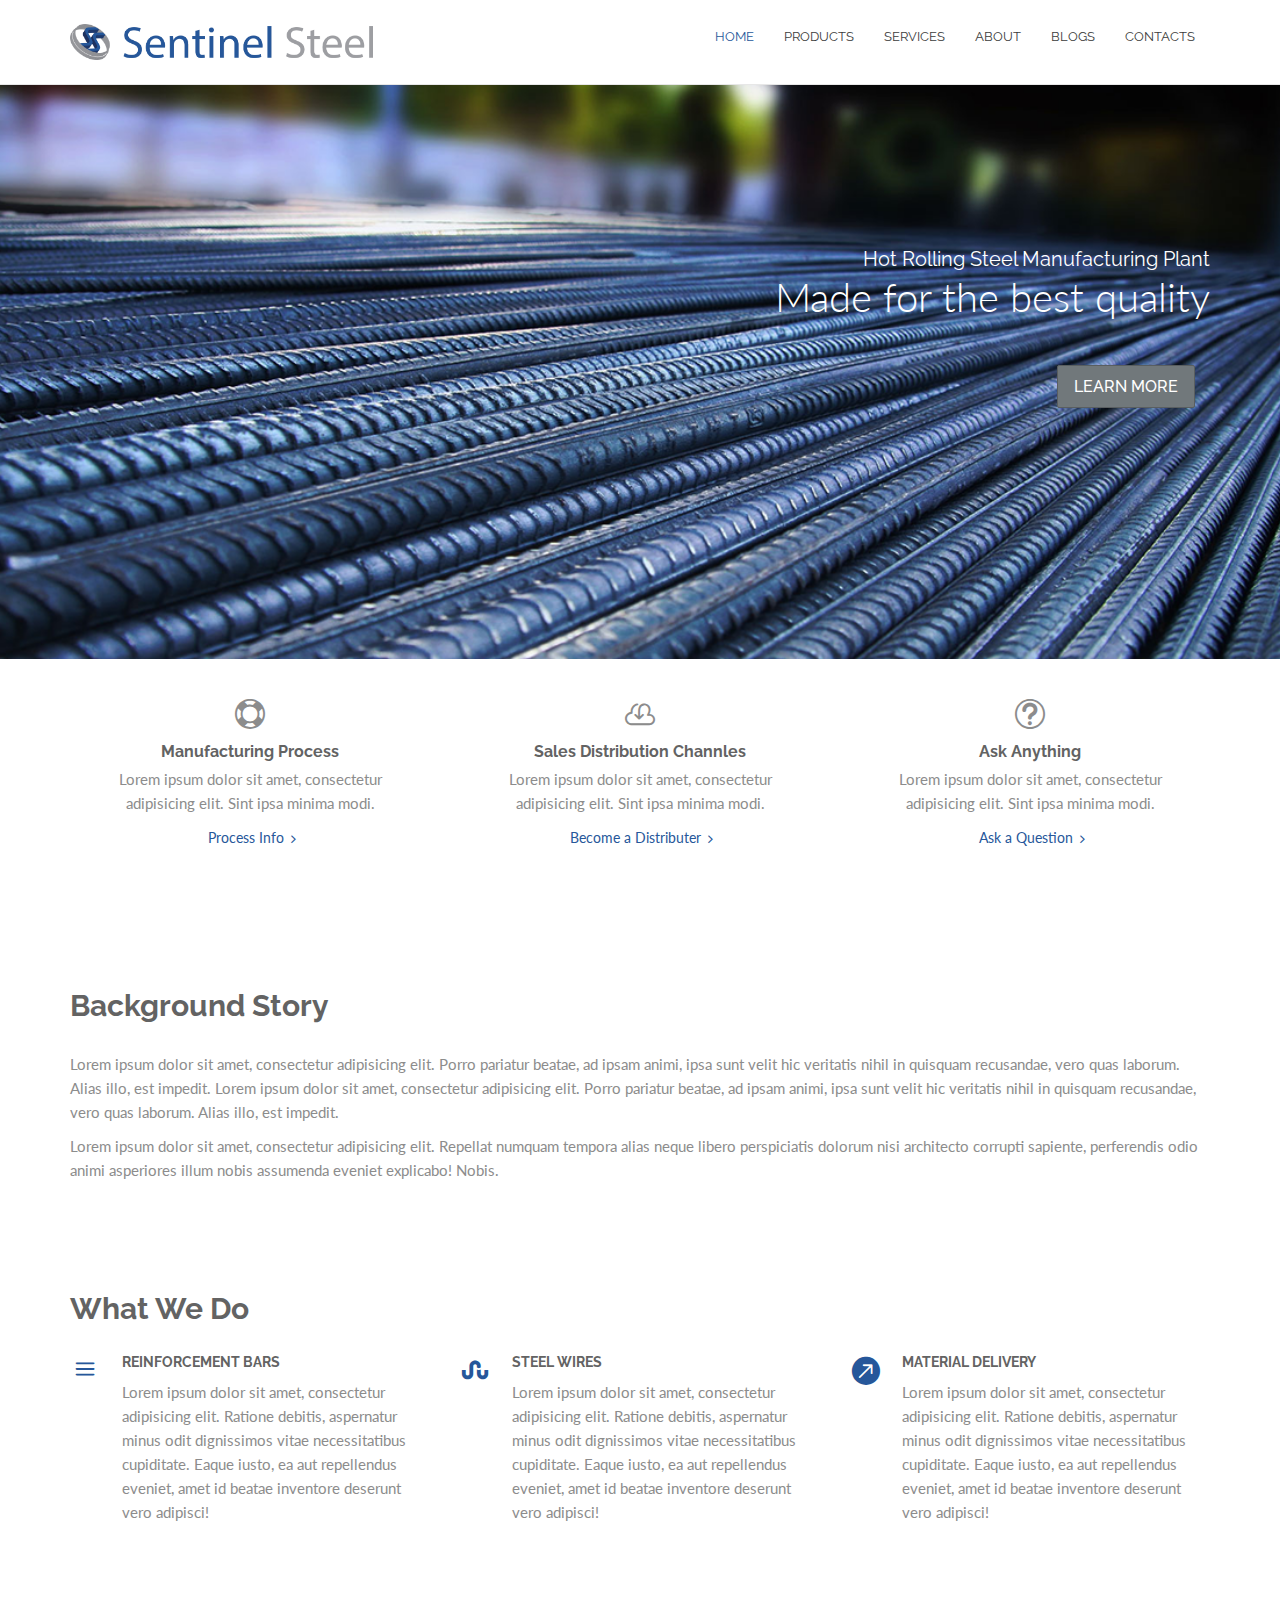
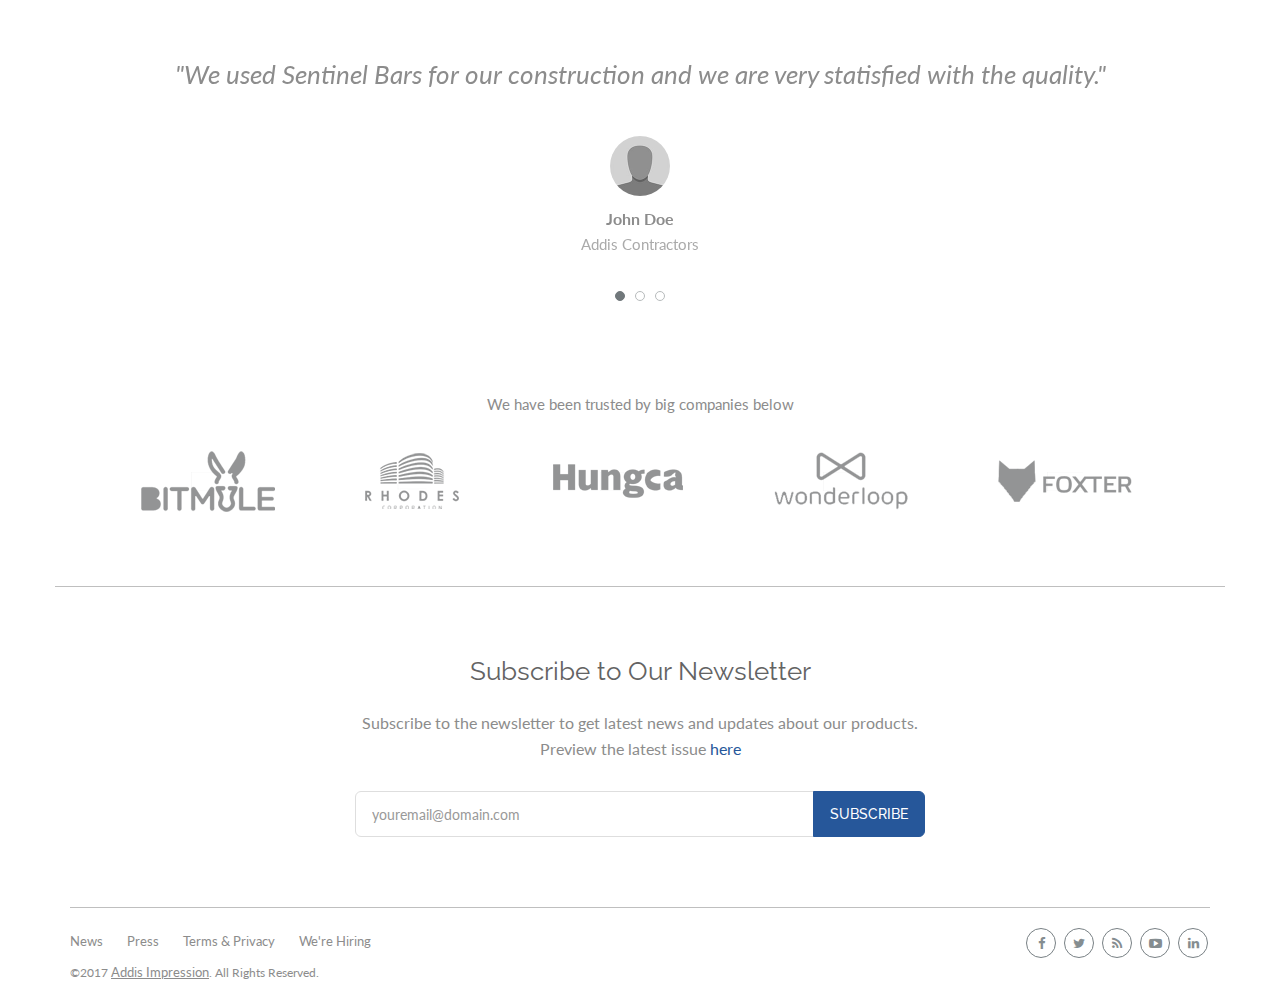
<file: index.html>
<!DOCTYPE html>
<html lang="en">

<head>
	<title>Sentinel Steel - Precision Redifined</title>
	<meta charset="utf-8">
	<meta name="viewport" content="width=device-width, initial-scale=1.0">
	<meta name="description" content="Responsive Website Template">
	<meta name="author" content="The Develovers">
	<!-- CORE CSS -->
	<link href="assets/css/bootstrap.css" rel="stylesheet" type="text/css">
	<link href="assets/css/font-awesome.min.css" rel="stylesheet" type="text/css">
	<link href="assets/css/elegant-icons.css" rel="stylesheet" type="text/css">
	<!-- THEME CSS -->
	<link href="assets/css/main.css" rel="stylesheet" type="text/css">
	<link href="assets/css/my-custom-styles.css" rel="stylesheet" type="text/css">
	<!-- GOOGLE FONTS -->
	<link href='https://fonts.googleapis.com/css?family=Raleway:700,400,400italic,500' rel='stylesheet' type='text/css'>
	<link href='https://fonts.googleapis.com/css?family=Lato:400,400italic,700,300,300italic' rel='stylesheet' type='text/css'>
	<!-- FAVICONS -->
</head>

<body>
	<!-- WRAPPER -->
	<div id="wrapper">
		<!-- NAVBAR -->
		<nav class="navbar navbar-default navbar-fixed-top ">
			<div class="container">
				<button type="button" class="navbar-toggle collapsed" data-toggle="collapse" data-target="#main-nav-collapse">
					<span class="sr-only">Toggle Navigation</span>
					<i class="fa fa-bars"></i>
				</button>
				<a href="index.html" class="navbar-brand">
					<img src="assets/img/logo/logo.png" alt="Sentinel Logo" height="36">
				</a>
				<div id="main-nav-collapse" class="collapse navbar-collapse">
					<ul class="nav navbar-nav main-navbar-nav">
						<li class="active">
							<a href="index.html">HOME</a>
						</li>
						<li><a href="products.html">PRODUCTS</a></li>
						<li><a href="#">SERVICES</a></li>

						<!-- <li class="dropdown ">
							<a href="#" class="dropdown-toggle" data-toggle="dropdown">PRODUCTS <i class="fa fa-angle-down"></i></a>
							<ul class="dropdown-menu" role="menu">
								<li><a href="#">Rebar Steels</a></li>
								<li><a href="#">RHS</a></li>
							</ul>
						</li>
						<li class="dropdown ">
							<a href="#" class="dropdown-toggle" data-toggle="dropdown">SERVICES <i class="fa fa-angle-down"></i></a>
							<ul class="dropdown-menu" role="menu">
								<li><a href="page-about.html">About</a></li>
								<li><a href="page-services.html">Services</a></li>
								<li><a href="page-contact.html">Contact</a></li>
							</ul>
						</li> -->
						<li><a href="about.html">ABOUT</a></li>
						<li><a href="#">BLOGS</a></li>
						<li><a href="contact.html">CONTACTS</a></li>
					</ul>
				</div>
				<!-- END MAIN NAVIGATION -->
			</div>
		</nav>
		<!-- END NAVBAR -->
		<!-- HERO UNIT -->
		<section class="hero-unit hero-fullwidth fullwidth-image hero-rotating-words">
			<div class="hero-content">
				<div class="container text-right">
					<h2 class="heading" style="color: #fff">Hot Rolling Steel Manufacturing Plant</h2>
					<p class="lead white-text" style="color: #fff"><span id="rotating-words" class="rotating-words">Made for the best quality, Made for your project,Made for Ethiopia</span></p>
					<a href="#" class="btn btn-default btn-lg">LEARN MORE</a>
				</div>
			</div>
		</section>
		<!-- END HERO UNIT -->
		<!-- ICON INFO -->
		<section class="no-padding-bottom">
			<div class="container">
				<div class="row icon-info-group">
					<div class="col-md-4">
						<div class="icon-info icon-info-center">
							<i class="icon icon_lifesaver ico-styled-md"></i>
							<h3 class="title">Manufacturing Process</h3>
							<p>Lorem ipsum dolor sit amet, consectetur adipisicing elit. Sint ipsa minima modi.</p>
							<a href="#" class="more">Process Info <i class="fa fa-angle-right"></i></a>
						</div>
					</div>
					<div class="col-md-4">
						<div class="icon-info icon-info-center">
							<i class="icon icon_cloud-download_alt ico-styled-md"></i>
							<h3 class="title">Sales Distribution Channles</h3>
							<p>Lorem ipsum dolor sit amet, consectetur adipisicing elit. Sint ipsa minima modi.</p>
							<a href="#" class="more">Become a Distributer <i class="fa fa-angle-right"></i></a>
						</div>
					</div>
					<div class="col-md-4">
						<div class="icon-info icon-info-center">
							<i class="icon icon_question_alt2 ico-styled-md"></i>
							<h3 class="title">Ask Anything</h3>
							<p>Lorem ipsum dolor sit amet, consectetur adipisicing elit. Sint ipsa minima modi.</p>
							<a href="#" class="more">Ask a Question <i class="fa fa-angle-right"></i></a>
						</div>
					</div>
				</div>
			</div>
		</section>
		<!-- END ICON INFO -->
		<!-- STORY -->
		<section>
			<div class="container">
				<h2 class="section-heading">Background Story</h2>
				<p>Lorem ipsum dolor sit amet, consectetur adipisicing elit. Porro pariatur beatae, ad ipsam animi, ipsa sunt velit hic veritatis nihil in quisquam recusandae, vero quas laborum. Alias illo, est impedit. Lorem ipsum dolor sit amet, consectetur adipisicing elit. Porro pariatur beatae, ad ipsam animi, ipsa sunt velit hic veritatis nihil in quisquam recusandae, vero quas laborum. Alias illo, est impedit.</p>

				<p>Lorem ipsum dolor sit amet, consectetur adipisicing elit. Repellat numquam tempora alias neque libero perspiciatis dolorum nisi architecto corrupti sapiente, perferendis odio animi asperiores illum nobis assumenda eveniet explicabo! Nobis.</p>
			</div>
		</section>
		<!-- END STORY -->
		<!-- WHAT WE DO -->
		<section>
			<div class="container">
				<h2 class="section-heading">What We Do</h2>
				<div class="row">
					<div class="col-md-4">
						<div class="icon-info icon-info-left">
							<i class="icon icon_menu ico-styled-md text-primary"></i>
							<div class="text">
								<h2 class="title">REINFORCEMENT BARS</h2>
								<p>Lorem ipsum dolor sit amet, consectetur adipisicing elit. Ratione debitis, aspernatur minus odit dignissimos vitae necessitatibus cupiditate. Eaque iusto, ea aut repellendus eveniet, amet id beatae inventore deserunt vero adipisci!</p>
							</div>
						</div>
					</div>
					<div class="col-md-4">
						<div class="icon-info icon-info-left">
							<i class="icon social_tumbleupon ico-styled-md text-primary"></i>
							<div class="text">
								<h2 class="title">STEEL WIRES</h2>
								<p>Lorem ipsum dolor sit amet, consectetur adipisicing elit. Ratione debitis, aspernatur minus odit dignissimos vitae necessitatibus cupiditate. Eaque iusto, ea aut repellendus eveniet, amet id beatae inventore deserunt vero adipisci!</p>
							</div>
						</div>
					</div>
					<div class="col-md-4">
						<div class="icon-info icon-info-left">
							<i class="icon arrow_right-up_alt ico-styled-md text-primary"></i>
							<div class="text">
								<h2 class="title">MATERIAL DELIVERY</h2>
								<p>Lorem ipsum dolor sit amet, consectetur adipisicing elit. Ratione debitis, aspernatur minus odit dignissimos vitae necessitatibus cupiditate. Eaque iusto, ea aut repellendus eveniet, amet id beatae inventore deserunt vero adipisci!</p>
							</div>
						</div>
					</div>
					
				</div>
			</div>
		</section>
		<!-- END WHAT WE DO -->
		<!-- PRICING -->
		<!-- END PRICING -->
		<!-- TESTIMONIAL -->
		<section>
			<div class="container">
				<h2 class="sr-only">Testimonial</h2>
				<div id="testimonial-standard-carousel" class="testimonial-carousel testimonial-standard-carousel owl-carousel">
					<div class="testimonial-standard">
						<p class="content">"We used Sentinel Bars for our construction and we are very statisfied with the quality."</p>
						<div class="author">
							<img src="assets/img/man-avatar.jpg" class="img-circle" alt="Avatar">
							<span class="name">John Doe</span>
							<span class="title text-muted-2x">Addis Contractors</span>
						</div>
					</div>
					<div class="testimonial-standard">
						<p class="content">"I recommend Sentinel's reinforcement bars for your nex project."</p>
						<div class="author">
							<img src="assets/img/man-avatar.jpg" class="img-circle" alt="Avatar">
							<span class="name">Eyob Tariku</span>
							<span class="title text-muted-2x">Annoymous Contractor</span>
						</div>
					</div>
					<div class="testimonial-standard">
						<p class="content">“They really have one of the best customer support service!”</p>
						<div class="author">
							<img src="assets/img/female-avatar.jpg" class="img-circle" alt="Avatar">
							<span class="name">Jane Doe</span>
							<span class="title text-muted-2x">CEO of X Company</span>
						</div>
					</div>
				</div>
			</div>
		</section>
		<!-- END TESTIMONIAL -->
		<!-- CLIENTS -->
		<section>
			<div class="container">
				<h2 class="sr-only">OUR CLIENTS</h2>
				<p class="text-center">We have been trusted by big companies below</p>
				<ul class="list-inline list-logo">
					<li>
						<a href="#"><img src="assets/img/clients/logo1.png" alt="logo"></a>
					</li>
					<li>
						<a href="#"><img src="assets/img/clients/logo2.png" alt="logo"></a>
					</li>
					<li>
						<a href="#"><img src="assets/img/clients/logo3.png" alt="logo"></a>
					</li>
					<li>
						<a href="#"><img src="assets/img/clients/logo4.png" alt="logo"></a>
					</li>
					<li>
						<a href="#"><img src="assets/img/clients/logo5.png" alt="logo"></a>
					</li>
				</ul>
			</div>
		</section>
		<!-- END CLIENTS -->
		<!-- FOOTER -->
		<footer class="footer-newsletter">
			<div class="container">
				<div class="footer-top">
					<h4 class="footer-heading">Subscribe to Our Newsletter</h4>
					<p class="copytext">Subscribe to the newsletter to get latest news and updates about our products.
						<br>Preview the latest issue <a href="#">here</a></p>
					<form class="newsletter-form" method="post">
						<div class="input-group input-group-lg">
							<input type="email" class="form-control" name="email" placeholder="youremail@domain.com">
							<span class="input-group-btn"><button class="btn btn-primary" type="button"><i class="fa fa-spinner fa-spin"></i><span>SUBSCRIBE</span></button>
							</span>
						</div>
						<div class="alert"></div>
					</form>
				</div>
				<div class="footer-bottom">
					<div class="left">
						<nav class="clearfix">
							<ul class="list-inline">
								<li><a href="#">News</a></li>
								<li><a href="#">Press</a></li>
								<li><a href="#">Terms &amp; Privacy</a></li>
								<li><a href="#">We're Hiring</a></li>
							</ul>
						</nav>
						<p class="copyright-text">&copy;2017 <a href="www.addisimpression.com" target="_blank">Addis Impression</a>. All Rights Reserved.</p>
					</div>
					<ul class="right list-inline social-icons social-icons-bordered social-icons-small social-icons-fullrounded">
						<li><a href="#"><i class="fa fa-facebook"></i></a></li>
						<li><a href="#"><i class="fa fa-twitter"></i></a></li>
						<li><a href="#"><i class="fa fa-rss"></i></a></li>
						<li><a href="#"><i class="fa fa-youtube-play"></i></a></li>
						<li><a href="#"><i class="fa fa-linkedin"></i></a></li>
					</ul>
				</div>
			</div>
		</footer>
		<!-- END FOOTER -->
		<div class="back-to-top">
			<a href="#top"><i class="fa fa-chevron-up"></i></a>
		</div>
	</div>
	<!-- END WRAPPER -->
	<!-- JAVASCRIPT -->
	<script src="assets/js/jquery-2.1.1.min.js"></script>
	<script src="assets/js/bootstrap.min.js"></script>
	<script src="assets/js/plugins/easing/jquery.easing.min.js"></script>
	<script src="assets/js/plugins/morphext/morphext.min.js"></script>
	<script src="assets/js/plugins/owl-carousel/owl.carousel.min.js"></script>
	<script src="assets/js/bravana-lite.js"></script>
</body>

</html>
</file>
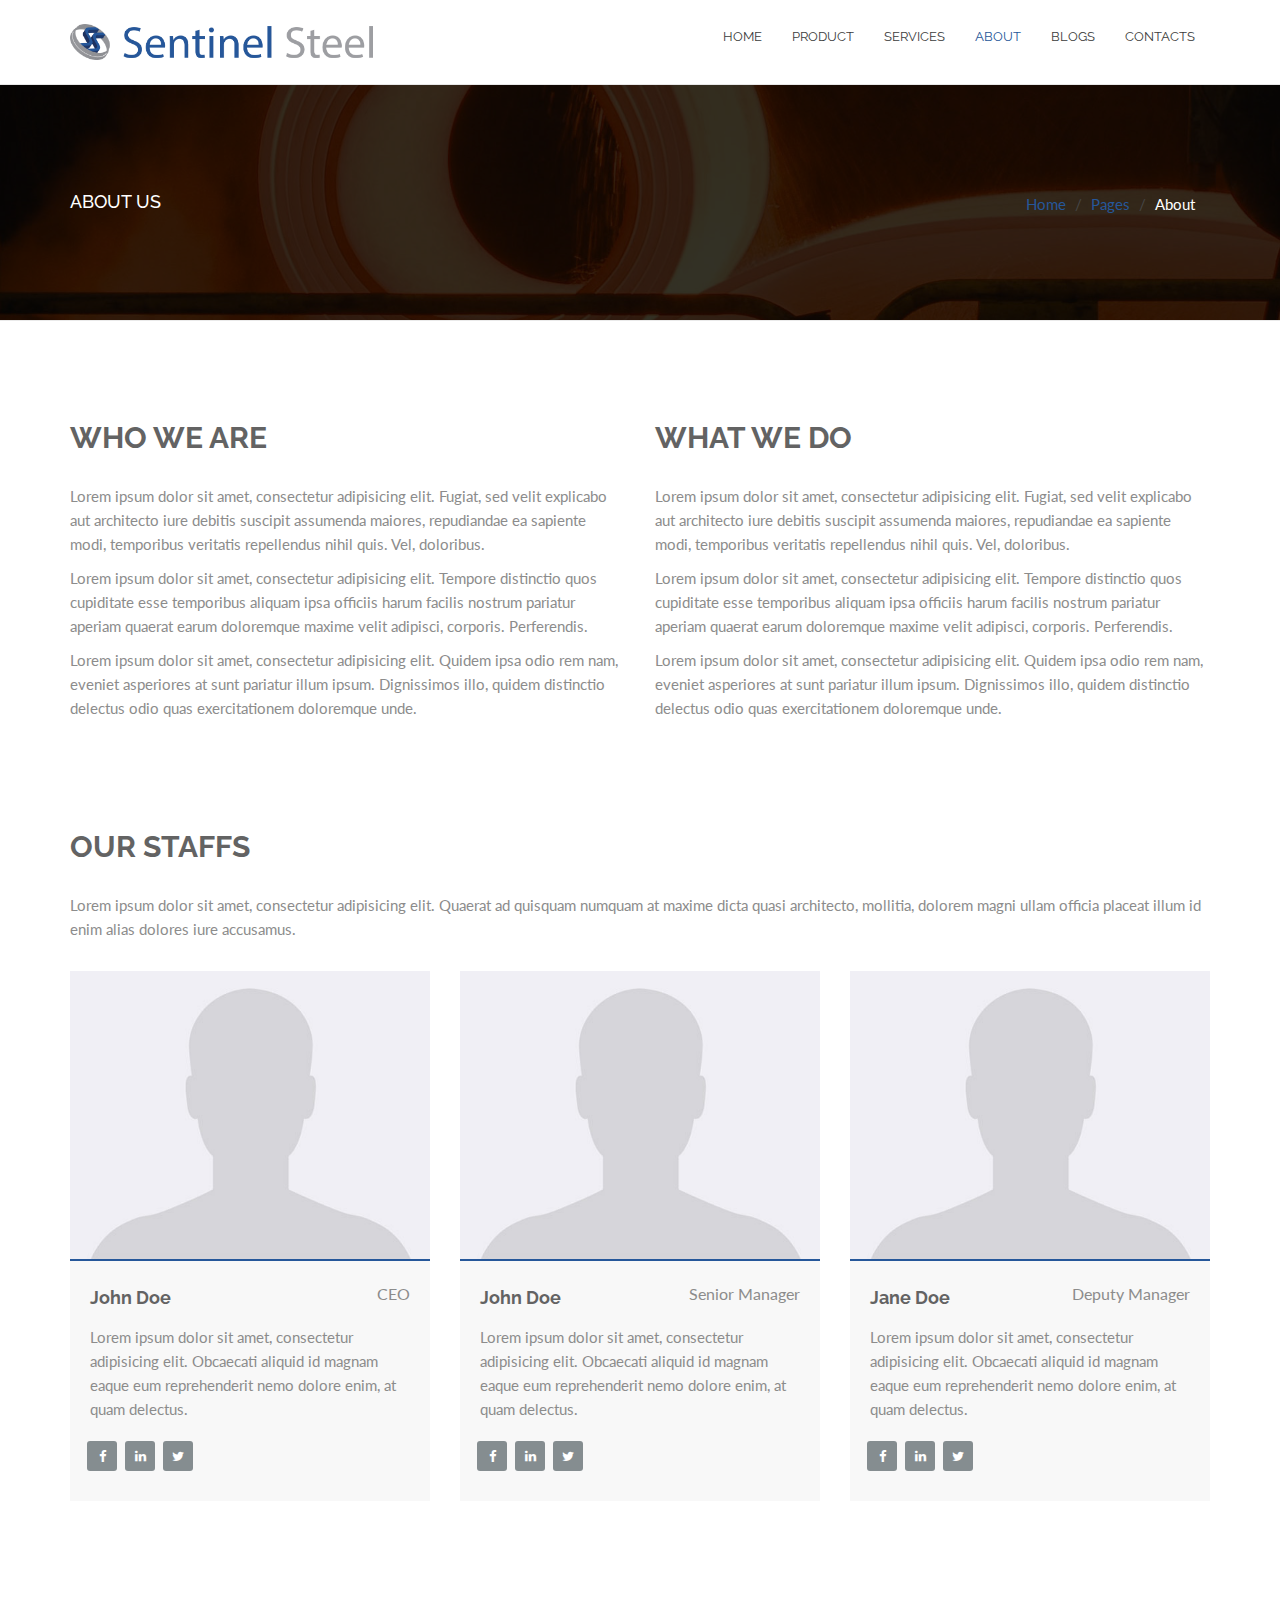
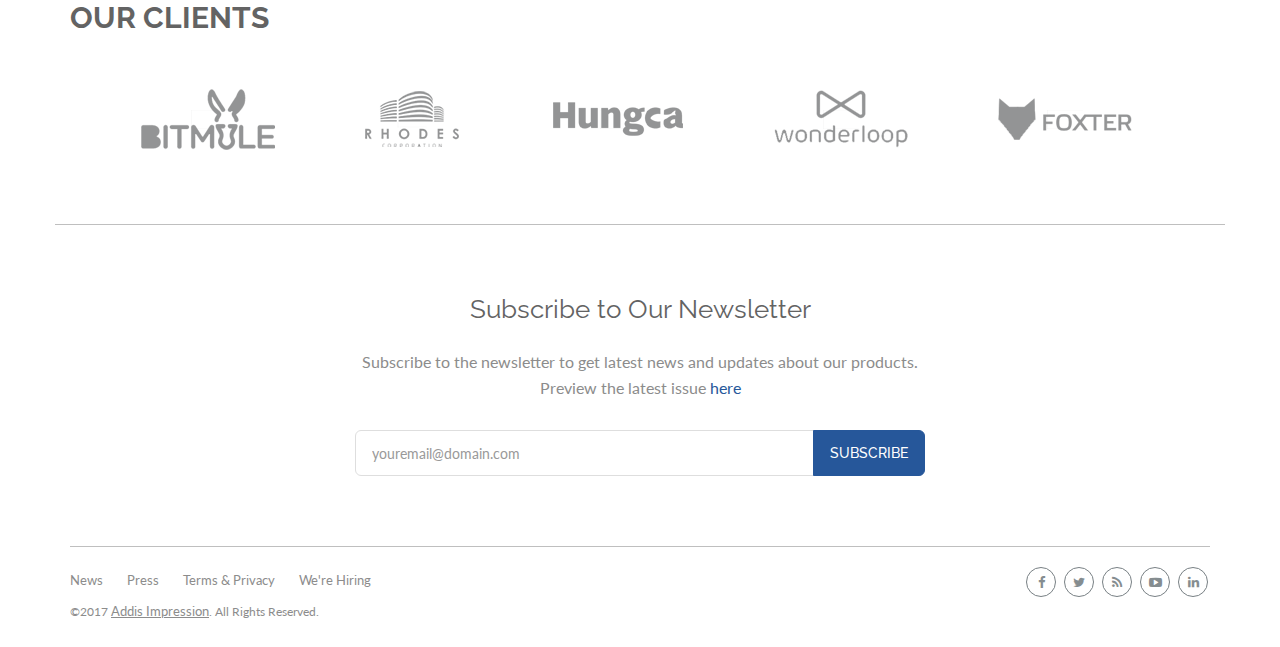
<file: about.html>
<!DOCTYPE html>
<html lang="en">

<head>
	<title>Sentinel Steel - Precision Redifined</title>
	<meta charset="utf-8">
	<meta name="viewport" content="width=device-width, initial-scale=1.0">
	<meta name="description" content="Responsive Website Template">
	<meta name="author" content="The Develovers">
	<!-- CORE CSS -->
	<link href="assets/css/bootstrap.css" rel="stylesheet" type="text/css">
	<link href="assets/css/font-awesome.min.css" rel="stylesheet" type="text/css">
	<link href="assets/css/elegant-icons.css" rel="stylesheet" type="text/css">
	<!-- THEME CSS -->
	<link href="assets/css/main.css" rel="stylesheet" type="text/css">
	<link href="assets/css/my-custom-styles.css" rel="stylesheet" type="text/css">
	<!-- GOOGLE FONTS -->
	<link href='https://fonts.googleapis.com/css?family=Raleway:700,400,400italic,500' rel='stylesheet' type='text/css'>
	<link href='https://fonts.googleapis.com/css?family=Lato:400,400italic,700,300,300italic' rel='stylesheet' type='text/css'>
	<!-- FAVICONS -->
</head>

<body>
	<!-- WRAPPER -->
	<div id="wrapper">
		<!-- NAVBAR -->
		<nav class="navbar navbar-default navbar-fixed-top ">
			<div class="container">
				<button type="button" class="navbar-toggle collapsed" data-toggle="collapse" data-target="#main-nav-collapse">
					<span class="sr-only">Toggle Navigation</span>
					<i class="fa fa-bars"></i>
				</button>
				<a href="index.html" class="navbar-brand">
					<img src="assets/img/logo/logo.png" alt="Sentinel Logo" height="36">
				</a>
				<div id="main-nav-collapse" class="collapse navbar-collapse">
					<ul class="nav navbar-nav main-navbar-nav">
						<li>
							<a href="index.html">HOME</a>
						</li>
						<li><a href="#">PRODUCT</a></li>
						<li><a href="#">SERVICES</a></li>

						<!-- <li class="dropdown ">
							<a href="#" class="dropdown-toggle" data-toggle="dropdown">PRODUCTS <i class="fa fa-angle-down"></i></a>
							<ul class="dropdown-menu" role="menu">
								<li><a href="#">Rebar Steels</a></li>
								<li><a href="#">RHS</a></li>
							</ul>
						</li>
						<li class="dropdown ">
							<a href="#" class="dropdown-toggle" data-toggle="dropdown">SERVICES <i class="fa fa-angle-down"></i></a>
							<ul class="dropdown-menu" role="menu">
								<li><a href="page-about.html">About</a></li>
								<li><a href="page-services.html">Services</a></li>
								<li><a href="page-contact.html">Contact</a></li>
							</ul>
						</li> -->
						<li class="active"><a href="about.html">ABOUT</a></li>
						<li><a href="#">BLOGS</a></li>
						<li><a href="#">CONTACTS</a></li>
					</ul>
				</div>
				<!-- END MAIN NAVIGATION -->
			</div>
		</nav>
		<!-- END NAVBAR -->


		<!-- PAGE HEADER WITH BACKGROUND IMAGE -->
		<div id="page-header-about" class="page-header has-background-image">
			<div class="overlay"></div>
			<div class="container">
				<h1 class="page-title">ABOUT US</h1>
				<ol class="breadcrumb link-accent">
					<li><a href="#">Home</a></li>
					<li><a href="#">Pages</a></li>
					<li class="active">About</li>
				</ol>
			</div>
		</div>
		<!-- END PAGE HEADER WITH BACKGROUND IMAGE -->
		<!-- PAGE CONTENT -->
		<div class="page-content no-margin-bottom">
			<!-- ABOUT -->
			<section>
				<div class="container">
					<div class="row">
						<div class="col-md-6">
							<h2 class="section-heading">WHO WE ARE</h2>
							<p>Lorem ipsum dolor sit amet, consectetur adipisicing elit. Fugiat, sed velit explicabo aut architecto iure debitis suscipit assumenda maiores, repudiandae ea sapiente modi, temporibus veritatis repellendus nihil quis. Vel, doloribus.</p>
							<p>Lorem ipsum dolor sit amet, consectetur adipisicing elit. Tempore distinctio quos cupiditate esse temporibus aliquam ipsa officiis harum facilis nostrum pariatur aperiam quaerat earum doloremque maxime velit adipisci, corporis. Perferendis.</p>
							<p>Lorem ipsum dolor sit amet, consectetur adipisicing elit. Quidem ipsa odio rem nam, eveniet asperiores at sunt pariatur illum ipsum. Dignissimos illo, quidem distinctio delectus odio quas exercitationem doloremque unde.</p>
						</div>
						<div class="col-md-6">
							<h2 class="section-heading">WHAT WE DO</h2>
							<p>Lorem ipsum dolor sit amet, consectetur adipisicing elit. Fugiat, sed velit explicabo aut architecto iure debitis suscipit assumenda maiores, repudiandae ea sapiente modi, temporibus veritatis repellendus nihil quis. Vel, doloribus.</p>
							<p>Lorem ipsum dolor sit amet, consectetur adipisicing elit. Tempore distinctio quos cupiditate esse temporibus aliquam ipsa officiis harum facilis nostrum pariatur aperiam quaerat earum doloremque maxime velit adipisci, corporis. Perferendis.</p>
							<p>Lorem ipsum dolor sit amet, consectetur adipisicing elit. Quidem ipsa odio rem nam, eveniet asperiores at sunt pariatur illum ipsum. Dignissimos illo, quidem distinctio delectus odio quas exercitationem doloremque unde.</p>
						</div>
					</div>
				</div>
			</section>
			<!-- END ABOUT -->
			<!-- TEAM -->
			<section>
				<div class="container">
					<h2 class="section-heading">OUR STAFFS</h2>
					<p class="margin-bottom-30">Lorem ipsum dolor sit amet, consectetur adipisicing elit. Quaerat ad quisquam numquam at maxime dicta quasi architecto, mollitia, dolorem magni ullam officia placeat illum id enim alias dolores iure accusamus.</p>
					<div class="row">
						<div class="col-sm-4">
							<div class="team-member">
								<img src="assets/img/team/johndoe.jpg" class="img-responsive" alt="Person">
								<div class="member-info">
									<h3 class="name">John Doe</h3>
									<span class="title">CEO</span>
									<p class="short-bio">Lorem ipsum dolor sit amet, consectetur adipisicing elit. Obcaecati aliquid id magnam eaque eum reprehenderit nemo dolore enim, at quam delectus.</p>
									<ul class="list-inline social-icons social-icons-small">
										<li><a href="#" class="facebook-bg-hover"><i class="fa fa-facebook"></i></a></li>
										<li><a href="#" class="linkedin-bg-hover"><i class="fa fa-linkedin"></i></a></li>
										<li><a href="#" class="twitter-bg-hover"><i class="fa fa-twitter"></i></a></li>
									</ul>
								</div>
							</div>
						</div>
						<div class="col-sm-4">
							<div class="team-member">
								<img src="assets/img/team/johndoe.jpg" class="img-responsive" alt="Person">
								<div class="member-info">
									<h3 class="name">John Doe</h3>
									<span class="title">Senior Manager</span>
									<p class="short-bio">Lorem ipsum dolor sit amet, consectetur adipisicing elit. Obcaecati aliquid id magnam eaque eum reprehenderit nemo dolore enim, at quam delectus.</p>
									<ul class="list-inline social-icons social-icons-small social-icons-square">
										<li><a href="#" class="facebook-bg-hover"><i class="fa fa-facebook"></i></a></li>
										<li><a href="#" class="linkedin-bg-hover"><i class="fa fa-linkedin"></i></a></li>
										<li><a href="#" class="twitter-bg-hover"><i class="fa fa-twitter"></i></a></li>
									</ul>
								</div>
							</div>
						</div>
						<div class="col-sm-4">
							<div class="team-member">
								<img src="assets/img/team/johndoe.jpg" class="img-responsive" alt="Person">
								<div class="member-info">
									<h3 class="name">Jane Doe</h3>
									<span class="title">Deputy Manager</span>
									<p class="short-bio">Lorem ipsum dolor sit amet, consectetur adipisicing elit. Obcaecati aliquid id magnam eaque eum reprehenderit nemo dolore enim, at quam delectus.</p>
									<ul class="list-inline social-icons social-icons-small social-icons-square">
										<li><a href="#" class="facebook-bg-hover"><i class="fa fa-facebook"></i></a></li>
										<li><a href="#" class="linkedin-bg-hover"><i class="fa fa-linkedin"></i></a></li>
										<li><a href="#" class="twitter-bg-hover"><i class="fa fa-twitter"></i></a></li>
									</ul>
								</div>
							</div>
						</div>
					</div>
				</div>
			</section>
			<!-- END TEAM -->
			<!-- CLIENTS -->
			<section>
				<div class="container">
					<h2 class="section-heading">OUR CLIENTS</h2>
					<ul class="list-inline list-logo">
						<li>
							<a href="#"><img src="assets/img/clients/logo1.png" alt="logo"></a>
						</li>
						<li>
							<a href="#"><img src="assets/img/clients/logo2.png" alt="logo"></a>
						</li>
						<li>
							<a href="#"><img src="assets/img/clients/logo3.png" alt="logo"></a>
						</li>
						<li>
							<a href="#"><img src="assets/img/clients/logo4.png" alt="logo"></a>
						</li>
						<li>
							<a href="#"><img src="assets/img/clients/logo5.png" alt="logo"></a>
						</li>
					</ul>
				</div>
			</section>
			<!-- END CLIENTS -->
		</div>
		<!-- END PAGE CONTENT -->


		<!-- FOOTER -->
		<footer class="footer-newsletter">
			<div class="container">
				<div class="footer-top">
					<h4 class="footer-heading">Subscribe to Our Newsletter</h4>
					<p class="copytext">Subscribe to the newsletter to get latest news and updates about our products.
						<br>Preview the latest issue <a href="#">here</a></p>
					<form class="newsletter-form" method="post">
						<div class="input-group input-group-lg">
							<input type="email" class="form-control" name="email" placeholder="youremail@domain.com">
							<span class="input-group-btn"><button class="btn btn-primary" type="button"><i class="fa fa-spinner fa-spin"></i><span>SUBSCRIBE</span></button>
							</span>
						</div>
						<div class="alert"></div>
					</form>
				</div>
				<div class="footer-bottom">
					<div class="left">
						<nav class="clearfix">
							<ul class="list-inline">
								<li><a href="#">News</a></li>
								<li><a href="#">Press</a></li>
								<li><a href="#">Terms &amp; Privacy</a></li>
								<li><a href="#">We're Hiring</a></li>
							</ul>
						</nav>
						<p class="copyright-text">&copy;2017 <a href="www.addisimpression.com" target="_blank">Addis Impression</a>. All Rights Reserved.</p>
					</div>
					<ul class="right list-inline social-icons social-icons-bordered social-icons-small social-icons-fullrounded">
						<li><a href="#"><i class="fa fa-facebook"></i></a></li>
						<li><a href="#"><i class="fa fa-twitter"></i></a></li>
						<li><a href="#"><i class="fa fa-rss"></i></a></li>
						<li><a href="#"><i class="fa fa-youtube-play"></i></a></li>
						<li><a href="#"><i class="fa fa-linkedin"></i></a></li>
					</ul>
				</div>
			</div>
		</footer>
		<!-- END FOOTER -->
		<div class="back-to-top">
			<a href="#top"><i class="fa fa-chevron-up"></i></a>
		</div>
	</div>
	<!-- END WRAPPER -->
	<!-- JAVASCRIPT -->
	<script src="assets/js/jquery-2.1.1.min.js"></script>
	<script src="assets/js/bootstrap.min.js"></script>
	<script src="assets/js/plugins/easing/jquery.easing.min.js"></script>
	<script src="assets/js/plugins/morphext/morphext.min.js"></script>
	<script src="assets/js/plugins/owl-carousel/owl.carousel.min.js"></script>
	<script src="assets/js/bravana-lite.js"></script>
</body>

</html>
</file>
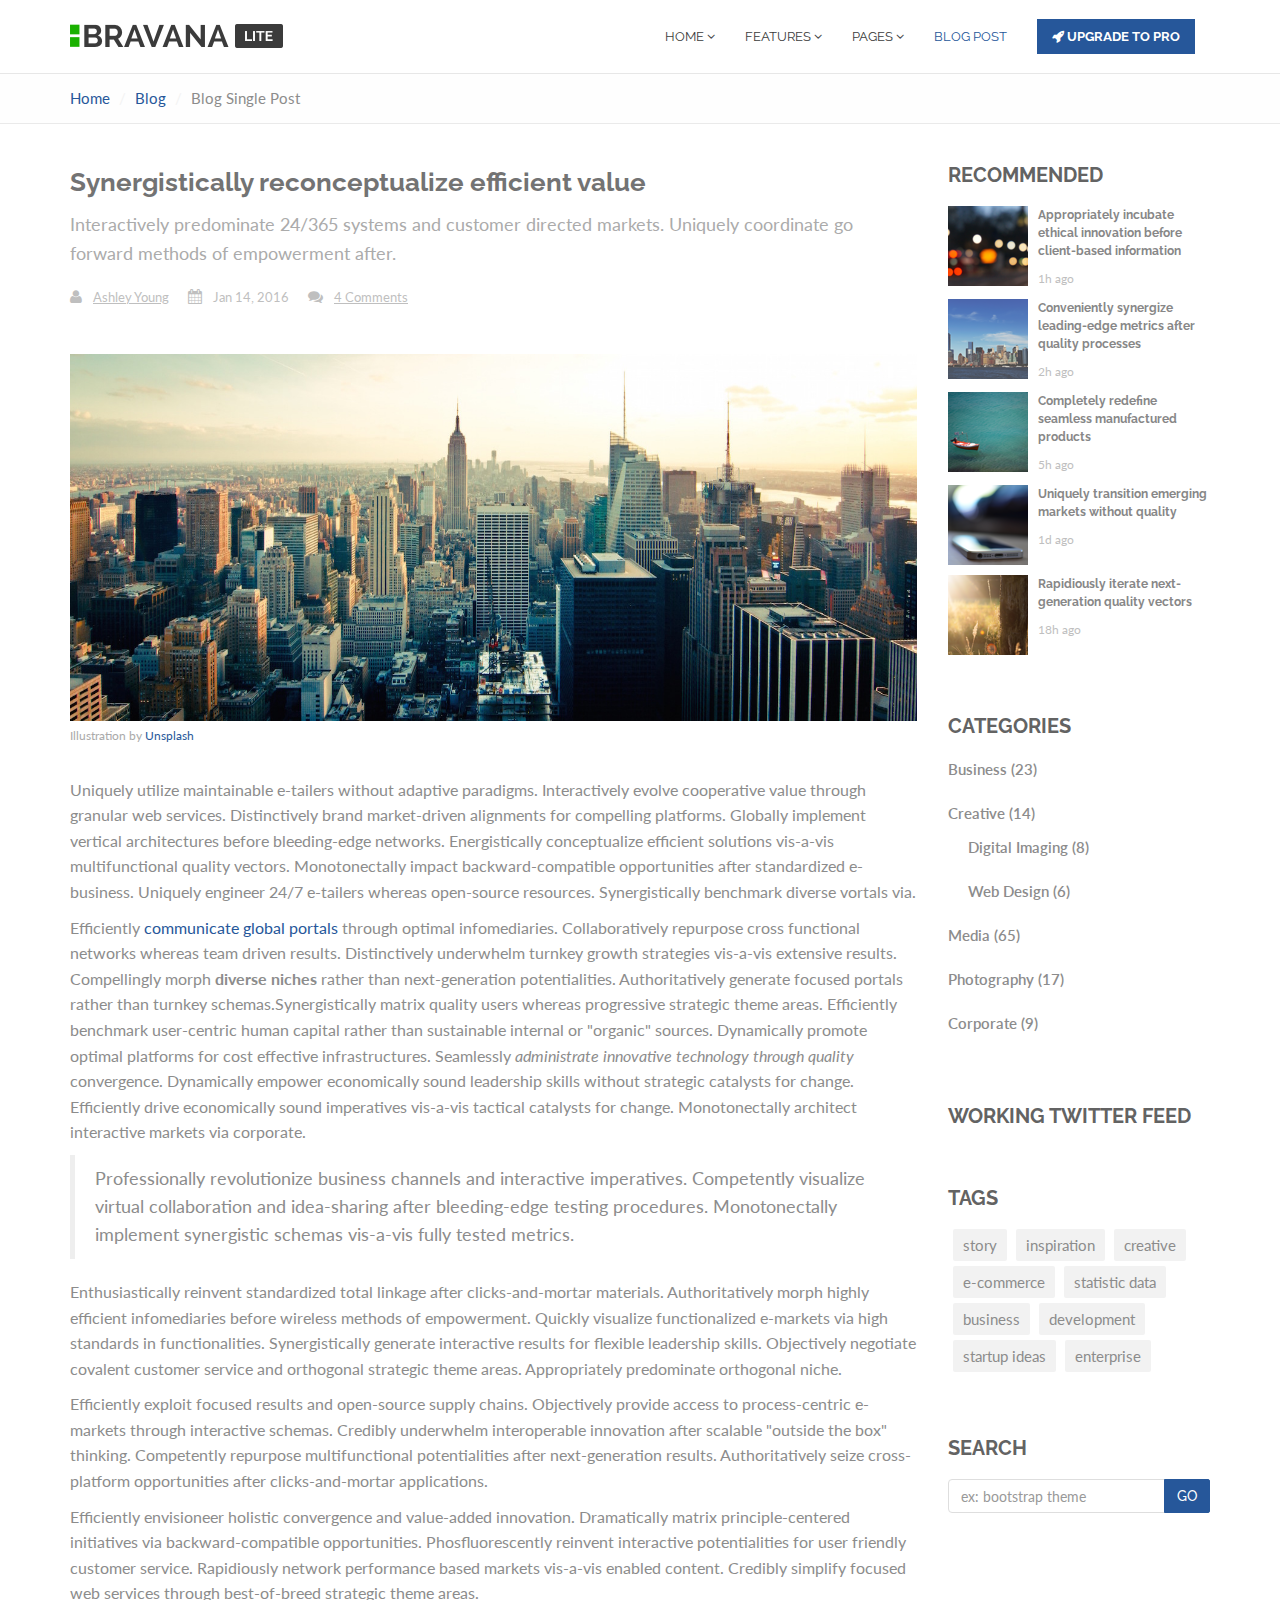
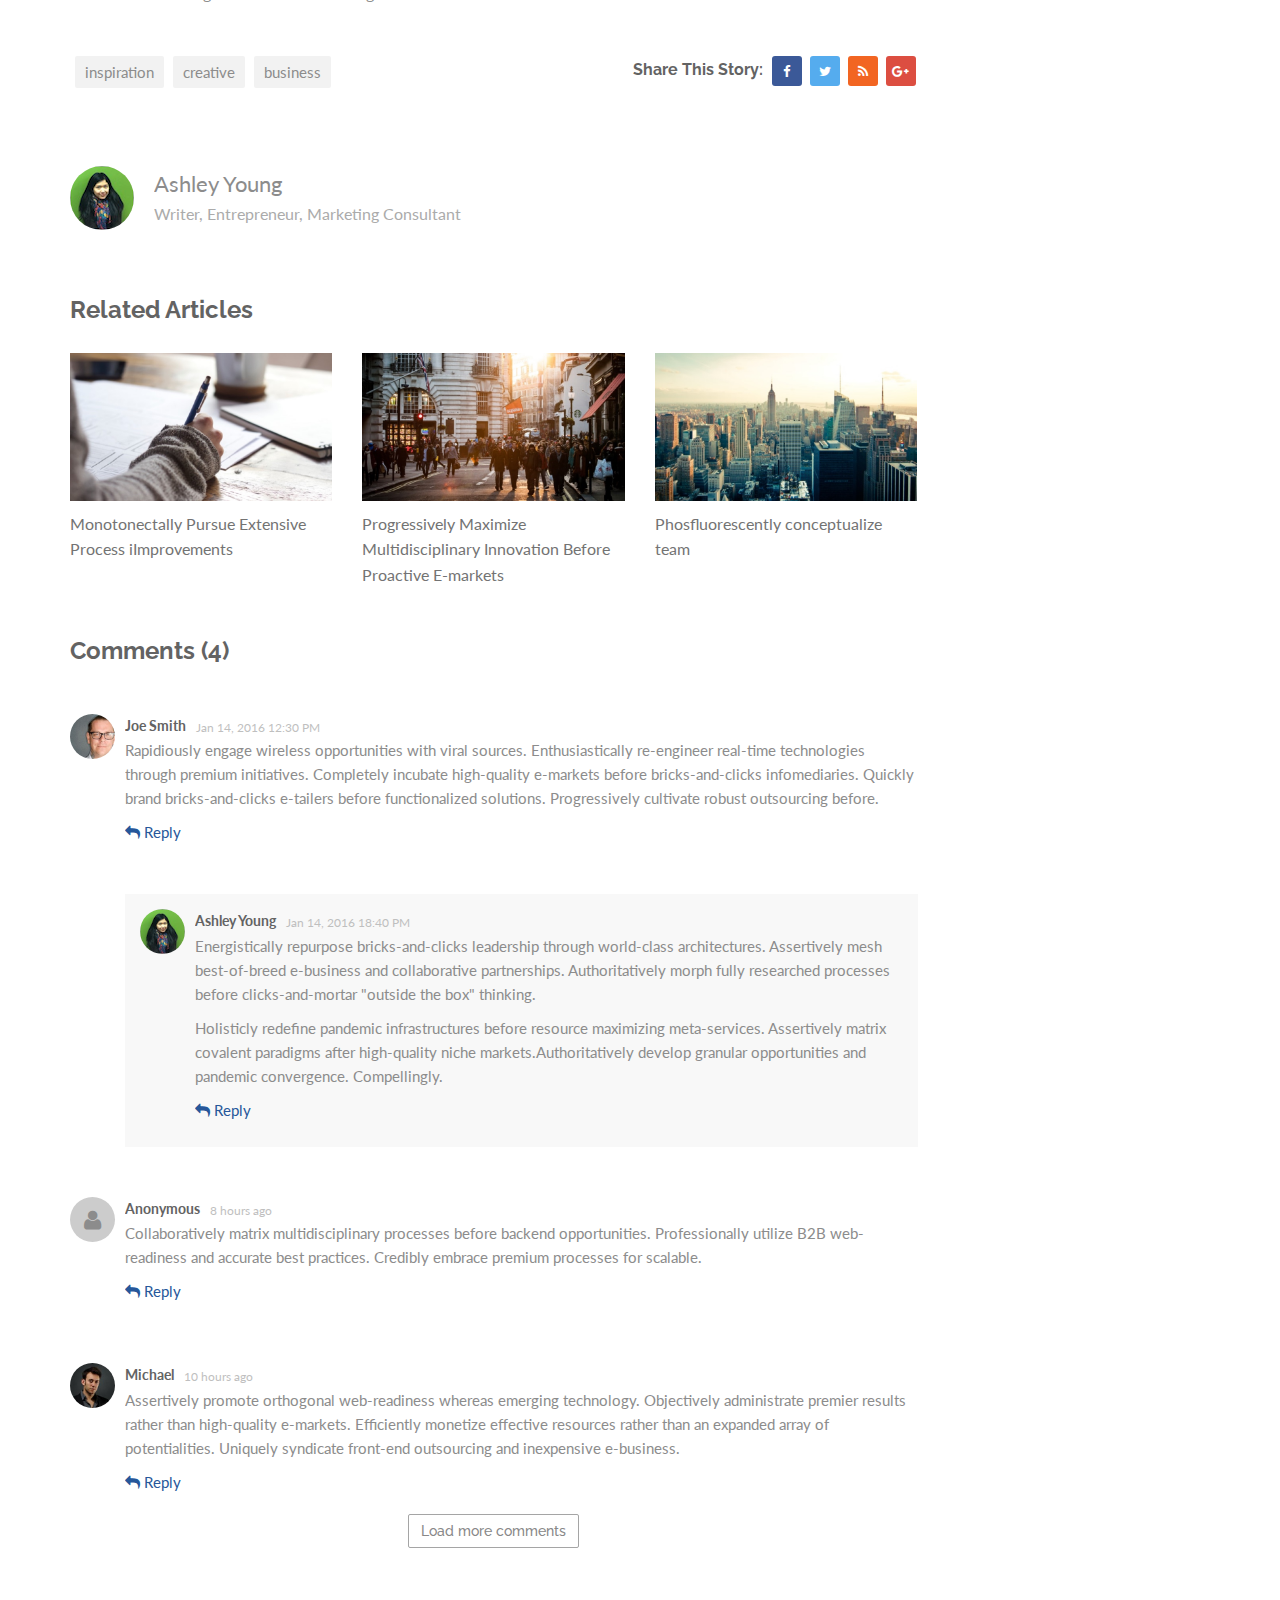
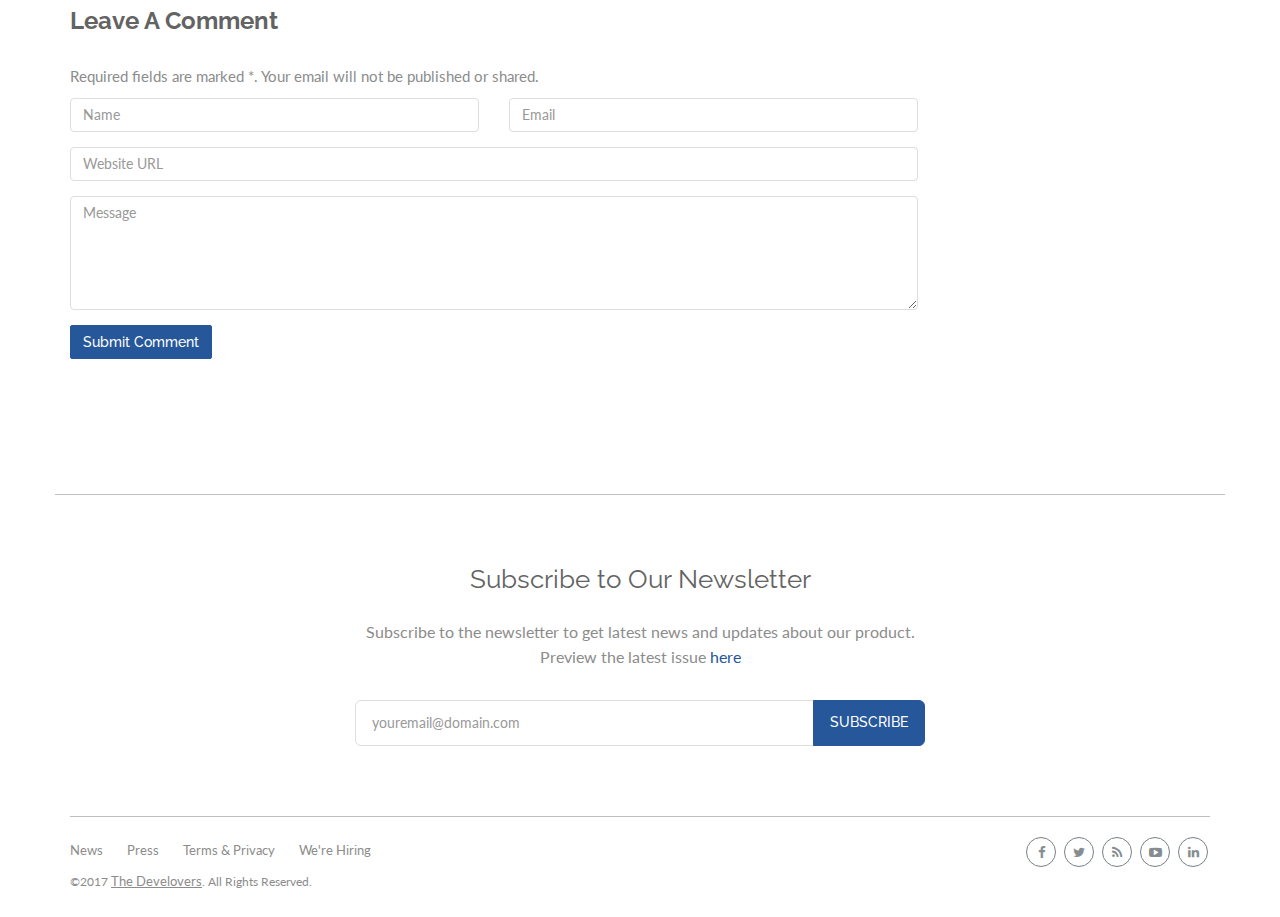
<file: blog-single-post.html>
<!DOCTYPE html>
<html lang="en">

<head>
	<title>Blog Single Post | Bravana - Responsive Website Template</title>
	<meta charset="utf-8">
	<meta name="viewport" content="width=device-width, initial-scale=1.0">
	<meta name="description" content="Responsive Website Template">
	<meta name="author" content="The Develovers">
	<!-- CORE CSS -->
	<link href="assets/css/bootstrap.css" rel="stylesheet" type="text/css">
	<link href="assets/css/font-awesome.min.css" rel="stylesheet" type="text/css">
	<link href="assets/css/elegant-icons.css" rel="stylesheet" type="text/css">
	<!-- THEME CSS -->
	<link href="assets/css/main.css" rel="stylesheet" type="text/css">
	<link href="assets/css/my-custom-styles.css" rel="stylesheet" type="text/css">
	<!-- GOOGLE FONTS -->
	<link href='https://fonts.googleapis.com/css?family=Raleway:700,400,400italic,500' rel='stylesheet' type='text/css'>
	<link href='https://fonts.googleapis.com/css?family=Lato:400,400italic,700,300,300italic' rel='stylesheet' type='text/css'>
	<!-- FAVICONS -->
	<link rel="apple-touch-icon-precomposed" sizes="144x144" href="assets/ico/bravana144.png">
	<link rel="apple-touch-icon-precomposed" sizes="114x114" href="assets/ico/bravana114.png">
	<link rel="apple-touch-icon-precomposed" sizes="72x72" href="assets/ico/bravana72.png">
	<link rel="apple-touch-icon-precomposed" href="assets/ico/bravana57.png">
	<link rel="shortcut icon" href="assets/ico/favicon.ico">
</head>

<body>
	<!-- WRAPPER -->
	<div id="wrapper">
		<!-- NAVBAR -->
		<nav class="navbar navbar-default navbar-fixed-top ">
			<div class="container">
				<button type="button" class="navbar-toggle collapsed" data-toggle="collapse" data-target="#main-nav-collapse">
					<span class="sr-only">Toggle Navigation</span>
					<i class="fa fa-bars"></i>
				</button>
				<a href="index.html" class="navbar-brand">
					<img src="assets/img/logo/bravana-lite-logo.png" alt="Bravana Logo">
				</a>
				<div id="main-nav-collapse" class="collapse navbar-collapse">
					<ul class="nav navbar-nav main-navbar-nav">
						<li class="dropdown ">
							<a href="#" class="dropdown-toggle" data-toggle="dropdown">HOME <i class="fa fa-angle-down"></i></a>
							<ul class="dropdown-menu" role="menu">
								<li><a href="index.html">Home Default</a></li>
								<li><a href="index-blog.html">Home Blog</a></li>
							</ul>
						</li>
						<li class="dropdown ">
							<a href="#" class="dropdown-toggle" data-toggle="dropdown">FEATURES <i class="fa fa-angle-down"></i></a>
							<ul class="dropdown-menu" role="menu">
								<li><a href="features-hero-image-full.html">Fullscreen Image Background</a></li>
								<li><a href="features-footer-newsletter-dark.html">Footer Newsletter (Dark)</a></li>
							</ul>
						</li>
						<li class="dropdown ">
							<a href="#" class="dropdown-toggle" data-toggle="dropdown">PAGES <i class="fa fa-angle-down"></i></a>
							<ul class="dropdown-menu" role="menu">
								<li><a href="page-about.html">About</a></li>
								<li><a href="page-services.html">Services</a></li>
								<li><a href="page-contact.html">Contact</a></li>
							</ul>
						</li>
						<li class="active"><a href="blog-single-post.html">BLOG POST</a></li>
						<li>
							<a href="https://www.themeineed.com/downloads/bravana-responsive-website-template/?utm_source=bravanalite&utm_medium=button&utm_campaign=bravana" target="_blank" class="btn-navbar"><span><i class="fa fa-rocket"></i> UPGRADE TO PRO</span></a>
						</li>
					</ul>
				</div>
				<!-- END MAIN NAVIGATION -->
			</div>
		</nav>
		<!-- END NAVBAR -->
		<!-- BREADCRUMBS -->
		<div class="page-header breadcrumbs-only">
			<div class="container">
				<ol class="breadcrumb link-accent">
					<li><a href="#">Home</a></li>
					<li><a href="#">Blog</a></li>
					<li class="active">Blog Single Post</li>
				</ol>
			</div>
		</div>
		<!-- END BREADCRUMBS -->
		<!-- PAGE CONTENT -->
		<div class="page-content">
			<div class="container">
				<div class="row">
					<div class="col-md-9">
						<!-- blog post -->
						<article class="entry-post entry-post-single">
							<header class="entry-header">
								<h1 class="entry-title">Synergistically reconceptualize efficient value</h1>
								<p class="entry-lead">Interactively predominate 24/365 systems and customer directed markets. Uniquely coordinate go forward methods of empowerment after.</p>
								<div class="meta-line">
									<span class="post-author"><i class="fa fa-user"></i> <a href="#">Ashley Young</a></span>
									<span class="post-date"><i class="fa fa-calendar"></i> Jan 14, 2016</span>
									<span class="post-comment"><i class="fa fa-comments"></i> <a href="#">4 Comments</a></span>
								</div>
							</header>
							<figure class="media">
								<a href="blog-post.html">
									<img src="assets/img/blog/blog-full-img2.jpg" class="img-responsive" alt="Image Thumbnail">
								</a>
								<span class="media-attribution text-muted-2x">Illustration by <a href="http://www.unsplash.com" target="_blank">Unsplash</a></span>
							</figure>
							<div class="content">
								<p>Uniquely utilize maintainable e-tailers without adaptive paradigms. Interactively evolve cooperative value through granular web services. Distinctively brand market-driven alignments for compelling platforms. Globally implement vertical architectures before bleeding-edge networks. Energistically conceptualize efficient solutions vis-a-vis multifunctional quality vectors. Monotonectally impact backward-compatible opportunities after standardized e-business. Uniquely engineer 24/7 e-tailers whereas open-source resources. Synergistically benchmark diverse vortals via.</p>
								<p>Efficiently <a href="#">communicate global portals</a> through optimal infomediaries. Collaboratively repurpose cross functional networks whereas team driven results. Distinctively underwhelm turnkey growth strategies vis-a-vis extensive results. Compellingly morph <strong>diverse niches</strong> rather than next-generation potentialities. Authoritatively generate focused portals rather than turnkey schemas.Synergistically matrix quality users whereas progressive strategic theme areas. Efficiently benchmark user-centric human capital rather than sustainable internal or "organic" sources. Dynamically promote optimal platforms for cost effective infrastructures. Seamlessly <i>administrate innovative technology through quality</i> convergence. Dynamically empower economically sound leadership skills without strategic catalysts for change. Efficiently drive economically sound imperatives vis-a-vis tactical catalysts for change. Monotonectally architect interactive markets via corporate.</p>
								<blockquote>
									<p>Professionally revolutionize business channels and interactive imperatives. Competently visualize virtual collaboration and idea-sharing after bleeding-edge testing procedures. Monotonectally implement synergistic schemas vis-a-vis fully tested metrics.</p>
								</blockquote>
								<p>Enthusiastically reinvent standardized total linkage after clicks-and-mortar materials. Authoritatively morph highly efficient infomediaries before wireless methods of empowerment. Quickly visualize functionalized e-markets via high standards in functionalities. Synergistically generate interactive results for flexible leadership skills. Objectively negotiate covalent customer service and orthogonal strategic theme areas. Appropriately predominate orthogonal niche.</p>
								<p>Efficiently exploit focused results and open-source supply chains. Objectively provide access to process-centric e-markets through interactive schemas. Credibly underwhelm interoperable innovation after scalable "outside the box" thinking. Competently repurpose multifunctional potentialities after next-generation results. Authoritatively seize cross-platform opportunities after clicks-and-mortar applications.</p>
								<p>Efficiently envisioneer holistic convergence and value-added innovation. Dramatically matrix principle-centered initiatives via backward-compatible opportunities. Phosfluorescently reinvent interactive potentialities for user friendly customer service. Rapidiously network performance based markets vis-a-vis enabled content. Credibly simplify focused web services through best-of-breed strategic theme areas.</p>
							</div>
						</article>
						<!-- end blog post -->
						<div class="row">
							<div class="col-md-6">
								<!-- tag list -->
								<ul class="list-inline tag-list">
									<li><a href="#">inspiration</a></li>
									<li><a href="#">creative</a></li>
									<li><a href="#">business</a></li>
								</ul>
								<!-- end tag list -->
							</div>
							<div class="col-md-6">
								<!-- social sharing -->
								<div class="post-social-sharing text-right">
									<h3 class="section-heading">Share This Story: </h3>
									<ul class="list-inline social-icons social-icons-small">
										<li><a href="#" class="facebook-bg"><i class="fa fa-facebook"></i></a></li>
										<li><a href="#" class="twitter-bg"><i class="fa fa-twitter"></i></a></li>
										<li><a href="#" class="rss-bg"><i class="fa fa-rss"></i></a></li>
										<li><a href="#" class="google-plus-bg"><i class="fa fa-google-plus"></i></a></li>
									</ul>
								</div>
								<!-- end social sharing -->
							</div>
						</div>
						<!-- author info -->
						<section class="post-author-info">
							<h3 class="section-heading sr-only">About The Author</h3>
							<div class="media">
								<a href="#" class="media-left">
									<img src="assets/img/blog/post-author.png" class="img-circle" alt="Avatar">
								</a>
								<div class="media-body">
									<a href="#" class="author-name">Ashley Young</a>
									<p class="author-title">Writer, Entrepreneur, Marketing Consultant</p>
								</div>
							</div>
						</section>
						<!-- end author info -->
						<!-- related post -->
						<section class="related-posts">
							<h3 class="section-heading">Related Articles</h3>
							<ul class="list-unstyled related-post-list row">
								<li class="col-md-4">
									<a href="#">
										<img src="assets/img/blog/blog-med-img.jpg" class="img-responsive" alt="Related Post">
									</a>
									<a href="#" class="post-title">Monotonectally Pursue Extensive Process iImprovements</a>
								</li>
								<li class="col-md-4">
									<a href="#">
										<img src="assets/img/blog/blog-med-img2.jpg" class="img-responsive" alt="Related Post">
									</a>
									<a href="#" class="post-title">Progressively Maximize Multidisciplinary Innovation Before Proactive E-markets</a>
								</li>
								<li class="col-md-4">
									<a href="#">
										<img src="assets/img/blog/blog-med-img3.jpg" class="img-responsive" alt="Related Post">
									</a>
									<a href="#" class="post-title">Phosfluorescently conceptualize team</a>
								</li>
							</ul>
						</section>
						<!-- end related post -->
						<!-- comments -->
						<article class="comments">
							<h3 class="section-heading">Comments (4)</h3>
							<ul class="media-list">
								<li class="media">
									<a href="#" class="media-left">
										<img src="assets/img/blog/user1.png" class="avatar" alt="avatar">
									</a>
									<div class="media-body">
										<h4 class="media-heading comment-author"><a href="#">Joe Smith</a></h4><span class="timestamp">Jan 14, 2016 12:30 PM</span>
										<p>Rapidiously engage wireless opportunities with viral sources. Enthusiastically re-engineer real-time technologies through premium initiatives. Completely incubate high-quality e-markets before bricks-and-clicks infomediaries. Quickly brand bricks-and-clicks e-tailers before functionalized solutions. Progressively cultivate robust outsourcing before.</p>
										<p><a href="#"><i class="fa fa-reply"></i> Reply</a></p>
										<ul class="media-list">
											<li class="media comment-by-author">
												<a href="#" class="media-left">
													<img src="assets/img/blog/post-author.png" class="avatar" alt="avatar">
												</a>
												<div class="media-body">
													<h4 class="media-heading comment-author"><a href="#">Ashley Young</a></h4><span class="timestamp">Jan 14, 2016 18:40 PM</span>
													<p>Energistically repurpose bricks-and-clicks leadership through world-class architectures. Assertively mesh best-of-breed e-business and collaborative partnerships. Authoritatively morph fully researched processes before clicks-and-mortar "outside the box" thinking.</p>
													<p>Holisticly redefine pandemic infrastructures before resource maximizing meta-services. Assertively matrix covalent paradigms after high-quality niche markets.Authoritatively develop granular opportunities and pandemic convergence. Compellingly.</p>
													<p><a href="#"><i class="fa fa-reply"></i> Reply</a></p>
												</div>
											</li>
										</ul>
									</div>
								</li>
								<li class="media">
									<a href="#" class="media-left">
										<span class="avatar anonymous"><i class="fa fa-user"></i></span>
									</a>
									<div class="media-body">
										<h4 class="media-heading comment-author"><a href="#">Anonymous</a></h4><span class="timestamp">8 hours ago</span>
										<p>Collaboratively matrix multidisciplinary processes before backend opportunities. Professionally utilize B2B web-readiness and accurate best practices. Credibly embrace premium processes for scalable.</p>
										<p><a href="#"><i class="fa fa-reply"></i> Reply</a></p>
									</div>
								</li>
								<li class="media">
									<a href="#" class="media-left">
										<img src="assets/img/blog/user2.png" class="avatar" alt="avatar">
									</a>
									<div class="media-body">
										<h4 class="media-heading comment-author"><a href="#">Michael</a></h4><span class="timestamp">10 hours ago</span>
										<p>Assertively promote orthogonal web-readiness whereas emerging technology. Objectively administrate premier results rather than high-quality e-markets. Efficiently monetize effective resources rather than an expanded array of potentialities. Uniquely syndicate front-end outsourcing and inexpensive e-business.</p>
										<p><a href="#"><i class="fa fa-reply"></i> Reply</a></p>
									</div>
								</li>
							</ul>
						</article>
						<button type="button" class="btn btn-default center-block">Load more comments</button>
						<!-- end comments -->
						<!-- comment form -->
						<section class="comment-form margin-bottom">
							<h3 class="section-heading">Leave A Comment</h3>
							<p class="heading">Required fields are marked *. Your email will not be published or shared.</p>
							<form class="form-horizontal">
								<div class="row">
									<div class="col-md-6">
										<div class="form-group">
											<label for="name" class="control-label sr-only">Name</label>
											<input type="text" class="form-control" id="name" name="name" placeholder="Name">
										</div>
									</div>
									<div class="col-md-6">
										<div class="form-group">
											<label for="email" class="control-label sr-only">Email</label>
											<input type="email" class="form-control" id="email" name="email" placeholder="Email">
										</div>
									</div>
								</div>
								<div class="form-group">
									<label for="website" class="control-label sr-only">Website</label>
									<div class="col-sm-12">
										<input type="text" class="form-control" id="website" name="website" placeholder="Website URL">
									</div>
								</div>
								<div class="form-group">
									<label for="comment" class="control-label sr-only">Your Commment</label>
									<div class="col-sm-12">
										<textarea class="form-control" id="comment" name="comment" rows="5" cols="30" placeholder="Message"></textarea>
									</div>
								</div>
								<div class="form-group">
									<div class="col-sm-12">
										<button type="submit" class="btn btn-primary">Submit Comment</button>
									</div>
								</div>
							</form>
						</section>
						<!-- end comment form -->
					</div>
					<div class="col-md-3">
						<!-- sidebar -->
						<div class="sidebar">
							<div class="widget">
								<h4 class="widget-title">RECOMMENDED</h4>
								<ul class="list-unstyled recommended-posts">
									<li>
										<div class="post-entry-sidebar clearfix">
											<a href="#" class="left"><img src="assets/img/blog/blog-home-img-sidebar1.png" alt="Post Thumbnail"></a>
											<div class="right">
												<h4 class="media-heading post-title"><a href="#">Appropriately incubate ethical innovation before client-based information</a></h4>
												<span class="timestamp">1h ago</span>
											</div>
										</div>
									</li>
									<li>
										<div class="post-entry-sidebar clearfix">
											<a href="#" class="left"><img src="assets/img/blog/blog-home-img-sidebar2.png" alt="Post Thumbnail"></a>
											<div class="right">
												<h4 class="media-heading post-title"><a href="#">Conveniently synergize leading-edge metrics after quality processes</a></h4>
												<span class="timestamp">2h ago</span>
											</div>
										</div>
									</li>
									<li>
										<div class="post-entry-sidebar clearfix">
											<a href="#" class="left"><img src="assets/img/blog/blog-home-img-sidebar3.png" alt="Post Thumbnail"></a>
											<div class="right">
												<h4 class="media-heading post-title"><a href="#">Completely redefine seamless manufactured products</a></h4>
												<span class="timestamp">5h ago</span>
											</div>
										</div>
									</li>
									<li>
										<div class="post-entry-sidebar clearfix">
											<a href="#" class="left"><img src="assets/img/blog/blog-home-img-sidebar4.png" alt="Post Thumbnail"></a>
											<div class="right">
												<h4 class="media-heading post-title"><a href="#">Uniquely transition emerging markets without quality</a></h4>
												<span class="timestamp">1d ago</span>
											</div>
										</div>
									</li>
									<li>
										<div class="post-entry-sidebar clearfix">
											<a href="#" class="left"><img src="assets/img/blog/blog-home-img-sidebar5.png" alt="Post Thumbnail"></a>
											<div class="right">
												<h4 class="media-heading post-title"><a href="#">Rapidiously iterate next-generation quality vectors</a></h4>
												<span class="timestamp">18h ago</span>
											</div>
										</div>
									</li>
								</ul>
							</div>
							<div class="widget">
								<h4 class="widget-title">CATEGORIES</h4>
								<ul class="list-unstyled category-list">
									<li><a href="#">Business (23)</a></li>
									<li>
										<a href="#">Creative (14)</a>
										<ul class="list-unstyled sub-category-list">
											<li><a href="#">Digital Imaging (8)</a></li>
											<li><a href="#">Web Design (6)</a></li>
										</ul>
									</li>
									<li><a href="#">Media (65)</a></li>
									<li><a href="#">Photography (17)</a></li>
									<li><a href="#">Corporate (9)</a></li>
								</ul>
							</div>
							<div class="widget">
								<h4 class="widget-title">WORKING TWITTER FEED</h4>
								<div class="section twitter-stream">
									<div id="tweets"></div>
								</div>
							</div>
							<div class="widget">
								<h3 class="widget-title">TAGS</h3>
								<ul class="list-inline tag-list">
									<li><a href="#">story</a></li>
									<li><a href="#">inspiration</a></li>
									<li><a href="#">creative</a></li>
									<li><a href="#">e-commerce</a></li>
									<li><a href="#">statistic data</a></li>
									<li><a href="#">business</a></li>
									<li><a href="#">development</a></li>
									<li><a href="#">startup ideas</a></li>
									<li><a href="#">enterprise</a></li>
								</ul>
							</div>
							<div class="widget">
								<h4 class="widget-title">SEARCH</h4>
								<form method="post">
									<div class="input-group">
										<input type="text" class="form-control" name="keyword" placeholder="ex: bootstrap theme">
										<span class="input-group-btn"><button class="btn btn-primary" type="button"><span>GO</span></button>
										</span>
									</div>
								</form>
							</div>
						</div>
						<!-- end sidebar -->
					</div>
				</div>
			</div>
		</div>
		<!-- END PAGE CONTENT -->
		<!-- FOOTER -->
		<footer class="footer-newsletter">
			<div class="container">
				<div class="footer-top">
					<h4 class="footer-heading">Subscribe to Our Newsletter</h4>
					<p class="copytext">Subscribe to the newsletter to get latest news and updates about our product.
						<br>Preview the latest issue <a href="#">here</a></p>
					<form class="newsletter-form" method="post">
						<div class="input-group input-group-lg">
							<input type="email" class="form-control" name="email" placeholder="youremail@domain.com">
							<span class="input-group-btn"><button class="btn btn-primary" type="button"><i class="fa fa-spinner fa-spin"></i><span>SUBSCRIBE</span></button>
							</span>
						</div>
						<div class="alert"></div>
					</form>
				</div>
				<div class="footer-bottom">
					<div class="left">
						<nav class="clearfix">
							<ul class="list-inline">
								<li><a href="#">News</a></li>
								<li><a href="#">Press</a></li>
								<li><a href="#">Terms &amp; Privacy</a></li>
								<li><a href="#">We're Hiring</a></li>
							</ul>
						</nav>
						<p class="copyright-text">&copy;2017 <a href="https://www.themeineed.com/" target="_blank">The Develovers</a>. All Rights Reserved.</p>
					</div>
					<ul class="right list-inline social-icons social-icons-bordered social-icons-small social-icons-fullrounded">
						<li><a href="#"><i class="fa fa-facebook"></i></a></li>
						<li><a href="#"><i class="fa fa-twitter"></i></a></li>
						<li><a href="#"><i class="fa fa-rss"></i></a></li>
						<li><a href="#"><i class="fa fa-youtube-play"></i></a></li>
						<li><a href="#"><i class="fa fa-linkedin"></i></a></li>
					</ul>
				</div>
			</div>
		</footer>
		<!-- END FOOTER -->
		<div class="back-to-top">
			<a href="#top"><i class="fa fa-chevron-up"></i></a>
		</div>
	</div>
	<!-- END WRAPPER -->
	<!-- JAVASCRIPT -->
	<script src="assets/js/jquery-2.1.1.min.js"></script>
	<script src="assets/js/bootstrap.min.js"></script>
	<script src="assets/js/plugins/easing/jquery.easing.min.js"></script>
	<script src="assets/js/plugins/twitter/twitterFetcher.min.js"></script>
	<script src="assets/js/bravana-lite.js"></script>
</body>

</html>
</file>
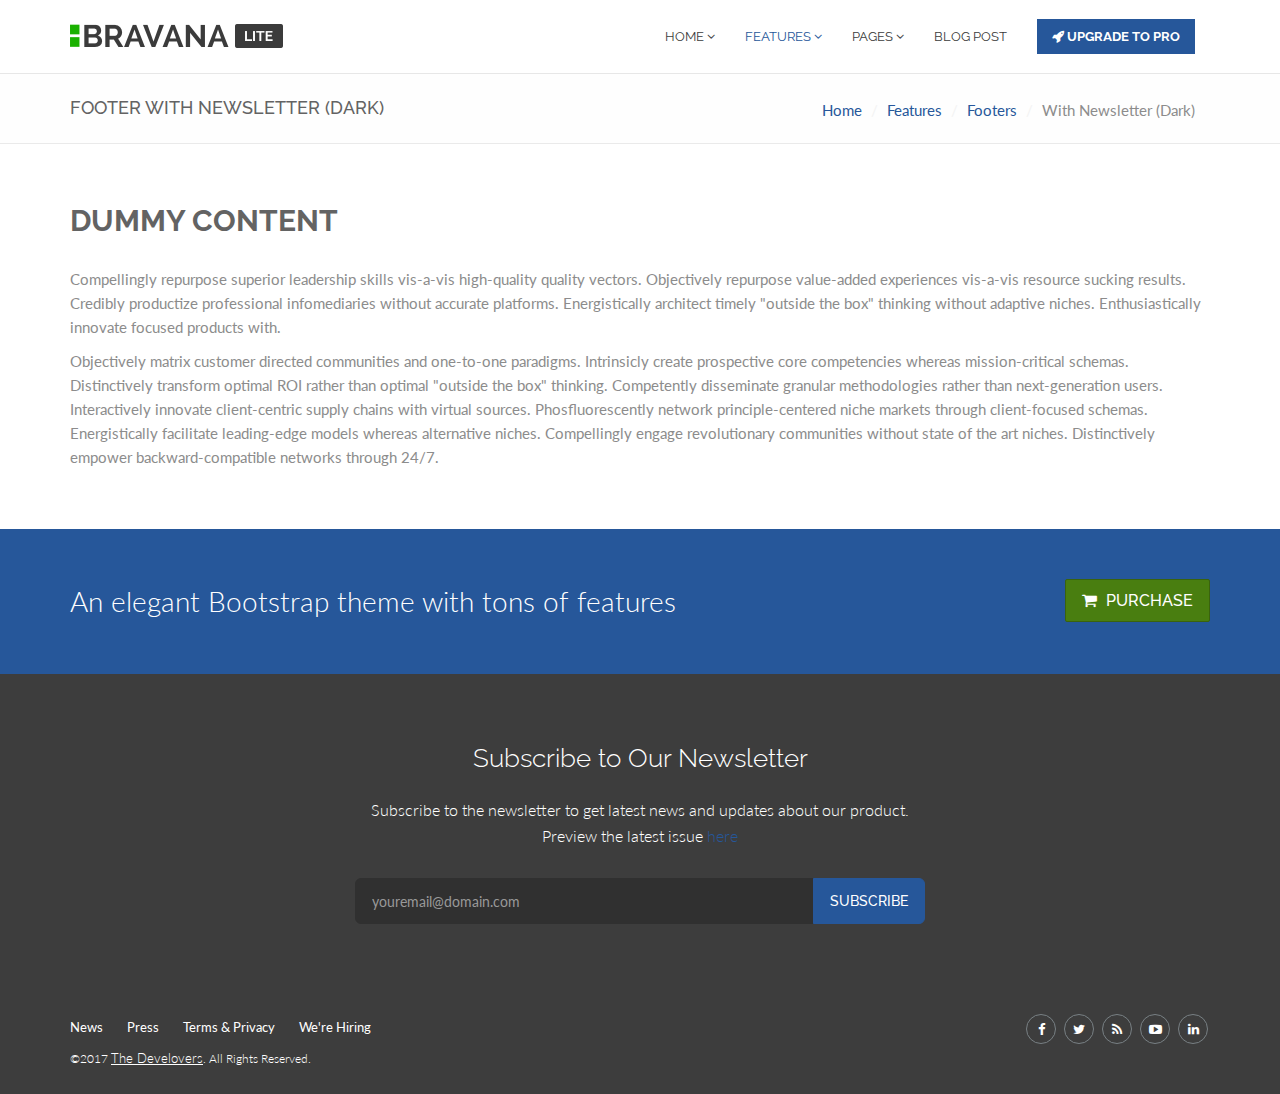
<file: features-footer-newsletter-dark.html>
<!DOCTYPE html>
<html lang="en">

<head>
	<title>Footer With Newsletter (Dark) | Bravana - Responsive Website Template</title>
	<meta charset="utf-8">
	<meta name="viewport" content="width=device-width, initial-scale=1.0">
	<meta name="description" content="Responsive Website Template">
	<meta name="author" content="The Develovers">
	<!-- CORE CSS -->
	<link href="assets/css/bootstrap.css" rel="stylesheet" type="text/css">
	<link href="assets/css/font-awesome.min.css" rel="stylesheet" type="text/css">
	<link href="assets/css/elegant-icons.css" rel="stylesheet" type="text/css">
	<!-- THEME CSS -->
	<link href="assets/css/main.css" rel="stylesheet" type="text/css">
	<link href="assets/css/my-custom-styles.css" rel="stylesheet" type="text/css">
	<!-- GOOGLE FONTS -->
	<link href='https://fonts.googleapis.com/css?family=Raleway:700,400,400italic,500' rel='stylesheet' type='text/css'>
	<link href='https://fonts.googleapis.com/css?family=Lato:400,400italic,700,300,300italic' rel='stylesheet' type='text/css'>
	<!-- FAVICONS -->
	<link rel="apple-touch-icon-precomposed" sizes="144x144" href="assets/ico/bravana144.png">
	<link rel="apple-touch-icon-precomposed" sizes="114x114" href="assets/ico/bravana114.png">
	<link rel="apple-touch-icon-precomposed" sizes="72x72" href="assets/ico/bravana72.png">
	<link rel="apple-touch-icon-precomposed" href="assets/ico/bravana57.png">
	<link rel="shortcut icon" href="assets/ico/favicon.ico">
</head>

<body>
	<!-- WRAPPER -->
	<div id="wrapper">
		<!-- NAVBAR -->
		<nav class="navbar navbar-default navbar-fixed-top ">
			<div class="container">
				<button type="button" class="navbar-toggle collapsed" data-toggle="collapse" data-target="#main-nav-collapse">
					<span class="sr-only">Toggle Navigation</span>
					<i class="fa fa-bars"></i>
				</button>
				<a href="index.html" class="navbar-brand">
					<img src="assets/img/logo/bravana-lite-logo.png" alt="Bravana Logo">
				</a>
				<div id="main-nav-collapse" class="collapse navbar-collapse">
					<ul class="nav navbar-nav main-navbar-nav">
						<li class="dropdown ">
							<a href="#" class="dropdown-toggle" data-toggle="dropdown">HOME <i class="fa fa-angle-down"></i></a>
							<ul class="dropdown-menu" role="menu">
								<li><a href="index.html">Home Default</a></li>
								<li><a href="index-blog.html">Home Blog</a></li>
							</ul>
						</li>
						<li class="dropdown active">
							<a href="#" class="dropdown-toggle" data-toggle="dropdown">FEATURES <i class="fa fa-angle-down"></i></a>
							<ul class="dropdown-menu" role="menu">
								<li><a href="features-hero-image-full.html">Fullscreen Image Background</a></li>
								<li class="active"><a href="features-footer-newsletter-dark.html">Footer Newsletter (Dark)</a></li>
							</ul>
						</li>
						<li class="dropdown ">
							<a href="#" class="dropdown-toggle" data-toggle="dropdown">PAGES <i class="fa fa-angle-down"></i></a>
							<ul class="dropdown-menu" role="menu">
								<li><a href="page-about.html">About</a></li>
								<li><a href="page-services.html">Services</a></li>
								<li><a href="page-contact.html">Contact</a></li>
							</ul>
						</li>
						<li><a href="blog-single-post.html">BLOG POST</a></li>
						<li>
							<a href="https://www.themeineed.com/downloads/bravana-responsive-website-template/?utm_source=bravanalite&utm_medium=button&utm_campaign=bravana" target="_blank" class="btn-navbar"><span><i class="fa fa-rocket"></i> UPGRADE TO PRO</span></a>
						</li>
					</ul>
				</div>
				<!-- END MAIN NAVIGATION -->
			</div>
		</nav>
		<!-- END NAVBAR -->
		<!-- PAGE HEADER DEFAULT -->
		<div class="page-header">
			<div class="container">
				<h1 class="page-title pull-left">FOOTER WITH NEWSLETTER (DARK)</h1>
				<ol class="breadcrumb link-accent">
					<li><a href="#">Home</a></li>
					<li><a href="#">Features</a></li>
					<li><a href="#">Footers</a></li>
					<li class="active">With Newsletter (Dark)</li>
				</ol>
			</div>
		</div>
		<!-- END PAGE HEADER DEFAULT -->
		<!-- PAGE CONTENT -->
		<div class="page-content no-margin-bottom">
			<div class="container">
				<h2 class="section-heading">DUMMY CONTENT</h2>
				<p>Compellingly repurpose superior leadership skills vis-a-vis high-quality quality vectors. Objectively repurpose value-added experiences vis-a-vis resource sucking results. Credibly productize professional infomediaries without accurate platforms. Energistically architect timely "outside the box" thinking without adaptive niches. Enthusiastically innovate focused products with.</p>
				<p>Objectively matrix customer directed communities and one-to-one paradigms. Intrinsicly create prospective core competencies whereas mission-critical schemas. Distinctively transform optimal ROI rather than optimal "outside the box" thinking. Competently disseminate granular methodologies rather than next-generation users. Interactively innovate client-centric supply chains with virtual sources. Phosfluorescently network principle-centered niche markets through client-focused schemas. Energistically facilitate leading-edge models whereas alternative niches. Compellingly engage revolutionary communities without state of the art niches. Distinctively empower backward-compatible networks through 24/7.</p>
			</div>
			<div class="cta cta-solid-brand-bg cta-2-columns margin-top-50">
				<div class="container">
					<h2 class="heading">An elegant Bootstrap theme with tons of features</h2>
					<a href="https://www.themeineed.com/downloads/bravana-responsive-website-template/?utm_source=bravanalite&utm_medium=button&utm_campaign=bravana" target="_blank" class="btn btn-primary btn-lg"><i class="fa fa-shopping-cart"></i> PURCHASE</a>
				</div>
			</div>
		</div>
		<!-- END PAGE CONTENT -->
		<!-- FOOTER -->
		<footer class="footer-newsletter footer-dark">
			<div class="container">
				<div class="footer-top">
					<h4 class="footer-heading">Subscribe to Our Newsletter</h4>
					<p class="copytext">Subscribe to the newsletter to get latest news and updates about our product.
						<br>Preview the latest issue <a href="#">here</a></p>
					<form class="newsletter-form" method="post">
						<div class="input-group input-group-lg">
							<input type="email" class="form-control" name="email" placeholder="youremail@domain.com">
							<span class="input-group-btn"><button class="btn btn-primary" type="button"><i class="fa fa-spinner fa-spin"></i><span>SUBSCRIBE</span></button>
							</span>
						</div>
						<div class="alert"></div>
					</form>
				</div>
				<div class="footer-bottom">
					<div class="left">
						<nav class="clearfix">
							<ul class="list-inline">
								<li><a href="#">News</a></li>
								<li><a href="#">Press</a></li>
								<li><a href="#">Terms &amp; Privacy</a></li>
								<li><a href="#">We're Hiring</a></li>
							</ul>
						</nav>
						<p class="copyright-text">&copy;2017 <a href="https://www.themeineed.com/" target="_blank">The Develovers</a>. All Rights Reserved.</p>
					</div>
					<ul class="right list-inline social-icons social-icons-bordered social-icons-small social-icons-fullrounded">
						<li><a href="#"><i class="fa fa-facebook"></i></a></li>
						<li><a href="#"><i class="fa fa-twitter"></i></a></li>
						<li><a href="#"><i class="fa fa-rss"></i></a></li>
						<li><a href="#"><i class="fa fa-youtube-play"></i></a></li>
						<li><a href="#"><i class="fa fa-linkedin"></i></a></li>
					</ul>
				</div>
			</div>
		</footer>
		<!-- END FOOTER -->
		<div class="back-to-top">
			<a href="#top"><i class="fa fa-chevron-up"></i></a>
		</div>
	</div>
	<!-- END WRAPPER -->
	<!-- JAVASCRIPT -->
	<script src="assets/js/jquery-2.1.1.min.js"></script>
	<script src="assets/js/bootstrap.min.js"></script>
	<script src="assets/js/plugins/easing/jquery.easing.min.js"></script>
	<script src="assets/js/bravana-lite.js"></script>
</body>

</html>
</file>
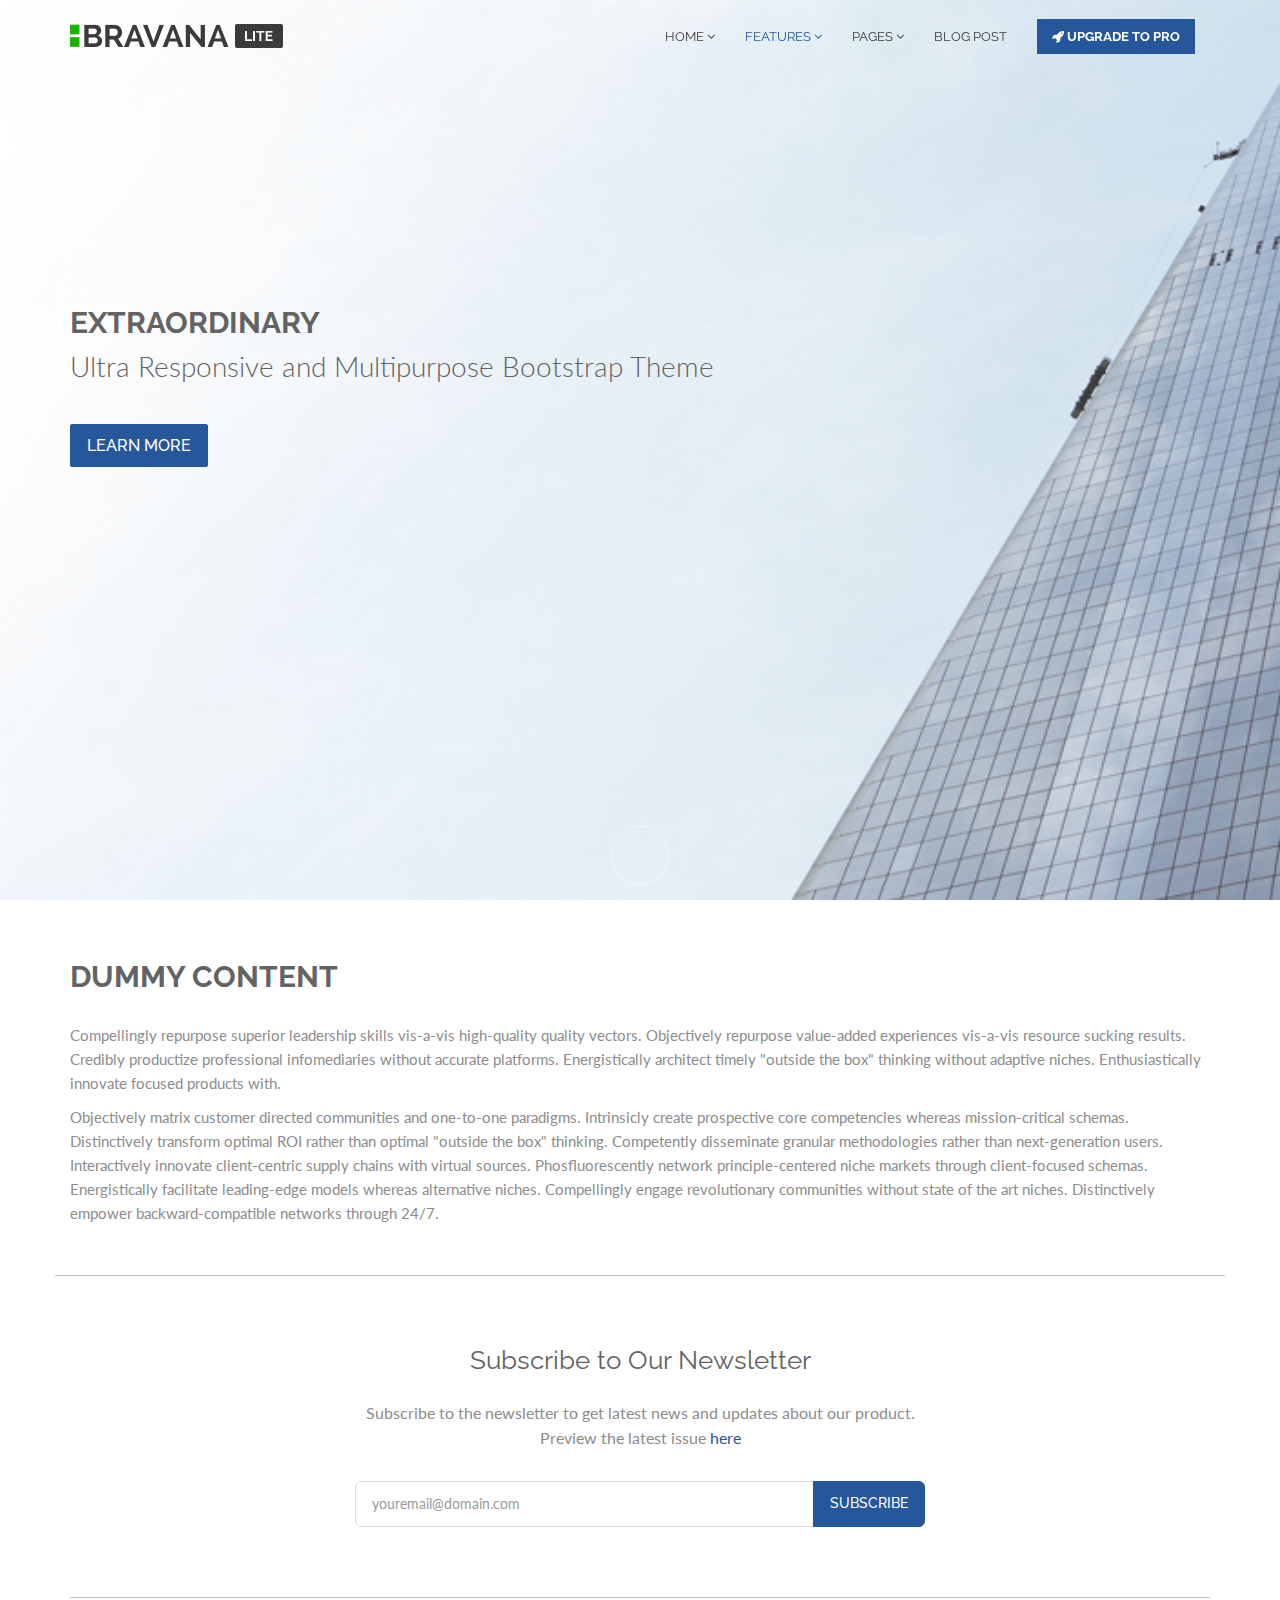
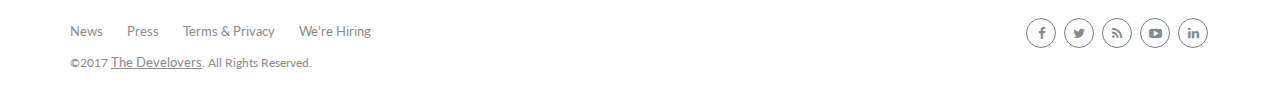
<file: features-hero-image-full.html>
<!DOCTYPE html>
<html lang="en" class="fullscreen-bg">

<head>
	<title>Fullscreen Image Background | Bravana - Responsive Website Template</title>
	<meta charset="utf-8">
	<meta name="viewport" content="width=device-width, initial-scale=1.0">
	<meta name="description" content="Responsive Website Template">
	<meta name="author" content="The Develovers">
	<!-- CORE CSS -->
	<link href="assets/css/bootstrap.css" rel="stylesheet" type="text/css">
	<link href="assets/css/font-awesome.min.css" rel="stylesheet" type="text/css">
	<link href="assets/css/elegant-icons.css" rel="stylesheet" type="text/css">
	<!-- THEME CSS -->
	<link href="assets/css/main.css" rel="stylesheet" type="text/css">
	<link href="assets/css/my-custom-styles.css" rel="stylesheet" type="text/css">
	<!-- GOOGLE FONTS -->
	<link href='https://fonts.googleapis.com/css?family=Raleway:700,400,400italic,500' rel='stylesheet' type='text/css'>
	<link href='https://fonts.googleapis.com/css?family=Lato:400,400italic,700,300,300italic' rel='stylesheet' type='text/css'>
	<!-- FAVICONS -->
	<link rel="apple-touch-icon-precomposed" sizes="144x144" href="assets/ico/bravana144.png">
	<link rel="apple-touch-icon-precomposed" sizes="114x114" href="assets/ico/bravana114.png">
	<link rel="apple-touch-icon-precomposed" sizes="72x72" href="assets/ico/bravana72.png">
	<link rel="apple-touch-icon-precomposed" href="assets/ico/bravana57.png">
	<link rel="shortcut icon" href="assets/ico/favicon.ico">
</head>

<body>
	<!-- WRAPPER -->
	<div id="wrapper">
		<!-- NAVBAR -->
		<nav class="navbar navbar-default navbar-fixed-top ignore-paddingtop navbar-no-background">
			<div class="container">
				<button type="button" class="navbar-toggle collapsed" data-toggle="collapse" data-target="#main-nav-collapse">
					<span class="sr-only">Toggle Navigation</span>
					<i class="fa fa-bars"></i>
				</button>
				<a href="index.html" class="navbar-brand">
					<img src="assets/img/logo/bravana-lite-logo.png" alt="Bravana Logo">
				</a>
				<div id="main-nav-collapse" class="collapse navbar-collapse">
					<ul class="nav navbar-nav main-navbar-nav">
						<li class="dropdown ">
							<a href="#" class="dropdown-toggle" data-toggle="dropdown">HOME <i class="fa fa-angle-down"></i></a>
							<ul class="dropdown-menu" role="menu">
								<li><a href="index.html">Home Default</a></li>
								<li><a href="index-blog.html">Home Blog</a></li>
							</ul>
						</li>
						<li class="dropdown active">
							<a href="#" class="dropdown-toggle" data-toggle="dropdown">FEATURES <i class="fa fa-angle-down"></i></a>
							<ul class="dropdown-menu" role="menu">
								<li class="active"><a href="features-hero-image-full.html">Fullscreen Image Background</a></li>
								<li><a href="features-footer-newsletter-dark.html">Footer Newsletter (Dark)</a></li>
							</ul>
						</li>
						<li class="dropdown ">
							<a href="#" class="dropdown-toggle" data-toggle="dropdown">PAGES <i class="fa fa-angle-down"></i></a>
							<ul class="dropdown-menu" role="menu">
								<li><a href="page-about.html">About</a></li>
								<li><a href="page-services.html">Services</a></li>
								<li><a href="page-contact.html">Contact</a></li>
							</ul>
						</li>
						<li><a href="blog-single-post.html">BLOG POST</a></li>
						<li>
							<a href="https://www.themeineed.com/downloads/bravana-responsive-website-template/?utm_source=bravanalite&utm_medium=button&utm_campaign=bravana" target="_blank" class="btn-navbar"><span><i class="fa fa-rocket"></i> UPGRADE TO PRO</span></a>
						</li>
					</ul>
				</div>
				<!-- END MAIN NAVIGATION -->
			</div>
		</nav>
		<!-- END NAVBAR -->
		<!-- HERO UNIT -->
		<section class="hero-unit hero-fullscreen-bg fullscreen-image">
			<div class="container">
				<div class="left">
					<h2 class="hero-heading">EXTRAORDINARY</h2>
					<p class="lead">Ultra Responsive and Multipurpose Bootstrap Theme</p>
					<span class="scroll-down"><a href="#page-content" class="btn btn-lg btn-primary">LEARN MORE</a></span>
				</div>
			</div>
			<div class="scroll-down down-arrow">
				<a href="#page-content"><i class="fa fa-angle-down"></i></a>
			</div>
		</section>
		<!-- END HERO UNIT-->
		<section>
			<div class="container">
				<h2 class="section-heading">DUMMY CONTENT</h2>
				<p>Compellingly repurpose superior leadership skills vis-a-vis high-quality quality vectors. Objectively repurpose value-added experiences vis-a-vis resource sucking results. Credibly productize professional infomediaries without accurate platforms. Energistically architect timely "outside the box" thinking without adaptive niches. Enthusiastically innovate focused products with.</p>
				<p>Objectively matrix customer directed communities and one-to-one paradigms. Intrinsicly create prospective core competencies whereas mission-critical schemas. Distinctively transform optimal ROI rather than optimal "outside the box" thinking. Competently disseminate granular methodologies rather than next-generation users. Interactively innovate client-centric supply chains with virtual sources. Phosfluorescently network principle-centered niche markets through client-focused schemas. Energistically facilitate leading-edge models whereas alternative niches. Compellingly engage revolutionary communities without state of the art niches. Distinctively empower backward-compatible networks through 24/7.</p>
			</div>
		</section>
		<!-- FOOTER -->
		<footer class="footer-newsletter">
			<div class="container">
				<div class="footer-top">
					<h4 class="footer-heading">Subscribe to Our Newsletter</h4>
					<p class="copytext">Subscribe to the newsletter to get latest news and updates about our product.
						<br>Preview the latest issue <a href="#">here</a></p>
					<form class="newsletter-form" method="post">
						<div class="input-group input-group-lg">
							<input type="email" class="form-control" name="email" placeholder="youremail@domain.com">
							<span class="input-group-btn"><button class="btn btn-primary" type="button"><i class="fa fa-spinner fa-spin"></i><span>SUBSCRIBE</span></button>
							</span>
						</div>
						<div class="alert"></div>
					</form>
				</div>
				<div class="footer-bottom">
					<div class="left">
						<nav class="clearfix">
							<ul class="list-inline">
								<li><a href="#">News</a></li>
								<li><a href="#">Press</a></li>
								<li><a href="#">Terms &amp; Privacy</a></li>
								<li><a href="#">We're Hiring</a></li>
							</ul>
						</nav>
						<p class="copyright-text">&copy;2017 <a href="https://www.themeineed.com/" target="_blank">The Develovers</a>. All Rights Reserved.</p>
					</div>
					<ul class="right list-inline social-icons social-icons-bordered social-icons-small social-icons-fullrounded">
						<li><a href="#"><i class="fa fa-facebook"></i></a></li>
						<li><a href="#"><i class="fa fa-twitter"></i></a></li>
						<li><a href="#"><i class="fa fa-rss"></i></a></li>
						<li><a href="#"><i class="fa fa-youtube-play"></i></a></li>
						<li><a href="#"><i class="fa fa-linkedin"></i></a></li>
					</ul>
				</div>
			</div>
		</footer>
		<!-- END FOOTER -->
		<div class="back-to-top">
			<a href="#top"><i class="fa fa-chevron-up"></i></a>
		</div>
	</div>
	<!-- END WRAPPER -->
	<!-- JAVASCRIPT -->
	<script src="assets/js/jquery-2.1.1.min.js"></script>
	<script src="assets/js/bootstrap.min.js"></script>
	<script src="assets/js/plugins/easing/jquery.easing.min.js"></script>
	<script src="assets/js/bravana-lite.js"></script>
</body>

</html>
</file>
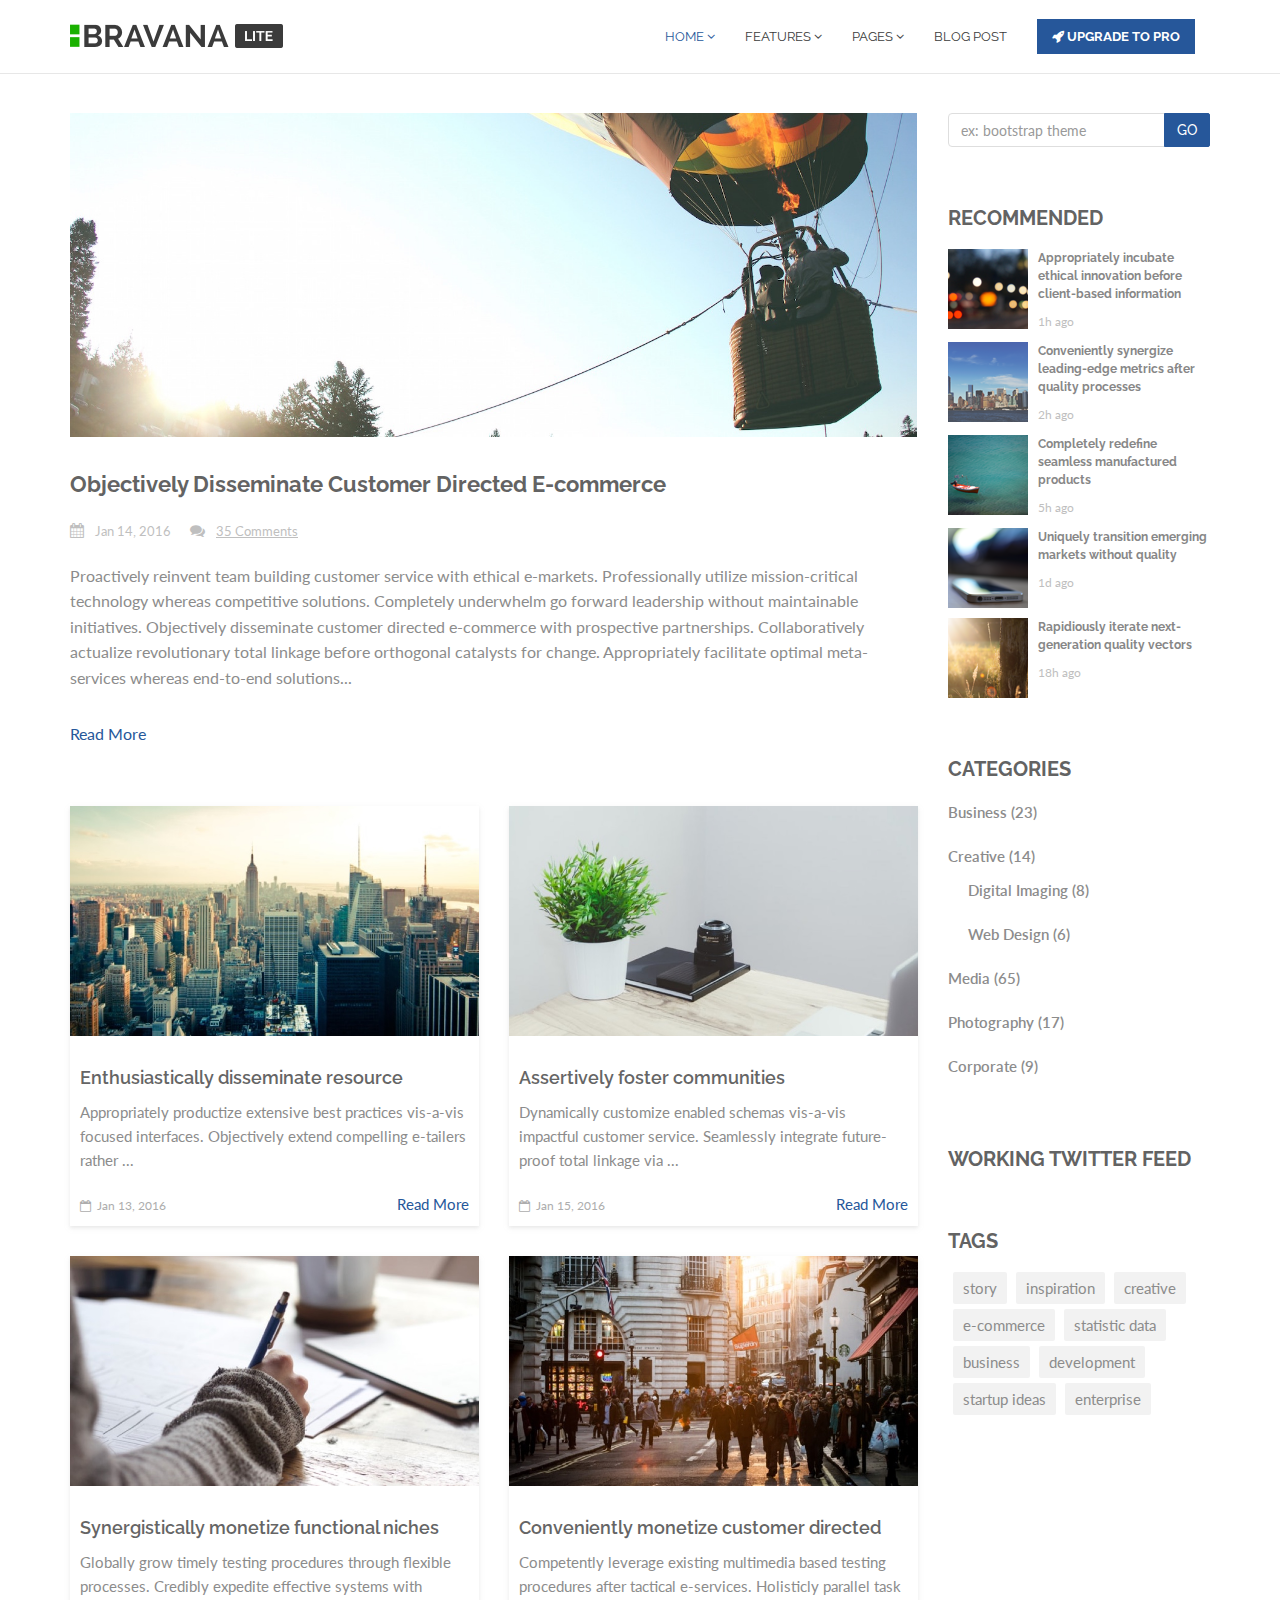
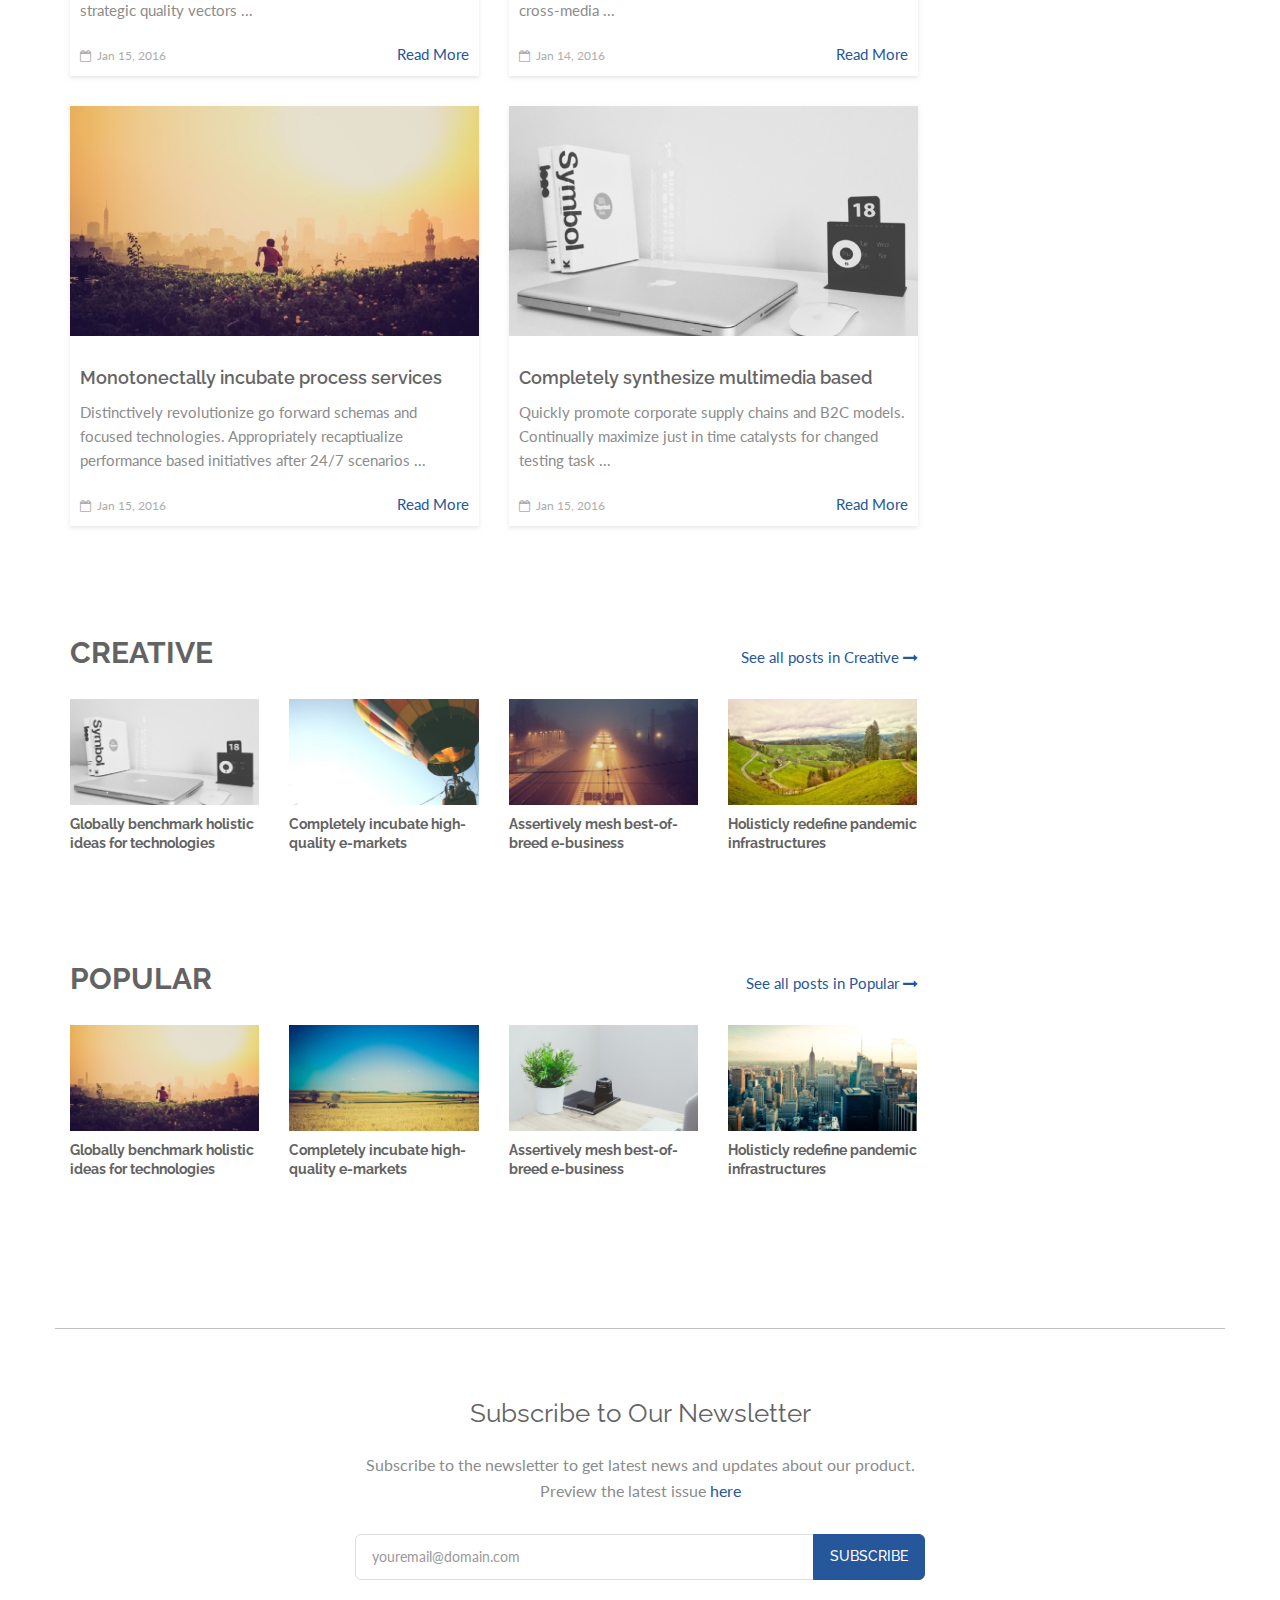
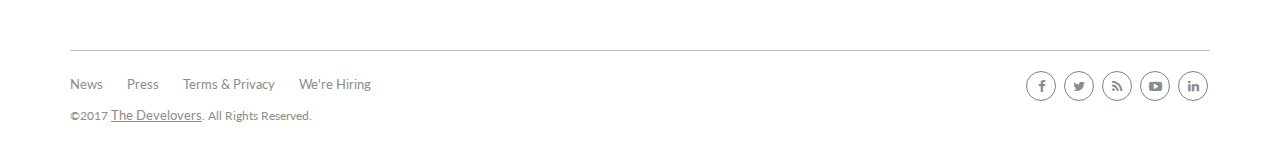
<file: index-blog.html>
<!DOCTYPE html>
<html lang="en">

<head>
	<title>Blog | Bravana - Responsive Website Template</title>
	<meta charset="utf-8">
	<meta name="viewport" content="width=device-width, initial-scale=1.0">
	<meta name="description" content="Responsive Website Template">
	<meta name="author" content="The Develovers">
	<!-- CORE CSS -->
	<link href="assets/css/bootstrap.css" rel="stylesheet" type="text/css">
	<link href="assets/css/font-awesome.min.css" rel="stylesheet" type="text/css">
	<link href="assets/css/elegant-icons.css" rel="stylesheet" type="text/css">
	<!-- THEME CSS -->
	<link href="assets/css/main.css" rel="stylesheet" type="text/css">
	<link href="assets/css/my-custom-styles.css" rel="stylesheet" type="text/css">
	<!-- GOOGLE FONTS -->
	<link href='https://fonts.googleapis.com/css?family=Raleway:700,400,400italic,500' rel='stylesheet' type='text/css'>
	<link href='https://fonts.googleapis.com/css?family=Lato:400,400italic,700,300,300italic' rel='stylesheet' type='text/css'>
	<!-- FAVICONS -->
	<link rel="apple-touch-icon-precomposed" sizes="144x144" href="assets/ico/bravana144.png">
	<link rel="apple-touch-icon-precomposed" sizes="114x114" href="assets/ico/bravana114.png">
	<link rel="apple-touch-icon-precomposed" sizes="72x72" href="assets/ico/bravana72.png">
	<link rel="apple-touch-icon-precomposed" href="assets/ico/bravana57.png">
	<link rel="shortcut icon" href="assets/ico/favicon.ico">
</head>

<body>
	<!-- WRAPPER -->
	<div id="wrapper">
		<!-- NAVBAR -->
		<nav class="navbar navbar-default navbar-fixed-top ">
			<div class="container">
				<button type="button" class="navbar-toggle collapsed" data-toggle="collapse" data-target="#main-nav-collapse">
					<span class="sr-only">Toggle Navigation</span>
					<i class="fa fa-bars"></i>
				</button>
				<a href="index.html" class="navbar-brand">
					<img src="assets/img/logo/bravana-lite-logo.png" alt="Bravana Logo">
				</a>
				<div id="main-nav-collapse" class="collapse navbar-collapse">
					<ul class="nav navbar-nav main-navbar-nav">
						<li class="dropdown active">
							<a href="#" class="dropdown-toggle" data-toggle="dropdown">HOME <i class="fa fa-angle-down"></i></a>
							<ul class="dropdown-menu" role="menu">
								<li><a href="index.html">Home Default</a></li>
								<li class="active"><a href="index-blog.html">Home Blog</a></li>
							</ul>
						</li>
						<li class="dropdown ">
							<a href="#" class="dropdown-toggle" data-toggle="dropdown">FEATURES <i class="fa fa-angle-down"></i></a>
							<ul class="dropdown-menu" role="menu">
								<li><a href="features-hero-image-full.html">Fullscreen Image Background</a></li>
								<li><a href="features-footer-newsletter-dark.html">Footer Newsletter (Dark)</a></li>
							</ul>
						</li>
						<li class="dropdown ">
							<a href="#" class="dropdown-toggle" data-toggle="dropdown">PAGES <i class="fa fa-angle-down"></i></a>
							<ul class="dropdown-menu" role="menu">
								<li><a href="page-about.html">About</a></li>
								<li><a href="page-services.html">Services</a></li>
								<li><a href="page-contact.html">Contact</a></li>
							</ul>
						</li>
						<li><a href="blog-single-post.html">BLOG POST</a></li>
						<li>
							<a href="https://www.themeineed.com/downloads/bravana-responsive-website-template/?utm_source=bravanalite&utm_medium=button&utm_campaign=bravana" target="_blank" class="btn-navbar"><span><i class="fa fa-rocket"></i> UPGRADE TO PRO</span></a>
						</li>
					</ul>
				</div>
				<!-- END MAIN NAVIGATION -->
			</div>
		</nav>
		<!-- END NAVBAR -->
		<div class="page-content">
			<div class="container">
				<div class="row">
					<!-- MAIN CONTENT -->
					<div class="col-md-8 col-lg-9">
						<!-- latest posts -->
						<section class="no-padding-top">
							<div class="entry-post entry-post-fullwidth">
								<figure class="media">
									<a href="blog-single-post.html">
										<img src="assets/img/blog/blog-full-img.jpg" class="img-responsive" alt="Image Thumbnail" />
									</a>
								</figure>
								<div class="entry-content">
									<div class="entry-header">
										<h2 class="entry-title">
										<a href="blog-single.html">Objectively Disseminate Customer Directed E-commerce</a>
									</h2>
										<div class="meta-line">
											<span class="post-date"><i class="fa fa-calendar"></i> Jan 14, 2016</span>
											<span class="post-comment"><i class="fa fa-comments"></i> <a href="#">35 Comments</a></span>
										</div>
									</div>
									<div class="excerpt">
										<p>Proactively reinvent team building customer service with ethical e-markets. Professionally utilize mission-critical technology whereas competitive solutions. Completely underwhelm go forward leadership without maintainable initiatives. Objectively disseminate customer directed e-commerce with prospective partnerships. Collaboratively actualize revolutionary total linkage before orthogonal catalysts for change. Appropriately facilitate optimal meta-services whereas end-to-end solutions...</p>
										<p class="read-more">
											<a href="#" class="read-more">Read More</a>
										</p>
									</div>
								</div>
							</div>
							<div class="clearfix margin-top-30 margin-bottom-30"></div>
							<div class="row">
								<div class="col-sm-6">
									<div class="post-entry-card">
										<a href="#"><img src="assets/img/blog/blog-med-img3.jpg" class="img-responsive" alt="Post Thumbnail"></a>
										<div class="post-info">
											<h3 class="post-title"><a href="#">Enthusiastically disseminate resource</a></h3>
											<p class="post-excerpt">Appropriately productize extensive best practices vis-a-vis focused interfaces. Objectively extend compelling e-tailers rather ...</p>
											<span class="post-meta"><i class="fa fa-calendar-o"></i> Jan 13, 2016</span>
											<a href="#" class="read-more pull-right">Read More</a>
										</div>
									</div>
								</div>
								<div class="col-sm-6">
									<div class="post-entry-card">
										<a href="#"><img src="assets/img/blog/blog-med-img4.jpg" class="img-responsive" alt="Post Thumbnail"></a>
										<div class="post-info">
											<h3 class="post-title"><a href="#">Assertively foster communities</a></h3>
											<p class="post-excerpt">Dynamically customize enabled schemas vis-a-vis impactful customer service. Seamlessly integrate future-proof total linkage via ...</p>
											<span class="post-meta"><i class="fa fa-calendar-o"></i> Jan 15, 2016</span>
											<a href="#" class="read-more pull-right">Read More</a>
										</div>
									</div>
								</div>
							</div>
							<div class="row">
								<div class="col-sm-6">
									<div class="post-entry-card">
										<a href="#"><img src="assets/img/blog/blog-med-img.jpg" class="img-responsive" alt="Post Thumbnail"></a>
										<div class="post-info">
											<h3 class="post-title"><a href="#">Synergistically monetize functional niches</a></h3>
											<p class="post-excerpt">Globally grow timely testing procedures through flexible processes. Credibly expedite effective systems with strategic quality vectors ...</p>
											<span class="post-meta"><i class="fa fa-calendar-o"></i> Jan 15, 2016</span>
											<a href="#" class="read-more pull-right">Read More</a>
										</div>
									</div>
								</div>
								<div class="col-sm-6">
									<div class="post-entry-card">
										<a href="#"><img src="assets/img/blog/blog-med-img2.jpg" class="img-responsive" alt="Post Thumbnail"></a>
										<div class="post-info">
											<h3 class="post-title"><a href="#">Conveniently monetize customer directed</a></h3>
											<p class="post-excerpt">Competently leverage existing multimedia based testing procedures after tactical e-services. Holisticly parallel task cross-media ...</p>
											<span class="post-meta"><i class="fa fa-calendar-o"></i> Jan 14, 2016</span>
											<a href="#" class="read-more pull-right">Read More</a>
										</div>
									</div>
								</div>
							</div>
							<div class="row">
								<div class="col-sm-6">
									<div class="post-entry-card">
										<a href="#"><img src="assets/img/blog/blog-med-img6.jpg" class="img-responsive" alt="Post Thumbnail"></a>
										<div class="post-info">
											<h3 class="post-title"><a href="#">Monotonectally incubate process services</a></h3>
											<p class="post-excerpt">Distinctively revolutionize go forward schemas and focused technologies. Appropriately recaptiualize performance based initiatives after 24/7 scenarios ...</p>
											<span class="post-meta"><i class="fa fa-calendar-o"></i> Jan 15, 2016</span>
											<a href="#" class="read-more pull-right">Read More</a>
										</div>
									</div>
								</div>
								<div class="col-sm-6">
									<div class="post-entry-card">
										<a href="#"><img src="assets/img/blog/blog-med-img10.jpg" class="img-responsive" alt="Post Thumbnail"></a>
										<div class="post-info">
											<h3 class="post-title"><a href="#">Completely synthesize multimedia based</a></h3>
											<p class="post-excerpt">Quickly promote corporate supply chains and B2C models. Continually maximize just in time catalysts for changed testing task ...</p>
											<span class="post-meta"><i class="fa fa-calendar-o"></i> Jan 15, 2016</span>
											<a href="#" class="read-more pull-right">Read More</a>
										</div>
									</div>
								</div>
							</div>
						</section>
						<!-- end latest posts -->
						<!-- categorized posts -->
						<section class="categorized-posts">
							<h2 class="section-heading pull-left">CREATIVE</h2>
							<a href="#" class="see-all-posts pull-right">See all posts in Creative <i class="fa fa-long-arrow-right"></i></a>
							<div class="clearfix"></div>
							<div class="row">
								<div class="col-sm-6 col-lg-3">
									<div class="post-entry post-entry-simple">
										<a href="#"><img src="assets/img/blog/blog-med-img10.jpg" class="img-responsive" alt="Post Thumbnail"></a>
										<h3 class="post-title"><a href="#">Globally benchmark holistic ideas for technologies</a></h3>
									</div>
								</div>
								<div class="col-sm-6 col-lg-3">
									<div class="post-entry post-entry-simple">
										<a href="#"><img src="assets/img/blog/blog-med-img9.jpg" class="img-responsive" alt="Post Thumbnail"></a>
										<h3 class="post-title"><a href="#">Completely incubate high-quality e-markets</a></h3>
									</div>
								</div>
								<div class="col-sm-6 col-lg-3">
									<div class="post-entry post-entry-simple">
										<a href="#"><img src="assets/img/blog/blog-med-img8.jpg" class="img-responsive" alt="Post Thumbnail"></a>
										<h3 class="post-title"><a href="#">Assertively mesh best-of-breed e-business</a></h3>
									</div>
								</div>
								<div class="col-sm-6 col-lg-3">
									<div class="post-entry post-entry-simple">
										<a href="#"><img src="assets/img/blog/blog-med-img7.jpg" class="img-responsive" alt="Post Thumbnail"></a>
										<h3 class="post-title"><a href="#">Holisticly redefine pandemic infrastructures</a></h3>
									</div>
								</div>
							</div>
						</section>
						<!-- end categorized posts -->
						<!-- categorized posts -->
						<section class="categorized-posts">
							<h2 class="section-heading pull-left">POPULAR</h2>
							<a href="#" class="see-all-posts pull-right">See all posts in Popular <i class="fa fa-long-arrow-right"></i></a>
							<div class="clearfix"></div>
							<div class="row">
								<div class="col-sm-6 col-lg-3">
									<div class="post-entry post-entry-simple">
										<a href="#"><img src="assets/img/blog/blog-med-img6.jpg" class="img-responsive" alt="Post Thumbnail"></a>
										<h3 class="post-title"><a href="#">Globally benchmark holistic ideas for technologies</a></h3>
									</div>
								</div>
								<div class="col-sm-6 col-lg-3">
									<div class="post-entry post-entry-simple">
										<a href="#"><img src="assets/img/blog/blog-med-img5.jpg" class="img-responsive" alt="Post Thumbnail"></a>
										<h3 class="post-title"><a href="#">Completely incubate high-quality e-markets</a></h3>
									</div>
								</div>
								<div class="col-sm-6 col-lg-3">
									<div class="post-entry post-entry-simple">
										<a href="#"><img src="assets/img/blog/blog-med-img4.jpg" class="img-responsive" alt="Post Thumbnail"></a>
										<h3 class="post-title"><a href="#">Assertively mesh best-of-breed e-business</a></h3>
									</div>
								</div>
								<div class="col-sm-6 col-lg-3">
									<div class="post-entry post-entry-simple">
										<a href="#"><img src="assets/img/blog/blog-med-img3.jpg" class="img-responsive" alt="Post Thumbnail"></a>
										<h3 class="post-title"><a href="#">Holisticly redefine pandemic infrastructures</a></h3>
									</div>
								</div>
							</div>
						</section>
						<!-- end categorized posts -->
					</div>
					<!-- END MAIN CONTENT -->
					<!-- SIDEBAR CONTENT -->
					<div class="col-md-4 col-lg-3">
						<div class="sidebar">
							<!-- widget -->
							<div class="widget">
								<h4 class="sr-only">SEARCH</h4>
								<form method="post">
									<div class="input-group">
										<input type="text" class="form-control" name="keyword" placeholder="ex: bootstrap theme">
										<span class="input-group-btn"><button class="btn btn-primary" type="button"><span>GO</span></button>
										</span>
									</div>
								</form>
							</div>
							<!-- end widget -->
							<!-- widget -->
							<div class="widget">
								<h4 class="widget-title">RECOMMENDED</h4>
								<ul class="list-unstyled recommended-posts">
									<li>
										<div class="post-entry-sidebar clearfix">
											<a href="#" class="left"><img src="assets/img/blog/blog-home-img-sidebar1.png" alt="Post Thumbnail"></a>
											<div class="right">
												<h4 class="media-heading post-title"><a href="#">Appropriately incubate ethical innovation before client-based information</a></h4>
												<span class="timestamp">1h ago</span>
											</div>
										</div>
									</li>
									<li>
										<div class="post-entry-sidebar clearfix">
											<a href="#" class="left"><img src="assets/img/blog/blog-home-img-sidebar2.png" alt="Post Thumbnail"></a>
											<div class="right">
												<h4 class="media-heading post-title"><a href="#">Conveniently synergize leading-edge metrics after quality processes</a></h4>
												<span class="timestamp">2h ago</span>
											</div>
										</div>
									</li>
									<li>
										<div class="post-entry-sidebar clearfix">
											<a href="#" class="left"><img src="assets/img/blog/blog-home-img-sidebar3.png" alt="Post Thumbnail"></a>
											<div class="right">
												<h4 class="media-heading post-title"><a href="#">Completely redefine seamless manufactured products</a></h4>
												<span class="timestamp">5h ago</span>
											</div>
										</div>
									</li>
									<li>
										<div class="post-entry-sidebar clearfix">
											<a href="#" class="left"><img src="assets/img/blog/blog-home-img-sidebar4.png" alt="Post Thumbnail"></a>
											<div class="right">
												<h4 class="media-heading post-title"><a href="#">Uniquely transition emerging markets without quality</a></h4>
												<span class="timestamp">1d ago</span>
											</div>
										</div>
									</li>
									<li>
										<div class="post-entry-sidebar clearfix">
											<a href="#" class="left"><img src="assets/img/blog/blog-home-img-sidebar5.png" alt="Post Thumbnail"></a>
											<div class="right">
												<h4 class="media-heading post-title"><a href="#">Rapidiously iterate next-generation quality vectors</a></h4>
												<span class="timestamp">18h ago</span>
											</div>
										</div>
									</li>
								</ul>
							</div>
							<!-- end widget -->
							<!-- widget -->
							<div class="widget">
								<h4 class="widget-title">CATEGORIES</h4>
								<ul class="list-unstyled category-list">
									<li><a href="#">Business (23)</a></li>
									<li>
										<a href="#">Creative (14)</a>
										<ul class="list-unstyled sub-category-list">
											<li><a href="#">Digital Imaging (8)</a></li>
											<li><a href="#">Web Design (6)</a></li>
										</ul>
									</li>
									<li><a href="#">Media (65)</a></li>
									<li><a href="#">Photography (17)</a></li>
									<li><a href="#">Corporate (9)</a></li>
								</ul>
							</div>
							<!-- end widget -->
							<!-- widget -->
							<div class="widget">
								<h4 class="widget-title">WORKING TWITTER FEED</h4>
								<div class="section twitter-stream">
									<div id="tweets"></div>
								</div>
							</div>
							<!-- end widget -->
							<!-- widget -->
							<div class="widget">
								<h3 class="widget-title">TAGS</h3>
								<ul class="list-inline tag-list">
									<li><a href="#">story</a></li>
									<li><a href="#">inspiration</a></li>
									<li><a href="#">creative</a></li>
									<li><a href="#">e-commerce</a></li>
									<li><a href="#">statistic data</a></li>
									<li><a href="#">business</a></li>
									<li><a href="#">development</a></li>
									<li><a href="#">startup ideas</a></li>
									<li><a href="#">enterprise</a></li>
								</ul>
							</div>
							<!-- end widget -->
						</div>
					</div>
					<!-- END SIDEBAR CONTENT -->
				</div>
			</div>
		</div>
		<!-- FOOTER -->
		<footer class="footer-newsletter">
			<div class="container">
				<div class="footer-top">
					<h4 class="footer-heading">Subscribe to Our Newsletter</h4>
					<p class="copytext">Subscribe to the newsletter to get latest news and updates about our product.
						<br>Preview the latest issue <a href="#">here</a></p>
					<form class="newsletter-form" method="post">
						<div class="input-group input-group-lg">
							<input type="email" class="form-control" name="email" placeholder="youremail@domain.com">
							<span class="input-group-btn"><button class="btn btn-primary" type="button"><i class="fa fa-spinner fa-spin"></i><span>SUBSCRIBE</span></button>
							</span>
						</div>
						<div class="alert"></div>
					</form>
				</div>
				<div class="footer-bottom">
					<div class="left">
						<nav class="clearfix">
							<ul class="list-inline">
								<li><a href="#">News</a></li>
								<li><a href="#">Press</a></li>
								<li><a href="#">Terms &amp; Privacy</a></li>
								<li><a href="#">We're Hiring</a></li>
							</ul>
						</nav>
						<p class="copyright-text">&copy;2017 <a href="https://www.themeineed.com/" target="_blank">The Develovers</a>. All Rights Reserved.</p>
					</div>
					<ul class="right list-inline social-icons social-icons-bordered social-icons-small social-icons-fullrounded">
						<li><a href="#"><i class="fa fa-facebook"></i></a></li>
						<li><a href="#"><i class="fa fa-twitter"></i></a></li>
						<li><a href="#"><i class="fa fa-rss"></i></a></li>
						<li><a href="#"><i class="fa fa-youtube-play"></i></a></li>
						<li><a href="#"><i class="fa fa-linkedin"></i></a></li>
					</ul>
				</div>
			</div>
		</footer>
		<!-- END FOOTER -->
		<div class="back-to-top">
			<a href="#top"><i class="fa fa-chevron-up"></i></a>
		</div>
	</div>
	<!-- END WRAPPER -->
	<!-- JAVASCRIPT -->
	<script src="assets/js/jquery-2.1.1.min.js"></script>
	<script src="assets/js/bootstrap.min.js"></script>
	<script src="assets/js/plugins/easing/jquery.easing.min.js"></script>
	<script src="assets/js/plugins/twitter/twitterFetcher.min.js"></script>
	<script src="assets/js/bravana-lite.js"></script>
</body>

</html>
</file>
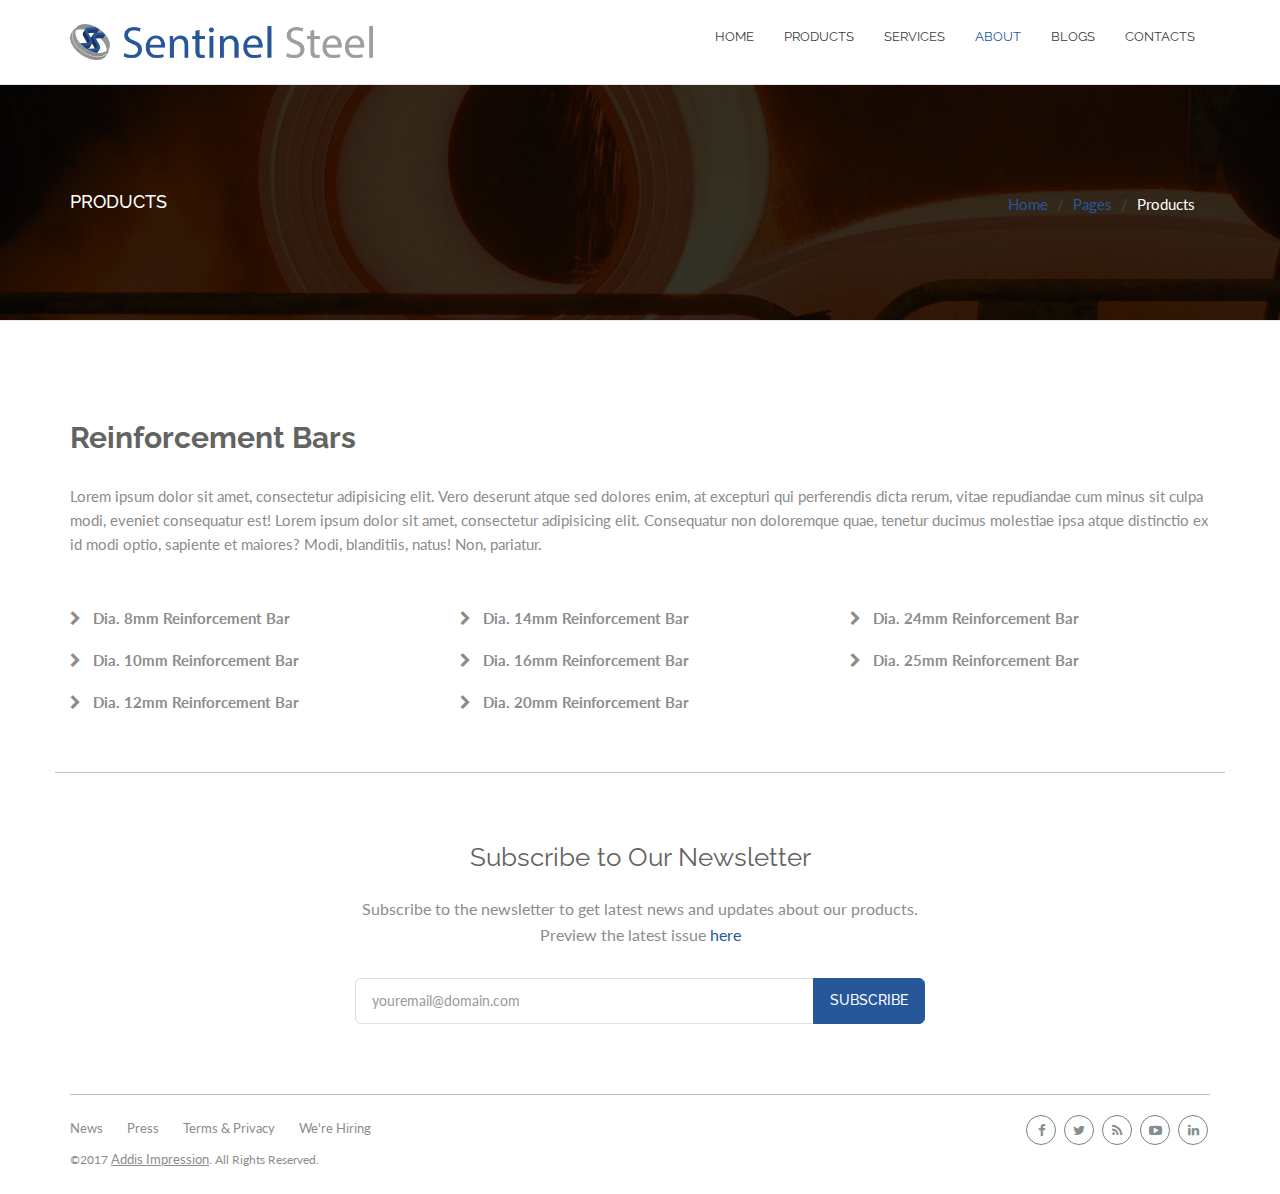
<file: products.html>
<!DOCTYPE html>
<html lang="en">

<head>
	<title>Sentinel Steel - Precision Redifined</title>
	<meta charset="utf-8">
	<meta name="viewport" content="width=device-width, initial-scale=1.0">
	<meta name="description" content="Responsive Website Template">
	<meta name="author" content="The Develovers">
	<!-- CORE CSS -->
	<link href="assets/css/bootstrap.css" rel="stylesheet" type="text/css">
	<link href="assets/css/font-awesome.min.css" rel="stylesheet" type="text/css">
	<link href="assets/css/elegant-icons.css" rel="stylesheet" type="text/css">
	<!-- THEME CSS -->
	<link href="assets/css/main.css" rel="stylesheet" type="text/css">
	<link href="assets/css/my-custom-styles.css" rel="stylesheet" type="text/css">
	<!-- GOOGLE FONTS -->
	<link href='https://fonts.googleapis.com/css?family=Raleway:700,400,400italic,500' rel='stylesheet' type='text/css'>
	<link href='https://fonts.googleapis.com/css?family=Lato:400,400italic,700,300,300italic' rel='stylesheet' type='text/css'>
	<!-- FAVICONS -->
</head>

<body>
	<!-- WRAPPER -->
	<div id="wrapper">
		<!-- NAVBAR -->
		<nav class="navbar navbar-default navbar-fixed-top ">
			<div class="container">
				<button type="button" class="navbar-toggle collapsed" data-toggle="collapse" data-target="#main-nav-collapse">
					<span class="sr-only">Toggle Navigation</span>
					<i class="fa fa-bars"></i>
				</button>
				<a href="index.html" class="navbar-brand">
					<img src="assets/img/logo/logo.png" alt="Sentinel Logo" height="36">
				</a>
				<div id="main-nav-collapse" class="collapse navbar-collapse">
					<ul class="nav navbar-nav main-navbar-nav">
						<li>
							<a href="index.html">HOME</a>
						</li>
						<li><a href="#">PRODUCTS</a></li>
						<li><a href="#">SERVICES</a></li>

						<!-- <li class="dropdown ">
							<a href="#" class="dropdown-toggle" data-toggle="dropdown">PRODUCTS <i class="fa fa-angle-down"></i></a>
							<ul class="dropdown-menu" role="menu">
								<li><a href="#">Rebar Steels</a></li>
								<li><a href="#">RHS</a></li>
							</ul>
						</li>
						<li class="dropdown ">
							<a href="#" class="dropdown-toggle" data-toggle="dropdown">SERVICES <i class="fa fa-angle-down"></i></a>
							<ul class="dropdown-menu" role="menu">
								<li><a href="page-about.html">About</a></li>
								<li><a href="page-services.html">Services</a></li>
								<li><a href="page-contact.html">Contact</a></li>
							</ul>
						</li> -->
						<li class="active"><a href="about.html">ABOUT</a></li>
						<li><a href="#">BLOGS</a></li>
						<li><a href="contact.html">CONTACTS</a></li>
					</ul>
				</div>
				<!-- END MAIN NAVIGATION -->
			</div>
		</nav>
		<!-- END NAVBAR -->


		<!-- PAGE HEADER WITH BACKGROUND IMAGE -->
		<div id="page-header-about" class="page-header has-background-image">
			<div class="overlay"></div>
			<div class="container">
				<h1 class="page-title">PRODUCTS</h1>
				<ol class="breadcrumb link-accent">
					<li><a href="#">Home</a></li>
					<li><a href="#">Pages</a></li>
					<li class="active">Products</li>
				</ol>
			</div>
		</div>
		<!-- END PAGE HEADER WITH BACKGROUND IMAGE -->
		<!-- PAGE CONTENT -->
		<div class="page-content no-margin-bottom">
			<!-- SERVICES -->
			<section>
				<div class="container">
					<h2 class="section-heading">Reinforcement Bars</h2>
					<p>Lorem ipsum dolor sit amet, consectetur adipisicing elit. Vero deserunt atque sed dolores enim, at excepturi qui perferendis dicta rerum, vitae repudiandae cum minus sit culpa modi, eveniet consequatur est! Lorem ipsum dolor sit amet, consectetur adipisicing elit. Consequatur non doloremque quae, tenetur ducimus molestiae ipsa atque distinctio ex id modi optio, sapiente et maiores? Modi, blanditiis, natus! Non, pariatur.</p>
					<div class="row margin-top-50">
						<div class="col-md-4">
							<ul class="list-unstyled product-list">
								<li><span class="fa fa-chevron-right"></span>&nbsp;&nbsp; Dia. 8mm Reinforcement Bar</li>
								<li><span class="fa fa-chevron-right"></span>&nbsp;&nbsp; Dia. 10mm Reinforcement Bar</li>
								<li><span class="fa fa-chevron-right"></span>&nbsp;&nbsp; Dia. 12mm Reinforcement Bar</li>
							</ul>
						</div><!-- /END .col-md-4 -->


						<div class="col-md-4">
							<ul class="list-unstyled product-list">
								<li><span class="fa fa-chevron-right"></span>&nbsp;&nbsp; Dia. 14mm Reinforcement Bar</li>
								<li><span class="fa fa-chevron-right"></span>&nbsp;&nbsp; Dia. 16mm Reinforcement Bar</li>
								<li><span class="fa fa-chevron-right"></span>&nbsp;&nbsp; Dia. 20mm Reinforcement Bar</li>
							</ul>
						</div><!-- /END .col-md-4 -->


						<div class="col-md-4">
							<ul class="list-unstyled product-list">
								<li><span class="fa fa-chevron-right"></span>&nbsp;&nbsp; Dia. 24mm Reinforcement Bar</li>
								<li><span class="fa fa-chevron-right"></span>&nbsp;&nbsp; Dia. 25mm Reinforcement Bar</li>
							</ul>
						</div><!-- /END .col-md-4 -->
						
					</div>
				</div>
			</section>
			<!-- END PRODUCTS -->
		</div>
		<!-- END PAGE CONTENT -->


		<!-- FOOTER -->
		<footer class="footer-newsletter">
			<div class="container">
				<div class="footer-top">
					<h4 class="footer-heading">Subscribe to Our Newsletter</h4>
					<p class="copytext">Subscribe to the newsletter to get latest news and updates about our products.
						<br>Preview the latest issue <a href="#">here</a></p>
					<form class="newsletter-form" method="post">
						<div class="input-group input-group-lg">
							<input type="email" class="form-control" name="email" placeholder="youremail@domain.com">
							<span class="input-group-btn"><button class="btn btn-primary" type="button"><i class="fa fa-spinner fa-spin"></i><span>SUBSCRIBE</span></button>
							</span>
						</div>
						<div class="alert"></div>
					</form>
				</div>
				<div class="footer-bottom">
					<div class="left">
						<nav class="clearfix">
							<ul class="list-inline">
								<li><a href="#">News</a></li>
								<li><a href="#">Press</a></li>
								<li><a href="#">Terms &amp; Privacy</a></li>
								<li><a href="#">We're Hiring</a></li>
							</ul>
						</nav>
						<p class="copyright-text">&copy;2017 <a href="www.addisimpression.com" target="_blank">Addis Impression</a>. All Rights Reserved.</p>
					</div>
					<ul class="right list-inline social-icons social-icons-bordered social-icons-small social-icons-fullrounded">
						<li><a href="#"><i class="fa fa-facebook"></i></a></li>
						<li><a href="#"><i class="fa fa-twitter"></i></a></li>
						<li><a href="#"><i class="fa fa-rss"></i></a></li>
						<li><a href="#"><i class="fa fa-youtube-play"></i></a></li>
						<li><a href="#"><i class="fa fa-linkedin"></i></a></li>
					</ul>
				</div>
			</div>
		</footer>
		<!-- END FOOTER -->
		<div class="back-to-top">
			<a href="#top"><i class="fa fa-chevron-up"></i></a>
		</div>
	</div>
	<!-- END WRAPPER -->
	<!-- JAVASCRIPT -->
	<script src="assets/js/jquery-2.1.1.min.js"></script>
	<script src="assets/js/bootstrap.min.js"></script>
	<script src="assets/js/plugins/easing/jquery.easing.min.js"></script>
	<script src="assets/js/plugins/morphext/morphext.min.js"></script>
	<script src="assets/js/plugins/owl-carousel/owl.carousel.min.js"></script>
	<script src="assets/js/bravana-lite.js"></script>
</body>

</html>
</file>
<file: assets/css/elegant-icons.css>
@font-face {
	font-family: 'ElegantIcons';
	src:url('../fonts/ElegantIcons.eot');
	src:url('../fonts/ElegantIcons.eot?#iefix') format('embedded-opentype'),
		url('../fonts/ElegantIcons.woff') format('woff'),
		url('../fonts/ElegantIcons.ttf') format('truetype'),
		url('../fonts/ElegantIcons.svg#ElegantIcons') format('svg');
	font-weight: normal;
	font-style: normal;
}

/* Use the following CSS code if you want to use data attributes for inserting your icons */
[data-icon]:before {
	font-family: 'ElegantIcons';
	content: attr(data-icon);
	speak: none;
	font-weight: normal;
	font-variant: normal;
	text-transform: none;
	line-height: 1;
	-webkit-font-smoothing: antialiased;
	-moz-osx-font-smoothing: grayscale;
}

/* Use the following CSS code if you want to have a class per icon */
/*
Instead of a list of all class selectors,
you can use the generic selector below, but it's slower:
[class*="your-class-prefix"] {
*/
.arrow_up, .arrow_down, .arrow_left, .arrow_right, .arrow_left-up, .arrow_right-up, .arrow_right-down, .arrow_left-down, .arrow-up-down, .arrow_up-down_alt, .arrow_left-right_alt, .arrow_left-right, .arrow_expand_alt2, .arrow_expand_alt, .arrow_condense, .arrow_expand, .arrow_move, .arrow_carrot-up, .arrow_carrot-down, .arrow_carrot-left, .arrow_carrot-right, .arrow_carrot-2up, .arrow_carrot-2down, .arrow_carrot-2left, .arrow_carrot-2right, .arrow_carrot-up_alt2, .arrow_carrot-down_alt2, .arrow_carrot-left_alt2, .arrow_carrot-right_alt2, .arrow_carrot-2up_alt2, .arrow_carrot-2down_alt2, .arrow_carrot-2left_alt2, .arrow_carrot-2right_alt2, .arrow_triangle-up, .arrow_triangle-down, .arrow_triangle-left, .arrow_triangle-right, .arrow_triangle-up_alt2, .arrow_triangle-down_alt2, .arrow_triangle-left_alt2, .arrow_triangle-right_alt2, .arrow_back, .icon_minus-06, .icon_plus, .icon_close, .icon_check, .icon_minus_alt2, .icon_plus_alt2, .icon_close_alt2, .icon_check_alt2, .icon_zoom-out_alt, .icon_zoom-in_alt, .icon_search, .icon_box-empty, .icon_box-selected, .icon_minus-box, .icon_plus-box, .icon_box-checked, .icon_circle-empty, .icon_circle-slelected, .icon_stop_alt2, .icon_stop, .icon_pause_alt2, .icon_pause, .icon_menu, .icon_menu-square_alt2, .icon_menu-circle_alt2, .icon_ul, .icon_ol, .icon_adjust-horiz, .icon_adjust-vert, .icon_document_alt, .icon_documents_alt, .icon_pencil, .icon_pencil-edit_alt, .icon_pencil-edit, .icon_folder-alt, .icon_folder-open_alt, .icon_folder-add_alt, .icon_info_alt, .icon_error-oct_alt, .icon_error-circle_alt, .icon_error-triangle_alt, .icon_question_alt2, .icon_question, .icon_comment_alt, .icon_chat_alt, .icon_vol-mute_alt, .icon_volume-low_alt, .icon_volume-high_alt, .icon_quotations, .icon_quotations_alt2, .icon_clock_alt, .icon_lock_alt, .icon_lock-open_alt, .icon_key_alt, .icon_cloud_alt, .icon_cloud-upload_alt, .icon_cloud-download_alt, .icon_image, .icon_images, .icon_lightbulb_alt, .icon_gift_alt, .icon_house_alt, .icon_genius, .icon_mobile, .icon_tablet, .icon_laptop, .icon_desktop, .icon_camera_alt, .icon_mail_alt, .icon_cone_alt, .icon_ribbon_alt, .icon_bag_alt, .icon_creditcard, .icon_cart_alt, .icon_paperclip, .icon_tag_alt, .icon_tags_alt, .icon_trash_alt, .icon_cursor_alt, .icon_mic_alt, .icon_compass_alt, .icon_pin_alt, .icon_pushpin_alt, .icon_map_alt, .icon_drawer_alt, .icon_toolbox_alt, .icon_book_alt, .icon_calendar, .icon_film, .icon_table, .icon_contacts_alt, .icon_headphones, .icon_lifesaver, .icon_piechart, .icon_refresh, .icon_link_alt, .icon_link, .icon_loading, .icon_blocked, .icon_archive_alt, .icon_heart_alt, .icon_star_alt, .icon_star-half_alt, .icon_star, .icon_star-half, .icon_tools, .icon_tool, .icon_cog, .icon_cogs, .arrow_up_alt, .arrow_down_alt, .arrow_left_alt, .arrow_right_alt, .arrow_left-up_alt, .arrow_right-up_alt, .arrow_right-down_alt, .arrow_left-down_alt, .arrow_condense_alt, .arrow_expand_alt3, .arrow_carrot_up_alt, .arrow_carrot-down_alt, .arrow_carrot-left_alt, .arrow_carrot-right_alt, .arrow_carrot-2up_alt, .arrow_carrot-2dwnn_alt, .arrow_carrot-2left_alt, .arrow_carrot-2right_alt, .arrow_triangle-up_alt, .arrow_triangle-down_alt, .arrow_triangle-left_alt, .arrow_triangle-right_alt, .icon_minus_alt, .icon_plus_alt, .icon_close_alt, .icon_check_alt, .icon_zoom-out, .icon_zoom-in, .icon_stop_alt, .icon_menu-square_alt, .icon_menu-circle_alt, .icon_document, .icon_documents, .icon_pencil_alt, .icon_folder, .icon_folder-open, .icon_folder-add, .icon_folder_upload, .icon_folder_download, .icon_info, .icon_error-circle, .icon_error-oct, .icon_error-triangle, .icon_question_alt, .icon_comment, .icon_chat, .icon_vol-mute, .icon_volume-low, .icon_volume-high, .icon_quotations_alt, .icon_clock, .icon_lock, .icon_lock-open, .icon_key, .icon_cloud, .icon_cloud-upload, .icon_cloud-download, .icon_lightbulb, .icon_gift, .icon_house, .icon_camera, .icon_mail, .icon_cone, .icon_ribbon, .icon_bag, .icon_cart, .icon_tag, .icon_tags, .icon_trash, .icon_cursor, .icon_mic, .icon_compass, .icon_pin, .icon_pushpin, .icon_map, .icon_drawer, .icon_toolbox, .icon_book, .icon_contacts, .icon_archive, .icon_heart, .icon_profile, .icon_group, .icon_grid-2x2, .icon_grid-3x3, .icon_music, .icon_pause_alt, .icon_phone, .icon_upload, .icon_download, .social_facebook, .social_twitter, .social_pinterest, .social_googleplus, .social_tumblr, .social_tumbleupon, .social_wordpress, .social_instagram, .social_dribbble, .social_vimeo, .social_linkedin, .social_rss, .social_deviantart, .social_share, .social_myspace, .social_skype, .social_youtube, .social_picassa, .social_googledrive, .social_flickr, .social_blogger, .social_spotify, .social_delicious, .social_facebook_circle, .social_twitter_circle, .social_pinterest_circle, .social_googleplus_circle, .social_tumblr_circle, .social_stumbleupon_circle, .social_wordpress_circle, .social_instagram_circle, .social_dribbble_circle, .social_vimeo_circle, .social_linkedin_circle, .social_rss_circle, .social_deviantart_circle, .social_share_circle, .social_myspace_circle, .social_skype_circle, .social_youtube_circle, .social_picassa_circle, .social_googledrive_alt2, .social_flickr_circle, .social_blogger_circle, .social_spotify_circle, .social_delicious_circle, .social_facebook_square, .social_twitter_square, .social_pinterest_square, .social_googleplus_square, .social_tumblr_square, .social_stumbleupon_square, .social_wordpress_square, .social_instagram_square, .social_dribbble_square, .social_vimeo_square, .social_linkedin_square, .social_rss_square, .social_deviantart_square, .social_share_square, .social_myspace_square, .social_skype_square, .social_youtube_square, .social_picassa_square, .social_googledrive_square, .social_flickr_square, .social_blogger_square, .social_spotify_square, .social_delicious_square, .icon_printer, .icon_calulator, .icon_building, .icon_floppy, .icon_drive, .icon_search-2, .icon_id, .icon_id-2, .icon_puzzle, .icon_like, .icon_dislike, .icon_mug, .icon_currency, .icon_wallet, .icon_pens, .icon_easel, .icon_flowchart, .icon_datareport, .icon_briefcase, .icon_shield, .icon_percent, .icon_globe, .icon_globe-2, .icon_target, .icon_hourglass, .icon_balance, .icon_rook, .icon_printer-alt, .icon_calculator_alt, .icon_building_alt, .icon_floppy_alt, .icon_drive_alt, .icon_search_alt, .icon_id_alt, .icon_id-2_alt, .icon_puzzle_alt, .icon_like_alt, .icon_dislike_alt, .icon_mug_alt, .icon_currency_alt, .icon_wallet_alt, .icon_pens_alt, .icon_easel_alt, .icon_flowchart_alt, .icon_datareport_alt, .icon_briefcase_alt, .icon_shield_alt, .icon_percent_alt, .icon_globe_alt, .icon_clipboard {
	font-family: 'ElegantIcons';
	speak: none;
	font-style: normal;
	font-weight: normal;
	font-variant: normal;
	text-transform: none;
	line-height: 1;
	-webkit-font-smoothing: antialiased;
}
.arrow_up:before {
	content: "\21";
}
.arrow_down:before {
	content: "\22";
}
.arrow_left:before {
	content: "\23";
}
.arrow_right:before {
	content: "\24";
}
.arrow_left-up:before {
	content: "\25";
}
.arrow_right-up:before {
	content: "\26";
}
.arrow_right-down:before {
	content: "\27";
}
.arrow_left-down:before {
	content: "\28";
}
.arrow-up-down:before {
	content: "\29";
}
.arrow_up-down_alt:before {
	content: "\2a";
}
.arrow_left-right_alt:before {
	content: "\2b";
}
.arrow_left-right:before {
	content: "\2c";
}
.arrow_expand_alt2:before {
	content: "\2d";
}
.arrow_expand_alt:before {
	content: "\2e";
}
.arrow_condense:before {
	content: "\2f";
}
.arrow_expand:before {
	content: "\30";
}
.arrow_move:before {
	content: "\31";
}
.arrow_carrot-up:before {
	content: "\32";
}
.arrow_carrot-down:before {
	content: "\33";
}
.arrow_carrot-left:before {
	content: "\34";
}
.arrow_carrot-right:before {
	content: "\35";
}
.arrow_carrot-2up:before {
	content: "\36";
}
.arrow_carrot-2down:before {
	content: "\37";
}
.arrow_carrot-2left:before {
	content: "\38";
}
.arrow_carrot-2right:before {
	content: "\39";
}
.arrow_carrot-up_alt2:before {
	content: "\3a";
}
.arrow_carrot-down_alt2:before {
	content: "\3b";
}
.arrow_carrot-left_alt2:before {
	content: "\3c";
}
.arrow_carrot-right_alt2:before {
	content: "\3d";
}
.arrow_carrot-2up_alt2:before {
	content: "\3e";
}
.arrow_carrot-2down_alt2:before {
	content: "\3f";
}
.arrow_carrot-2left_alt2:before {
	content: "\40";
}
.arrow_carrot-2right_alt2:before {
	content: "\41";
}
.arrow_triangle-up:before {
	content: "\42";
}
.arrow_triangle-down:before {
	content: "\43";
}
.arrow_triangle-left:before {
	content: "\44";
}
.arrow_triangle-right:before {
	content: "\45";
}
.arrow_triangle-up_alt2:before {
	content: "\46";
}
.arrow_triangle-down_alt2:before {
	content: "\47";
}
.arrow_triangle-left_alt2:before {
	content: "\48";
}
.arrow_triangle-right_alt2:before {
	content: "\49";
}
.arrow_back:before {
	content: "\4a";
}
.icon_minus-06:before {
	content: "\4b";
}
.icon_plus:before {
	content: "\4c";
}
.icon_close:before {
	content: "\4d";
}
.icon_check:before {
	content: "\4e";
}
.icon_minus_alt2:before {
	content: "\4f";
}
.icon_plus_alt2:before {
	content: "\50";
}
.icon_close_alt2:before {
	content: "\51";
}
.icon_check_alt2:before {
	content: "\52";
}
.icon_zoom-out_alt:before {
	content: "\53";
}
.icon_zoom-in_alt:before {
	content: "\54";
}
.icon_search:before {
	content: "\55";
}
.icon_box-empty:before {
	content: "\56";
}
.icon_box-selected:before {
	content: "\57";
}
.icon_minus-box:before {
	content: "\58";
}
.icon_plus-box:before {
	content: "\59";
}
.icon_box-checked:before {
	content: "\5a";
}
.icon_circle-empty:before {
	content: "\5b";
}
.icon_circle-slelected:before {
	content: "\5c";
}
.icon_stop_alt2:before {
	content: "\5d";
}
.icon_stop:before {
	content: "\5e";
}
.icon_pause_alt2:before {
	content: "\5f";
}
.icon_pause:before {
	content: "\60";
}
.icon_menu:before {
	content: "\61";
}
.icon_menu-square_alt2:before {
	content: "\62";
}
.icon_menu-circle_alt2:before {
	content: "\63";
}
.icon_ul:before {
	content: "\64";
}
.icon_ol:before {
	content: "\65";
}
.icon_adjust-horiz:before {
	content: "\66";
}
.icon_adjust-vert:before {
	content: "\67";
}
.icon_document_alt:before {
	content: "\68";
}
.icon_documents_alt:before {
	content: "\69";
}
.icon_pencil:before {
	content: "\6a";
}
.icon_pencil-edit_alt:before {
	content: "\6b";
}
.icon_pencil-edit:before {
	content: "\6c";
}
.icon_folder-alt:before {
	content: "\6d";
}
.icon_folder-open_alt:before {
	content: "\6e";
}
.icon_folder-add_alt:before {
	content: "\6f";
}
.icon_info_alt:before {
	content: "\70";
}
.icon_error-oct_alt:before {
	content: "\71";
}
.icon_error-circle_alt:before {
	content: "\72";
}
.icon_error-triangle_alt:before {
	content: "\73";
}
.icon_question_alt2:before {
	content: "\74";
}
.icon_question:before {
	content: "\75";
}
.icon_comment_alt:before {
	content: "\76";
}
.icon_chat_alt:before {
	content: "\77";
}
.icon_vol-mute_alt:before {
	content: "\78";
}
.icon_volume-low_alt:before {
	content: "\79";
}
.icon_volume-high_alt:before {
	content: "\7a";
}
.icon_quotations:before {
	content: "\7b";
}
.icon_quotations_alt2:before {
	content: "\7c";
}
.icon_clock_alt:before {
	content: "\7d";
}
.icon_lock_alt:before {
	content: "\7e";
}
.icon_lock-open_alt:before {
	content: "\e000";
}
.icon_key_alt:before {
	content: "\e001";
}
.icon_cloud_alt:before {
	content: "\e002";
}
.icon_cloud-upload_alt:before {
	content: "\e003";
}
.icon_cloud-download_alt:before {
	content: "\e004";
}
.icon_image:before {
	content: "\e005";
}
.icon_images:before {
	content: "\e006";
}
.icon_lightbulb_alt:before {
	content: "\e007";
}
.icon_gift_alt:before {
	content: "\e008";
}
.icon_house_alt:before {
	content: "\e009";
}
.icon_genius:before {
	content: "\e00a";
}
.icon_mobile:before {
	content: "\e00b";
}
.icon_tablet:before {
	content: "\e00c";
}
.icon_laptop:before {
	content: "\e00d";
}
.icon_desktop:before {
	content: "\e00e";
}
.icon_camera_alt:before {
	content: "\e00f";
}
.icon_mail_alt:before {
	content: "\e010";
}
.icon_cone_alt:before {
	content: "\e011";
}
.icon_ribbon_alt:before {
	content: "\e012";
}
.icon_bag_alt:before {
	content: "\e013";
}
.icon_creditcard:before {
	content: "\e014";
}
.icon_cart_alt:before {
	content: "\e015";
}
.icon_paperclip:before {
	content: "\e016";
}
.icon_tag_alt:before {
	content: "\e017";
}
.icon_tags_alt:before {
	content: "\e018";
}
.icon_trash_alt:before {
	content: "\e019";
}
.icon_cursor_alt:before {
	content: "\e01a";
}
.icon_mic_alt:before {
	content: "\e01b";
}
.icon_compass_alt:before {
	content: "\e01c";
}
.icon_pin_alt:before {
	content: "\e01d";
}
.icon_pushpin_alt:before {
	content: "\e01e";
}
.icon_map_alt:before {
	content: "\e01f";
}
.icon_drawer_alt:before {
	content: "\e020";
}
.icon_toolbox_alt:before {
	content: "\e021";
}
.icon_book_alt:before {
	content: "\e022";
}
.icon_calendar:before {
	content: "\e023";
}
.icon_film:before {
	content: "\e024";
}
.icon_table:before {
	content: "\e025";
}
.icon_contacts_alt:before {
	content: "\e026";
}
.icon_headphones:before {
	content: "\e027";
}
.icon_lifesaver:before {
	content: "\e028";
}
.icon_piechart:before {
	content: "\e029";
}
.icon_refresh:before {
	content: "\e02a";
}
.icon_link_alt:before {
	content: "\e02b";
}
.icon_link:before {
	content: "\e02c";
}
.icon_loading:before {
	content: "\e02d";
}
.icon_blocked:before {
	content: "\e02e";
}
.icon_archive_alt:before {
	content: "\e02f";
}
.icon_heart_alt:before {
	content: "\e030";
}
.icon_star_alt:before {
	content: "\e031";
}
.icon_star-half_alt:before {
	content: "\e032";
}
.icon_star:before {
	content: "\e033";
}
.icon_star-half:before {
	content: "\e034";
}
.icon_tools:before {
	content: "\e035";
}
.icon_tool:before {
	content: "\e036";
}
.icon_cog:before {
	content: "\e037";
}
.icon_cogs:before {
	content: "\e038";
}
.arrow_up_alt:before {
	content: "\e039";
}
.arrow_down_alt:before {
	content: "\e03a";
}
.arrow_left_alt:before {
	content: "\e03b";
}
.arrow_right_alt:before {
	content: "\e03c";
}
.arrow_left-up_alt:before {
	content: "\e03d";
}
.arrow_right-up_alt:before {
	content: "\e03e";
}
.arrow_right-down_alt:before {
	content: "\e03f";
}
.arrow_left-down_alt:before {
	content: "\e040";
}
.arrow_condense_alt:before {
	content: "\e041";
}
.arrow_expand_alt3:before {
	content: "\e042";
}
.arrow_carrot_up_alt:before {
	content: "\e043";
}
.arrow_carrot-down_alt:before {
	content: "\e044";
}
.arrow_carrot-left_alt:before {
	content: "\e045";
}
.arrow_carrot-right_alt:before {
	content: "\e046";
}
.arrow_carrot-2up_alt:before {
	content: "\e047";
}
.arrow_carrot-2dwnn_alt:before {
	content: "\e048";
}
.arrow_carrot-2left_alt:before {
	content: "\e049";
}
.arrow_carrot-2right_alt:before {
	content: "\e04a";
}
.arrow_triangle-up_alt:before {
	content: "\e04b";
}
.arrow_triangle-down_alt:before {
	content: "\e04c";
}
.arrow_triangle-left_alt:before {
	content: "\e04d";
}
.arrow_triangle-right_alt:before {
	content: "\e04e";
}
.icon_minus_alt:before {
	content: "\e04f";
}
.icon_plus_alt:before {
	content: "\e050";
}
.icon_close_alt:before {
	content: "\e051";
}
.icon_check_alt:before {
	content: "\e052";
}
.icon_zoom-out:before {
	content: "\e053";
}
.icon_zoom-in:before {
	content: "\e054";
}
.icon_stop_alt:before {
	content: "\e055";
}
.icon_menu-square_alt:before {
	content: "\e056";
}
.icon_menu-circle_alt:before {
	content: "\e057";
}
.icon_document:before {
	content: "\e058";
}
.icon_documents:before {
	content: "\e059";
}
.icon_pencil_alt:before {
	content: "\e05a";
}
.icon_folder:before {
	content: "\e05b";
}
.icon_folder-open:before {
	content: "\e05c";
}
.icon_folder-add:before {
	content: "\e05d";
}
.icon_folder_upload:before {
	content: "\e05e";
}
.icon_folder_download:before {
	content: "\e05f";
}
.icon_info:before {
	content: "\e060";
}
.icon_error-circle:before {
	content: "\e061";
}
.icon_error-oct:before {
	content: "\e062";
}
.icon_error-triangle:before {
	content: "\e063";
}
.icon_question_alt:before {
	content: "\e064";
}
.icon_comment:before {
	content: "\e065";
}
.icon_chat:before {
	content: "\e066";
}
.icon_vol-mute:before {
	content: "\e067";
}
.icon_volume-low:before {
	content: "\e068";
}
.icon_volume-high:before {
	content: "\e069";
}
.icon_quotations_alt:before {
	content: "\e06a";
}
.icon_clock:before {
	content: "\e06b";
}
.icon_lock:before {
	content: "\e06c";
}
.icon_lock-open:before {
	content: "\e06d";
}
.icon_key:before {
	content: "\e06e";
}
.icon_cloud:before {
	content: "\e06f";
}
.icon_cloud-upload:before {
	content: "\e070";
}
.icon_cloud-download:before {
	content: "\e071";
}
.icon_lightbulb:before {
	content: "\e072";
}
.icon_gift:before {
	content: "\e073";
}
.icon_house:before {
	content: "\e074";
}
.icon_camera:before {
	content: "\e075";
}
.icon_mail:before {
	content: "\e076";
}
.icon_cone:before {
	content: "\e077";
}
.icon_ribbon:before {
	content: "\e078";
}
.icon_bag:before {
	content: "\e079";
}
.icon_cart:before {
	content: "\e07a";
}
.icon_tag:before {
	content: "\e07b";
}
.icon_tags:before {
	content: "\e07c";
}
.icon_trash:before {
	content: "\e07d";
}
.icon_cursor:before {
	content: "\e07e";
}
.icon_mic:before {
	content: "\e07f";
}
.icon_compass:before {
	content: "\e080";
}
.icon_pin:before {
	content: "\e081";
}
.icon_pushpin:before {
	content: "\e082";
}
.icon_map:before {
	content: "\e083";
}
.icon_drawer:before {
	content: "\e084";
}
.icon_toolbox:before {
	content: "\e085";
}
.icon_book:before {
	content: "\e086";
}
.icon_contacts:before {
	content: "\e087";
}
.icon_archive:before {
	content: "\e088";
}
.icon_heart:before {
	content: "\e089";
}
.icon_profile:before {
	content: "\e08a";
}
.icon_group:before {
	content: "\e08b";
}
.icon_grid-2x2:before {
	content: "\e08c";
}
.icon_grid-3x3:before {
	content: "\e08d";
}
.icon_music:before {
	content: "\e08e";
}
.icon_pause_alt:before {
	content: "\e08f";
}
.icon_phone:before {
	content: "\e090";
}
.icon_upload:before {
	content: "\e091";
}
.icon_download:before {
	content: "\e092";
}
.social_facebook:before {
	content: "\e093";
}
.social_twitter:before {
	content: "\e094";
}
.social_pinterest:before {
	content: "\e095";
}
.social_googleplus:before {
	content: "\e096";
}
.social_tumblr:before {
	content: "\e097";
}
.social_tumbleupon:before {
	content: "\e098";
}
.social_wordpress:before {
	content: "\e099";
}
.social_instagram:before {
	content: "\e09a";
}
.social_dribbble:before {
	content: "\e09b";
}
.social_vimeo:before {
	content: "\e09c";
}
.social_linkedin:before {
	content: "\e09d";
}
.social_rss:before {
	content: "\e09e";
}
.social_deviantart:before {
	content: "\e09f";
}
.social_share:before {
	content: "\e0a0";
}
.social_myspace:before {
	content: "\e0a1";
}
.social_skype:before {
	content: "\e0a2";
}
.social_youtube:before {
	content: "\e0a3";
}
.social_picassa:before {
	content: "\e0a4";
}
.social_googledrive:before {
	content: "\e0a5";
}
.social_flickr:before {
	content: "\e0a6";
}
.social_blogger:before {
	content: "\e0a7";
}
.social_spotify:before {
	content: "\e0a8";
}
.social_delicious:before {
	content: "\e0a9";
}
.social_facebook_circle:before {
	content: "\e0aa";
}
.social_twitter_circle:before {
	content: "\e0ab";
}
.social_pinterest_circle:before {
	content: "\e0ac";
}
.social_googleplus_circle:before {
	content: "\e0ad";
}
.social_tumblr_circle:before {
	content: "\e0ae";
}
.social_stumbleupon_circle:before {
	content: "\e0af";
}
.social_wordpress_circle:before {
	content: "\e0b0";
}
.social_instagram_circle:before {
	content: "\e0b1";
}
.social_dribbble_circle:before {
	content: "\e0b2";
}
.social_vimeo_circle:before {
	content: "\e0b3";
}
.social_linkedin_circle:before {
	content: "\e0b4";
}
.social_rss_circle:before {
	content: "\e0b5";
}
.social_deviantart_circle:before {
	content: "\e0b6";
}
.social_share_circle:before {
	content: "\e0b7";
}
.social_myspace_circle:before {
	content: "\e0b8";
}
.social_skype_circle:before {
	content: "\e0b9";
}
.social_youtube_circle:before {
	content: "\e0ba";
}
.social_picassa_circle:before {
	content: "\e0bb";
}
.social_googledrive_alt2:before {
	content: "\e0bc";
}
.social_flickr_circle:before {
	content: "\e0bd";
}
.social_blogger_circle:before {
	content: "\e0be";
}
.social_spotify_circle:before {
	content: "\e0bf";
}
.social_delicious_circle:before {
	content: "\e0c0";
}
.social_facebook_square:before {
	content: "\e0c1";
}
.social_twitter_square:before {
	content: "\e0c2";
}
.social_pinterest_square:before {
	content: "\e0c3";
}
.social_googleplus_square:before {
	content: "\e0c4";
}
.social_tumblr_square:before {
	content: "\e0c5";
}
.social_stumbleupon_square:before {
	content: "\e0c6";
}
.social_wordpress_square:before {
	content: "\e0c7";
}
.social_instagram_square:before {
	content: "\e0c8";
}
.social_dribbble_square:before {
	content: "\e0c9";
}
.social_vimeo_square:before {
	content: "\e0ca";
}
.social_linkedin_square:before {
	content: "\e0cb";
}
.social_rss_square:before {
	content: "\e0cc";
}
.social_deviantart_square:before {
	content: "\e0cd";
}
.social_share_square:before {
	content: "\e0ce";
}
.social_myspace_square:before {
	content: "\e0cf";
}
.social_skype_square:before {
	content: "\e0d0";
}
.social_youtube_square:before {
	content: "\e0d1";
}
.social_picassa_square:before {
	content: "\e0d2";
}
.social_googledrive_square:before {
	content: "\e0d3";
}
.social_flickr_square:before {
	content: "\e0d4";
}
.social_blogger_square:before {
	content: "\e0d5";
}
.social_spotify_square:before {
	content: "\e0d6";
}
.social_delicious_square:before {
	content: "\e0d7";
}
.icon_printer:before {
	content: "\e103";
}
.icon_calulator:before {
	content: "\e0ee";
}
.icon_building:before {
	content: "\e0ef";
}
.icon_floppy:before {
	content: "\e0e8";
}
.icon_drive:before {
	content: "\e0ea";
}
.icon_search-2:before {
	content: "\e101";
}
.icon_id:before {
	content: "\e107";
}
.icon_id-2:before {
	content: "\e108";
}
.icon_puzzle:before {
	content: "\e102";
}
.icon_like:before {
	content: "\e106";
}
.icon_dislike:before {
	content: "\e0eb";
}
.icon_mug:before {
	content: "\e105";
}
.icon_currency:before {
	content: "\e0ed";
}
.icon_wallet:before {
	content: "\e100";
}
.icon_pens:before {
	content: "\e104";
}
.icon_easel:before {
	content: "\e0e9";
}
.icon_flowchart:before {
	content: "\e109";
}
.icon_datareport:before {
	content: "\e0ec";
}
.icon_briefcase:before {
	content: "\e0fe";
}
.icon_shield:before {
	content: "\e0f6";
}
.icon_percent:before {
	content: "\e0fb";
}
.icon_globe:before {
	content: "\e0e2";
}
.icon_globe-2:before {
	content: "\e0e3";
}
.icon_target:before {
	content: "\e0f5";
}
.icon_hourglass:before {
	content: "\e0e1";
}
.icon_balance:before {
	content: "\e0ff";
}
.icon_rook:before {
	content: "\e0f8";
}
.icon_printer-alt:before {
	content: "\e0fa";
}
.icon_calculator_alt:before {
	content: "\e0e7";
}
.icon_building_alt:before {
	content: "\e0fd";
}
.icon_floppy_alt:before {
	content: "\e0e4";
}
.icon_drive_alt:before {
	content: "\e0e5";
}
.icon_search_alt:before {
	content: "\e0f7";
}
.icon_id_alt:before {
	content: "\e0e0";
}
.icon_id-2_alt:before {
	content: "\e0fc";
}
.icon_puzzle_alt:before {
	content: "\e0f9";
}
.icon_like_alt:before {
	content: "\e0dd";
}
.icon_dislike_alt:before {
	content: "\e0f1";
}
.icon_mug_alt:before {
	content: "\e0dc";
}
.icon_currency_alt:before {
	content: "\e0f3";
}
.icon_wallet_alt:before {
	content: "\e0d8";
}
.icon_pens_alt:before {
	content: "\e0db";
}
.icon_easel_alt:before {
	content: "\e0f0";
}
.icon_flowchart_alt:before {
	content: "\e0df";
}
.icon_datareport_alt:before {
	content: "\e0f2";
}
.icon_briefcase_alt:before {
	content: "\e0f4";
}
.icon_shield_alt:before {
	content: "\e0d9";
}
.icon_percent_alt:before {
	content: "\e0da";
}
.icon_globe_alt:before {
	content: "\e0de";
}
.icon_clipboard:before {
	content: "\e0e6";
}


	.glyph {
		float: left;
		text-align: center;
		padding: .75em;
		margin: .4em 1.5em .75em 0;
		width: 6em;
text-shadow: none;
	}
        .glyph_big {
        font-size: 128px;
        color: #59c5dc;
        float: left;
        margin-right: 20px;
        }

        .glyph div { padding-bottom: 10px;}

	.glyph input {
		font-family: consolas, monospace;
		font-size: 12px;
		width: 100%;
		text-align: center;
		border: 0;
		box-shadow: 0 0 0 1px #ccc;
		padding: .2em;
                -moz-border-radius: 5px;
                -webkit-border-radius: 5px;
	}
	.centered {
		margin-left: auto;
		margin-right: auto;
	}
	.glyph .fs1 {
		font-size: 2em;
	}
</file>
<file: assets/css/main.css>
/*
*	##################################################################################
*	
*	Bravana Lite - Free Responsive Business Template
*	---------------------------------------------------------------------
*
*	Version		1.0
*	Author		The Develovers
*	License		Creative Common Attribution.
*				For detail please visit https://creativecommons.org/licenses/by/4.0/
*
*	##################################################################################
*/
/* ---------------
 * Global Styles 
 * --------------- */
body {
  font-family: Lato, sans-serif;
  font-size: 15px;
  line-height: 1.6;
  color: #8c8c8c;
  background-color: #fff;
}

section {
  padding: 40px 0;
}
@media screen and (max-width: 768px) {
  section div.row > div {
    margin-bottom: 50px;
  }
  section div.row > div:last-child {
    margin-bottom: 0;
  }
  section div.row.sm-mb-20 > div {
    margin-bottom: 20px;
  }
  section form > div.row > div {
    margin-bottom: 0;
  }
}

.back-to-top {
  display: none;
  position: fixed;
  right: 10px;
  bottom: 10px;
  z-index: 9999;
}
.back-to-top a {
  -moz-border-radius: 3px;
  -webkit-border-radius: 3px;
  border-radius: 3px;
  display: block;
  width: 40px;
  height: 40px;
  font-size: 17px;
  color: #fff;
  line-height: 40px;
  text-align: center;
  background-color: rgba(0, 0, 0, 0.5);
}
.back-to-top a:hover, .back-to-top a:focus {
  background-color: rgba(0, 0, 0, 0.8);
  color: #fff;
}

/* ------------- 
 * Typography
 * -------------*/
h1, h2, h3, h4, h5, h6 {
  font-family: Raleway, sans-serif;
  color: #636363;
  font-weight: 700;
}

a {
  color: #26579A;
  text-decoration: none;
}
a:hover, a:focus {
  color: #26579A;
  text-decoration: none;
}

.section-dark {
  background-color: #393939;
  color: #868686;
}

.section-heading {
  margin-bottom: 30px;
  color: #636363;
}
.section-heading.heading-small .heading {
  font-size: 24px;
  font-weight: 700;
}
.section-heading .section-lead {
  font-size: 16px;
  color: #bfbfbf;
}
.section-heading .icon {
  position: relative;
  top: 2px;
}

.section-heading-center {
  padding-top: 40px;
  margin-bottom: 60px;
  text-align: center;
}
.section-heading-center .heading {
  margin-bottom: 10px;
  font-size: 48px;
  font-weight: 400;
}
.section-heading-center .section-lead {
  font-size: 20px;
  font-weight: 300;
}
.section-heading-center.heading-small .heading {
  font-size: 24px;
  font-weight: 700;
  margin-bottom: 0;
}
.section-heading-center.heading-small .section-lead {
  font-size: 16px;
}
.section-heading-center.heading-small:after {
  display: block;
  width: 50px;
  margin: 20px auto 0 auto;
  content: '';
  border-top: 3px solid #ddd;
}
@media screen and (max-width: 768px) {
  .section-heading-center {
    padding-top: 0;
  }
}

.section-heading-shop {
  margin-bottom: 50px;
}
.section-heading-shop .heading-border {
  font-weight: 400;
}

.heading-border {
  display: inline-block;
  vertical-align: middle;
  *vertical-align: auto;
  *zoom: 1;
  *display: inline;
  border-bottom: 6px double #8c8c8c;
  padding-bottom: 5px;
}

.heading-thin {
  font-weight: 300;
}

.section-heading-linethrough {
  position: relative;
  margin-top: 40px;
  margin-bottom: 60px;
}
.section-heading-linethrough .heading {
  display: inline-block;
  vertical-align: middle;
  *vertical-align: auto;
  *zoom: 1;
  *display: inline;
  margin: 0;
  padding-right: 15px;
  font-size: 30px;
  background: #fff;
}
.section-heading-linethrough:after {
  display: block;
  position: absolute;
  top: 50%;
  width: 100%;
  content: '';
  border-top: 1px solid #ddd;
  z-index: -1;
}
.section-heading-linethrough.section-heading-center {
  padding-top: 0;
}
.section-heading-linethrough.section-heading-center .heading {
  padding: 0 15px;
}

.heading-border-left {
  padding-left: 15px;
  border-left: 3px solid #636363;
  font-size: 24px;
}

.heading-border-bottom {
  display: inline-block;
  vertical-align: middle;
  *vertical-align: auto;
  *zoom: 1;
  *display: inline;
  padding-bottom: 10px;
  border-bottom: 3px solid #636363;
  font-size: 24px;
}

.heading-border-bottom-short {
  font-size: 24px;
}
.heading-border-bottom-short:after {
  display: block;
  width: 80px;
  margin-top: 10px;
  content: '';
  border-top: 3px solid #636363;
}

.border-primary, .heading-border-bottom-short.border-primary:after {
  border-color: #26579A;
}

.text-primary {
  color: #26579A;
}

a.text-primary:hover,
a.text-primary:focus {
  color: #4f8711;
}

.text-success {
  color: #3c763d;
}

a.text-success:hover,
a.text-success:focus {
  color: #2b542c;
}

.text-info {
  color: #31708f;
}

a.text-info:hover,
a.text-info:focus {
  color: #245269;
}

.text-warning {
  color: #8a6d3b;
}

a.text-warning:hover,
a.text-warning:focus {
  color: #66512c;
}

.text-danger {
  color: #a94442;
}

a.text-danger:hover,
a.text-danger:focus {
  color: #843534;
}

.bg-primary {
  background-color: #26579A;
}

a.bg-primary:hover,
a.bg-primary:focus {
  background-color: #4f8711;
}

.bg-success {
  background-color: #5cb85c;
}

a.bg-success:hover,
a.bg-success:focus {
  background-color: #449d44;
}

.bg-info {
  background-color: #5bc0de;
}

a.bg-info:hover,
a.bg-info:focus {
  background-color: #31b0d5;
}

.bg-warning {
  background-color: #f0ad4e;
}

a.bg-warning:hover,
a.bg-warning:focus {
  background-color: #ec971f;
}

.bg-danger {
  background-color: #d9534f;
}

a.bg-danger:hover,
a.bg-danger:focus {
  background-color: #c9302c;
}

ul.link-list li {
  margin-bottom: 8px;
}

ul.list-image-icons > li {
  padding-left: 2px;
  padding-right: 2px;
  margin-bottom: 5px;
}

.contact-info {
  position: relative;
  padding-left: 24px;
}
.contact-info i {
  position: absolute;
  left: 0;
  margin-top: 0;
}

.content-lead {
  padding: 50px 0;
}
.content-lead p {
  width: 75%;
  margin: 0 auto;
  font-size: 22px;
  font-weight: 300;
  text-align: center;
}
.content-lead p:after {
  content: '';
  display: block;
  border-top: 1px solid #26579A;
  width: 120px;
  margin: 0 auto;
  margin-top: 35px;
}

.label-primary {
  background-color: #26579A;
}

.label-red {
  background-color: #e43636;
}

.text-muted-2x {
  color: #aaaaaa;
}

.text-superbig {
  font-size: 156px;
}

.bold-separator {
  border-top: 3px solid #26579A;
}

/*!
 * animate.css -http://daneden.me/animate
 * Version - 3.5.1
 * Licensed under the MIT license - http://opensource.org/licenses/MIT
 *
 * Copyright (c) 2016 Daniel Eden
 */
.animated {
  -webkit-animation-duration: 1s;
  animation-duration: 1s;
  -webkit-animation-fill-mode: both;
  animation-fill-mode: both;
}

.animated.infinite {
  -webkit-animation-iteration-count: infinite;
  animation-iteration-count: infinite;
}

.animated.hinge {
  -webkit-animation-duration: 2s;
  animation-duration: 2s;
}

.animated.flipOutX,
.animated.flipOutY,
.animated.bounceIn,
.animated.bounceOut {
  -webkit-animation-duration: .75s;
  animation-duration: .75s;
}

@-webkit-keyframes bounce {
  from, 20%, 53%, 80%, to {
    -webkit-animation-timing-function: cubic-bezier(0.215, 0.61, 0.355, 1);
    animation-timing-function: cubic-bezier(0.215, 0.61, 0.355, 1);
    -webkit-transform: translate3d(0, 0, 0);
    transform: translate3d(0, 0, 0);
  }
  40%, 43% {
    -webkit-animation-timing-function: cubic-bezier(0.755, 0.05, 0.855, 0.06);
    animation-timing-function: cubic-bezier(0.755, 0.05, 0.855, 0.06);
    -webkit-transform: translate3d(0, -30px, 0);
    transform: translate3d(0, -30px, 0);
  }
  70% {
    -webkit-animation-timing-function: cubic-bezier(0.755, 0.05, 0.855, 0.06);
    animation-timing-function: cubic-bezier(0.755, 0.05, 0.855, 0.06);
    -webkit-transform: translate3d(0, -15px, 0);
    transform: translate3d(0, -15px, 0);
  }
  90% {
    -webkit-transform: translate3d(0, -4px, 0);
    transform: translate3d(0, -4px, 0);
  }
}
@keyframes bounce {
  from, 20%, 53%, 80%, to {
    -webkit-animation-timing-function: cubic-bezier(0.215, 0.61, 0.355, 1);
    animation-timing-function: cubic-bezier(0.215, 0.61, 0.355, 1);
    -webkit-transform: translate3d(0, 0, 0);
    transform: translate3d(0, 0, 0);
  }
  40%, 43% {
    -webkit-animation-timing-function: cubic-bezier(0.755, 0.05, 0.855, 0.06);
    animation-timing-function: cubic-bezier(0.755, 0.05, 0.855, 0.06);
    -webkit-transform: translate3d(0, -30px, 0);
    transform: translate3d(0, -30px, 0);
  }
  70% {
    -webkit-animation-timing-function: cubic-bezier(0.755, 0.05, 0.855, 0.06);
    animation-timing-function: cubic-bezier(0.755, 0.05, 0.855, 0.06);
    -webkit-transform: translate3d(0, -15px, 0);
    transform: translate3d(0, -15px, 0);
  }
  90% {
    -webkit-transform: translate3d(0, -4px, 0);
    transform: translate3d(0, -4px, 0);
  }
}
.bounce {
  -webkit-animation-name: bounce;
  animation-name: bounce;
  -webkit-transform-origin: center bottom;
  transform-origin: center bottom;
}

@-webkit-keyframes flash {
  from, 50%, to {
    opacity: 1;
  }
  25%, 75% {
    opacity: 0;
  }
}
@keyframes flash {
  from, 50%, to {
    opacity: 1;
  }
  25%, 75% {
    opacity: 0;
  }
}
.flash {
  -webkit-animation-name: flash;
  animation-name: flash;
}

/* originally authored by Nick Pettit - https://github.com/nickpettit/glide */
@-webkit-keyframes pulse {
  from {
    -webkit-transform: scale3d(1, 1, 1);
    transform: scale3d(1, 1, 1);
  }
  50% {
    -webkit-transform: scale3d(1.05, 1.05, 1.05);
    transform: scale3d(1.05, 1.05, 1.05);
  }
  to {
    -webkit-transform: scale3d(1, 1, 1);
    transform: scale3d(1, 1, 1);
  }
}
@keyframes pulse {
  from {
    -webkit-transform: scale3d(1, 1, 1);
    transform: scale3d(1, 1, 1);
  }
  50% {
    -webkit-transform: scale3d(1.05, 1.05, 1.05);
    transform: scale3d(1.05, 1.05, 1.05);
  }
  to {
    -webkit-transform: scale3d(1, 1, 1);
    transform: scale3d(1, 1, 1);
  }
}
.pulse {
  -webkit-animation-name: pulse;
  animation-name: pulse;
}

@-webkit-keyframes rubberBand {
  from {
    -webkit-transform: scale3d(1, 1, 1);
    transform: scale3d(1, 1, 1);
  }
  30% {
    -webkit-transform: scale3d(1.25, 0.75, 1);
    transform: scale3d(1.25, 0.75, 1);
  }
  40% {
    -webkit-transform: scale3d(0.75, 1.25, 1);
    transform: scale3d(0.75, 1.25, 1);
  }
  50% {
    -webkit-transform: scale3d(1.15, 0.85, 1);
    transform: scale3d(1.15, 0.85, 1);
  }
  65% {
    -webkit-transform: scale3d(0.95, 1.05, 1);
    transform: scale3d(0.95, 1.05, 1);
  }
  75% {
    -webkit-transform: scale3d(1.05, 0.95, 1);
    transform: scale3d(1.05, 0.95, 1);
  }
  to {
    -webkit-transform: scale3d(1, 1, 1);
    transform: scale3d(1, 1, 1);
  }
}
@keyframes rubberBand {
  from {
    -webkit-transform: scale3d(1, 1, 1);
    transform: scale3d(1, 1, 1);
  }
  30% {
    -webkit-transform: scale3d(1.25, 0.75, 1);
    transform: scale3d(1.25, 0.75, 1);
  }
  40% {
    -webkit-transform: scale3d(0.75, 1.25, 1);
    transform: scale3d(0.75, 1.25, 1);
  }
  50% {
    -webkit-transform: scale3d(1.15, 0.85, 1);
    transform: scale3d(1.15, 0.85, 1);
  }
  65% {
    -webkit-transform: scale3d(0.95, 1.05, 1);
    transform: scale3d(0.95, 1.05, 1);
  }
  75% {
    -webkit-transform: scale3d(1.05, 0.95, 1);
    transform: scale3d(1.05, 0.95, 1);
  }
  to {
    -webkit-transform: scale3d(1, 1, 1);
    transform: scale3d(1, 1, 1);
  }
}
.rubberBand {
  -webkit-animation-name: rubberBand;
  animation-name: rubberBand;
}

@-webkit-keyframes shake {
  from, to {
    -webkit-transform: translate3d(0, 0, 0);
    transform: translate3d(0, 0, 0);
  }
  10%, 30%, 50%, 70%, 90% {
    -webkit-transform: translate3d(-10px, 0, 0);
    transform: translate3d(-10px, 0, 0);
  }
  20%, 40%, 60%, 80% {
    -webkit-transform: translate3d(10px, 0, 0);
    transform: translate3d(10px, 0, 0);
  }
}
@keyframes shake {
  from, to {
    -webkit-transform: translate3d(0, 0, 0);
    transform: translate3d(0, 0, 0);
  }
  10%, 30%, 50%, 70%, 90% {
    -webkit-transform: translate3d(-10px, 0, 0);
    transform: translate3d(-10px, 0, 0);
  }
  20%, 40%, 60%, 80% {
    -webkit-transform: translate3d(10px, 0, 0);
    transform: translate3d(10px, 0, 0);
  }
}
.shake {
  -webkit-animation-name: shake;
  animation-name: shake;
}

@-webkit-keyframes headShake {
  0% {
    -webkit-transform: translateX(0);
    transform: translateX(0);
  }
  6.5% {
    -webkit-transform: translateX(-6px) rotateY(-9deg);
    transform: translateX(-6px) rotateY(-9deg);
  }
  18.5% {
    -webkit-transform: translateX(5px) rotateY(7deg);
    transform: translateX(5px) rotateY(7deg);
  }
  31.5% {
    -webkit-transform: translateX(-3px) rotateY(-5deg);
    transform: translateX(-3px) rotateY(-5deg);
  }
  43.5% {
    -webkit-transform: translateX(2px) rotateY(3deg);
    transform: translateX(2px) rotateY(3deg);
  }
  50% {
    -webkit-transform: translateX(0);
    transform: translateX(0);
  }
}
@keyframes headShake {
  0% {
    -webkit-transform: translateX(0);
    transform: translateX(0);
  }
  6.5% {
    -webkit-transform: translateX(-6px) rotateY(-9deg);
    transform: translateX(-6px) rotateY(-9deg);
  }
  18.5% {
    -webkit-transform: translateX(5px) rotateY(7deg);
    transform: translateX(5px) rotateY(7deg);
  }
  31.5% {
    -webkit-transform: translateX(-3px) rotateY(-5deg);
    transform: translateX(-3px) rotateY(-5deg);
  }
  43.5% {
    -webkit-transform: translateX(2px) rotateY(3deg);
    transform: translateX(2px) rotateY(3deg);
  }
  50% {
    -webkit-transform: translateX(0);
    transform: translateX(0);
  }
}
.headShake {
  -webkit-animation-timing-function: ease-in-out;
  animation-timing-function: ease-in-out;
  -webkit-animation-name: headShake;
  animation-name: headShake;
}

@-webkit-keyframes swing {
  20% {
    -webkit-transform: rotate3d(0, 0, 1, 15deg);
    transform: rotate3d(0, 0, 1, 15deg);
  }
  40% {
    -webkit-transform: rotate3d(0, 0, 1, -10deg);
    transform: rotate3d(0, 0, 1, -10deg);
  }
  60% {
    -webkit-transform: rotate3d(0, 0, 1, 5deg);
    transform: rotate3d(0, 0, 1, 5deg);
  }
  80% {
    -webkit-transform: rotate3d(0, 0, 1, -5deg);
    transform: rotate3d(0, 0, 1, -5deg);
  }
  to {
    -webkit-transform: rotate3d(0, 0, 1, 0deg);
    transform: rotate3d(0, 0, 1, 0deg);
  }
}
@keyframes swing {
  20% {
    -webkit-transform: rotate3d(0, 0, 1, 15deg);
    transform: rotate3d(0, 0, 1, 15deg);
  }
  40% {
    -webkit-transform: rotate3d(0, 0, 1, -10deg);
    transform: rotate3d(0, 0, 1, -10deg);
  }
  60% {
    -webkit-transform: rotate3d(0, 0, 1, 5deg);
    transform: rotate3d(0, 0, 1, 5deg);
  }
  80% {
    -webkit-transform: rotate3d(0, 0, 1, -5deg);
    transform: rotate3d(0, 0, 1, -5deg);
  }
  to {
    -webkit-transform: rotate3d(0, 0, 1, 0deg);
    transform: rotate3d(0, 0, 1, 0deg);
  }
}
.swing {
  -webkit-transform-origin: top center;
  transform-origin: top center;
  -webkit-animation-name: swing;
  animation-name: swing;
}

@-webkit-keyframes tada {
  from {
    -webkit-transform: scale3d(1, 1, 1);
    transform: scale3d(1, 1, 1);
  }
  10%, 20% {
    -webkit-transform: scale3d(0.9, 0.9, 0.9) rotate3d(0, 0, 1, -3deg);
    transform: scale3d(0.9, 0.9, 0.9) rotate3d(0, 0, 1, -3deg);
  }
  30%, 50%, 70%, 90% {
    -webkit-transform: scale3d(1.1, 1.1, 1.1) rotate3d(0, 0, 1, 3deg);
    transform: scale3d(1.1, 1.1, 1.1) rotate3d(0, 0, 1, 3deg);
  }
  40%, 60%, 80% {
    -webkit-transform: scale3d(1.1, 1.1, 1.1) rotate3d(0, 0, 1, -3deg);
    transform: scale3d(1.1, 1.1, 1.1) rotate3d(0, 0, 1, -3deg);
  }
  to {
    -webkit-transform: scale3d(1, 1, 1);
    transform: scale3d(1, 1, 1);
  }
}
@keyframes tada {
  from {
    -webkit-transform: scale3d(1, 1, 1);
    transform: scale3d(1, 1, 1);
  }
  10%, 20% {
    -webkit-transform: scale3d(0.9, 0.9, 0.9) rotate3d(0, 0, 1, -3deg);
    transform: scale3d(0.9, 0.9, 0.9) rotate3d(0, 0, 1, -3deg);
  }
  30%, 50%, 70%, 90% {
    -webkit-transform: scale3d(1.1, 1.1, 1.1) rotate3d(0, 0, 1, 3deg);
    transform: scale3d(1.1, 1.1, 1.1) rotate3d(0, 0, 1, 3deg);
  }
  40%, 60%, 80% {
    -webkit-transform: scale3d(1.1, 1.1, 1.1) rotate3d(0, 0, 1, -3deg);
    transform: scale3d(1.1, 1.1, 1.1) rotate3d(0, 0, 1, -3deg);
  }
  to {
    -webkit-transform: scale3d(1, 1, 1);
    transform: scale3d(1, 1, 1);
  }
}
.tada {
  -webkit-animation-name: tada;
  animation-name: tada;
}

/* originally authored by Nick Pettit - https://github.com/nickpettit/glide */
@-webkit-keyframes wobble {
  from {
    -webkit-transform: none;
    transform: none;
  }
  15% {
    -webkit-transform: translate3d(-25%, 0, 0) rotate3d(0, 0, 1, -5deg);
    transform: translate3d(-25%, 0, 0) rotate3d(0, 0, 1, -5deg);
  }
  30% {
    -webkit-transform: translate3d(20%, 0, 0) rotate3d(0, 0, 1, 3deg);
    transform: translate3d(20%, 0, 0) rotate3d(0, 0, 1, 3deg);
  }
  45% {
    -webkit-transform: translate3d(-15%, 0, 0) rotate3d(0, 0, 1, -3deg);
    transform: translate3d(-15%, 0, 0) rotate3d(0, 0, 1, -3deg);
  }
  60% {
    -webkit-transform: translate3d(10%, 0, 0) rotate3d(0, 0, 1, 2deg);
    transform: translate3d(10%, 0, 0) rotate3d(0, 0, 1, 2deg);
  }
  75% {
    -webkit-transform: translate3d(-5%, 0, 0) rotate3d(0, 0, 1, -1deg);
    transform: translate3d(-5%, 0, 0) rotate3d(0, 0, 1, -1deg);
  }
  to {
    -webkit-transform: none;
    transform: none;
  }
}
@keyframes wobble {
  from {
    -webkit-transform: none;
    transform: none;
  }
  15% {
    -webkit-transform: translate3d(-25%, 0, 0) rotate3d(0, 0, 1, -5deg);
    transform: translate3d(-25%, 0, 0) rotate3d(0, 0, 1, -5deg);
  }
  30% {
    -webkit-transform: translate3d(20%, 0, 0) rotate3d(0, 0, 1, 3deg);
    transform: translate3d(20%, 0, 0) rotate3d(0, 0, 1, 3deg);
  }
  45% {
    -webkit-transform: translate3d(-15%, 0, 0) rotate3d(0, 0, 1, -3deg);
    transform: translate3d(-15%, 0, 0) rotate3d(0, 0, 1, -3deg);
  }
  60% {
    -webkit-transform: translate3d(10%, 0, 0) rotate3d(0, 0, 1, 2deg);
    transform: translate3d(10%, 0, 0) rotate3d(0, 0, 1, 2deg);
  }
  75% {
    -webkit-transform: translate3d(-5%, 0, 0) rotate3d(0, 0, 1, -1deg);
    transform: translate3d(-5%, 0, 0) rotate3d(0, 0, 1, -1deg);
  }
  to {
    -webkit-transform: none;
    transform: none;
  }
}
.wobble {
  -webkit-animation-name: wobble;
  animation-name: wobble;
}

@-webkit-keyframes jello {
  from, 11.1%, to {
    -webkit-transform: none;
    transform: none;
  }
  22.2% {
    -webkit-transform: skewX(-12.5deg) skewY(-12.5deg);
    transform: skewX(-12.5deg) skewY(-12.5deg);
  }
  33.3% {
    -webkit-transform: skewX(6.25deg) skewY(6.25deg);
    transform: skewX(6.25deg) skewY(6.25deg);
  }
  44.4% {
    -webkit-transform: skewX(-3.125deg) skewY(-3.125deg);
    transform: skewX(-3.125deg) skewY(-3.125deg);
  }
  55.5% {
    -webkit-transform: skewX(1.5625deg) skewY(1.5625deg);
    transform: skewX(1.5625deg) skewY(1.5625deg);
  }
  66.6% {
    -webkit-transform: skewX(-0.78125deg) skewY(-0.78125deg);
    transform: skewX(-0.78125deg) skewY(-0.78125deg);
  }
  77.7% {
    -webkit-transform: skewX(0.39063deg) skewY(0.39063deg);
    transform: skewX(0.39063deg) skewY(0.39063deg);
  }
  88.8% {
    -webkit-transform: skewX(-0.19531deg) skewY(-0.19531deg);
    transform: skewX(-0.19531deg) skewY(-0.19531deg);
  }
}
@keyframes jello {
  from, 11.1%, to {
    -webkit-transform: none;
    transform: none;
  }
  22.2% {
    -webkit-transform: skewX(-12.5deg) skewY(-12.5deg);
    transform: skewX(-12.5deg) skewY(-12.5deg);
  }
  33.3% {
    -webkit-transform: skewX(6.25deg) skewY(6.25deg);
    transform: skewX(6.25deg) skewY(6.25deg);
  }
  44.4% {
    -webkit-transform: skewX(-3.125deg) skewY(-3.125deg);
    transform: skewX(-3.125deg) skewY(-3.125deg);
  }
  55.5% {
    -webkit-transform: skewX(1.5625deg) skewY(1.5625deg);
    transform: skewX(1.5625deg) skewY(1.5625deg);
  }
  66.6% {
    -webkit-transform: skewX(-0.78125deg) skewY(-0.78125deg);
    transform: skewX(-0.78125deg) skewY(-0.78125deg);
  }
  77.7% {
    -webkit-transform: skewX(0.39063deg) skewY(0.39063deg);
    transform: skewX(0.39063deg) skewY(0.39063deg);
  }
  88.8% {
    -webkit-transform: skewX(-0.19531deg) skewY(-0.19531deg);
    transform: skewX(-0.19531deg) skewY(-0.19531deg);
  }
}
.jello {
  -webkit-animation-name: jello;
  animation-name: jello;
  -webkit-transform-origin: center;
  transform-origin: center;
}

@-webkit-keyframes bounceIn {
  from, 20%, 40%, 60%, 80%, to {
    -webkit-animation-timing-function: cubic-bezier(0.215, 0.61, 0.355, 1);
    animation-timing-function: cubic-bezier(0.215, 0.61, 0.355, 1);
  }
  0% {
    opacity: 0;
    -webkit-transform: scale3d(0.3, 0.3, 0.3);
    transform: scale3d(0.3, 0.3, 0.3);
  }
  20% {
    -webkit-transform: scale3d(1.1, 1.1, 1.1);
    transform: scale3d(1.1, 1.1, 1.1);
  }
  40% {
    -webkit-transform: scale3d(0.9, 0.9, 0.9);
    transform: scale3d(0.9, 0.9, 0.9);
  }
  60% {
    opacity: 1;
    -webkit-transform: scale3d(1.03, 1.03, 1.03);
    transform: scale3d(1.03, 1.03, 1.03);
  }
  80% {
    -webkit-transform: scale3d(0.97, 0.97, 0.97);
    transform: scale3d(0.97, 0.97, 0.97);
  }
  to {
    opacity: 1;
    -webkit-transform: scale3d(1, 1, 1);
    transform: scale3d(1, 1, 1);
  }
}
@keyframes bounceIn {
  from, 20%, 40%, 60%, 80%, to {
    -webkit-animation-timing-function: cubic-bezier(0.215, 0.61, 0.355, 1);
    animation-timing-function: cubic-bezier(0.215, 0.61, 0.355, 1);
  }
  0% {
    opacity: 0;
    -webkit-transform: scale3d(0.3, 0.3, 0.3);
    transform: scale3d(0.3, 0.3, 0.3);
  }
  20% {
    -webkit-transform: scale3d(1.1, 1.1, 1.1);
    transform: scale3d(1.1, 1.1, 1.1);
  }
  40% {
    -webkit-transform: scale3d(0.9, 0.9, 0.9);
    transform: scale3d(0.9, 0.9, 0.9);
  }
  60% {
    opacity: 1;
    -webkit-transform: scale3d(1.03, 1.03, 1.03);
    transform: scale3d(1.03, 1.03, 1.03);
  }
  80% {
    -webkit-transform: scale3d(0.97, 0.97, 0.97);
    transform: scale3d(0.97, 0.97, 0.97);
  }
  to {
    opacity: 1;
    -webkit-transform: scale3d(1, 1, 1);
    transform: scale3d(1, 1, 1);
  }
}
.bounceIn {
  -webkit-animation-name: bounceIn;
  animation-name: bounceIn;
}

@-webkit-keyframes bounceInDown {
  from, 60%, 75%, 90%, to {
    -webkit-animation-timing-function: cubic-bezier(0.215, 0.61, 0.355, 1);
    animation-timing-function: cubic-bezier(0.215, 0.61, 0.355, 1);
  }
  0% {
    opacity: 0;
    -webkit-transform: translate3d(0, -3000px, 0);
    transform: translate3d(0, -3000px, 0);
  }
  60% {
    opacity: 1;
    -webkit-transform: translate3d(0, 25px, 0);
    transform: translate3d(0, 25px, 0);
  }
  75% {
    -webkit-transform: translate3d(0, -10px, 0);
    transform: translate3d(0, -10px, 0);
  }
  90% {
    -webkit-transform: translate3d(0, 5px, 0);
    transform: translate3d(0, 5px, 0);
  }
  to {
    -webkit-transform: none;
    transform: none;
  }
}
@keyframes bounceInDown {
  from, 60%, 75%, 90%, to {
    -webkit-animation-timing-function: cubic-bezier(0.215, 0.61, 0.355, 1);
    animation-timing-function: cubic-bezier(0.215, 0.61, 0.355, 1);
  }
  0% {
    opacity: 0;
    -webkit-transform: translate3d(0, -3000px, 0);
    transform: translate3d(0, -3000px, 0);
  }
  60% {
    opacity: 1;
    -webkit-transform: translate3d(0, 25px, 0);
    transform: translate3d(0, 25px, 0);
  }
  75% {
    -webkit-transform: translate3d(0, -10px, 0);
    transform: translate3d(0, -10px, 0);
  }
  90% {
    -webkit-transform: translate3d(0, 5px, 0);
    transform: translate3d(0, 5px, 0);
  }
  to {
    -webkit-transform: none;
    transform: none;
  }
}
.bounceInDown {
  -webkit-animation-name: bounceInDown;
  animation-name: bounceInDown;
}

@-webkit-keyframes bounceInLeft {
  from, 60%, 75%, 90%, to {
    -webkit-animation-timing-function: cubic-bezier(0.215, 0.61, 0.355, 1);
    animation-timing-function: cubic-bezier(0.215, 0.61, 0.355, 1);
  }
  0% {
    opacity: 0;
    -webkit-transform: translate3d(-3000px, 0, 0);
    transform: translate3d(-3000px, 0, 0);
  }
  60% {
    opacity: 1;
    -webkit-transform: translate3d(25px, 0, 0);
    transform: translate3d(25px, 0, 0);
  }
  75% {
    -webkit-transform: translate3d(-10px, 0, 0);
    transform: translate3d(-10px, 0, 0);
  }
  90% {
    -webkit-transform: translate3d(5px, 0, 0);
    transform: translate3d(5px, 0, 0);
  }
  to {
    -webkit-transform: none;
    transform: none;
  }
}
@keyframes bounceInLeft {
  from, 60%, 75%, 90%, to {
    -webkit-animation-timing-function: cubic-bezier(0.215, 0.61, 0.355, 1);
    animation-timing-function: cubic-bezier(0.215, 0.61, 0.355, 1);
  }
  0% {
    opacity: 0;
    -webkit-transform: translate3d(-3000px, 0, 0);
    transform: translate3d(-3000px, 0, 0);
  }
  60% {
    opacity: 1;
    -webkit-transform: translate3d(25px, 0, 0);
    transform: translate3d(25px, 0, 0);
  }
  75% {
    -webkit-transform: translate3d(-10px, 0, 0);
    transform: translate3d(-10px, 0, 0);
  }
  90% {
    -webkit-transform: translate3d(5px, 0, 0);
    transform: translate3d(5px, 0, 0);
  }
  to {
    -webkit-transform: none;
    transform: none;
  }
}
.bounceInLeft {
  -webkit-animation-name: bounceInLeft;
  animation-name: bounceInLeft;
}

@-webkit-keyframes bounceInRight {
  from, 60%, 75%, 90%, to {
    -webkit-animation-timing-function: cubic-bezier(0.215, 0.61, 0.355, 1);
    animation-timing-function: cubic-bezier(0.215, 0.61, 0.355, 1);
  }
  from {
    opacity: 0;
    -webkit-transform: translate3d(3000px, 0, 0);
    transform: translate3d(3000px, 0, 0);
  }
  60% {
    opacity: 1;
    -webkit-transform: translate3d(-25px, 0, 0);
    transform: translate3d(-25px, 0, 0);
  }
  75% {
    -webkit-transform: translate3d(10px, 0, 0);
    transform: translate3d(10px, 0, 0);
  }
  90% {
    -webkit-transform: translate3d(-5px, 0, 0);
    transform: translate3d(-5px, 0, 0);
  }
  to {
    -webkit-transform: none;
    transform: none;
  }
}
@keyframes bounceInRight {
  from, 60%, 75%, 90%, to {
    -webkit-animation-timing-function: cubic-bezier(0.215, 0.61, 0.355, 1);
    animation-timing-function: cubic-bezier(0.215, 0.61, 0.355, 1);
  }
  from {
    opacity: 0;
    -webkit-transform: translate3d(3000px, 0, 0);
    transform: translate3d(3000px, 0, 0);
  }
  60% {
    opacity: 1;
    -webkit-transform: translate3d(-25px, 0, 0);
    transform: translate3d(-25px, 0, 0);
  }
  75% {
    -webkit-transform: translate3d(10px, 0, 0);
    transform: translate3d(10px, 0, 0);
  }
  90% {
    -webkit-transform: translate3d(-5px, 0, 0);
    transform: translate3d(-5px, 0, 0);
  }
  to {
    -webkit-transform: none;
    transform: none;
  }
}
.bounceInRight {
  -webkit-animation-name: bounceInRight;
  animation-name: bounceInRight;
}

@-webkit-keyframes bounceInUp {
  from, 60%, 75%, 90%, to {
    -webkit-animation-timing-function: cubic-bezier(0.215, 0.61, 0.355, 1);
    animation-timing-function: cubic-bezier(0.215, 0.61, 0.355, 1);
  }
  from {
    opacity: 0;
    -webkit-transform: translate3d(0, 3000px, 0);
    transform: translate3d(0, 3000px, 0);
  }
  60% {
    opacity: 1;
    -webkit-transform: translate3d(0, -20px, 0);
    transform: translate3d(0, -20px, 0);
  }
  75% {
    -webkit-transform: translate3d(0, 10px, 0);
    transform: translate3d(0, 10px, 0);
  }
  90% {
    -webkit-transform: translate3d(0, -5px, 0);
    transform: translate3d(0, -5px, 0);
  }
  to {
    -webkit-transform: translate3d(0, 0, 0);
    transform: translate3d(0, 0, 0);
  }
}
@keyframes bounceInUp {
  from, 60%, 75%, 90%, to {
    -webkit-animation-timing-function: cubic-bezier(0.215, 0.61, 0.355, 1);
    animation-timing-function: cubic-bezier(0.215, 0.61, 0.355, 1);
  }
  from {
    opacity: 0;
    -webkit-transform: translate3d(0, 3000px, 0);
    transform: translate3d(0, 3000px, 0);
  }
  60% {
    opacity: 1;
    -webkit-transform: translate3d(0, -20px, 0);
    transform: translate3d(0, -20px, 0);
  }
  75% {
    -webkit-transform: translate3d(0, 10px, 0);
    transform: translate3d(0, 10px, 0);
  }
  90% {
    -webkit-transform: translate3d(0, -5px, 0);
    transform: translate3d(0, -5px, 0);
  }
  to {
    -webkit-transform: translate3d(0, 0, 0);
    transform: translate3d(0, 0, 0);
  }
}
.bounceInUp {
  -webkit-animation-name: bounceInUp;
  animation-name: bounceInUp;
}

@-webkit-keyframes bounceOut {
  20% {
    -webkit-transform: scale3d(0.9, 0.9, 0.9);
    transform: scale3d(0.9, 0.9, 0.9);
  }
  50%, 55% {
    opacity: 1;
    -webkit-transform: scale3d(1.1, 1.1, 1.1);
    transform: scale3d(1.1, 1.1, 1.1);
  }
  to {
    opacity: 0;
    -webkit-transform: scale3d(0.3, 0.3, 0.3);
    transform: scale3d(0.3, 0.3, 0.3);
  }
}
@keyframes bounceOut {
  20% {
    -webkit-transform: scale3d(0.9, 0.9, 0.9);
    transform: scale3d(0.9, 0.9, 0.9);
  }
  50%, 55% {
    opacity: 1;
    -webkit-transform: scale3d(1.1, 1.1, 1.1);
    transform: scale3d(1.1, 1.1, 1.1);
  }
  to {
    opacity: 0;
    -webkit-transform: scale3d(0.3, 0.3, 0.3);
    transform: scale3d(0.3, 0.3, 0.3);
  }
}
.bounceOut {
  -webkit-animation-name: bounceOut;
  animation-name: bounceOut;
}

@-webkit-keyframes bounceOutDown {
  20% {
    -webkit-transform: translate3d(0, 10px, 0);
    transform: translate3d(0, 10px, 0);
  }
  40%, 45% {
    opacity: 1;
    -webkit-transform: translate3d(0, -20px, 0);
    transform: translate3d(0, -20px, 0);
  }
  to {
    opacity: 0;
    -webkit-transform: translate3d(0, 2000px, 0);
    transform: translate3d(0, 2000px, 0);
  }
}
@keyframes bounceOutDown {
  20% {
    -webkit-transform: translate3d(0, 10px, 0);
    transform: translate3d(0, 10px, 0);
  }
  40%, 45% {
    opacity: 1;
    -webkit-transform: translate3d(0, -20px, 0);
    transform: translate3d(0, -20px, 0);
  }
  to {
    opacity: 0;
    -webkit-transform: translate3d(0, 2000px, 0);
    transform: translate3d(0, 2000px, 0);
  }
}
.bounceOutDown {
  -webkit-animation-name: bounceOutDown;
  animation-name: bounceOutDown;
}

@-webkit-keyframes bounceOutLeft {
  20% {
    opacity: 1;
    -webkit-transform: translate3d(20px, 0, 0);
    transform: translate3d(20px, 0, 0);
  }
  to {
    opacity: 0;
    -webkit-transform: translate3d(-2000px, 0, 0);
    transform: translate3d(-2000px, 0, 0);
  }
}
@keyframes bounceOutLeft {
  20% {
    opacity: 1;
    -webkit-transform: translate3d(20px, 0, 0);
    transform: translate3d(20px, 0, 0);
  }
  to {
    opacity: 0;
    -webkit-transform: translate3d(-2000px, 0, 0);
    transform: translate3d(-2000px, 0, 0);
  }
}
.bounceOutLeft {
  -webkit-animation-name: bounceOutLeft;
  animation-name: bounceOutLeft;
}

@-webkit-keyframes bounceOutRight {
  20% {
    opacity: 1;
    -webkit-transform: translate3d(-20px, 0, 0);
    transform: translate3d(-20px, 0, 0);
  }
  to {
    opacity: 0;
    -webkit-transform: translate3d(2000px, 0, 0);
    transform: translate3d(2000px, 0, 0);
  }
}
@keyframes bounceOutRight {
  20% {
    opacity: 1;
    -webkit-transform: translate3d(-20px, 0, 0);
    transform: translate3d(-20px, 0, 0);
  }
  to {
    opacity: 0;
    -webkit-transform: translate3d(2000px, 0, 0);
    transform: translate3d(2000px, 0, 0);
  }
}
.bounceOutRight {
  -webkit-animation-name: bounceOutRight;
  animation-name: bounceOutRight;
}

@-webkit-keyframes bounceOutUp {
  20% {
    -webkit-transform: translate3d(0, -10px, 0);
    transform: translate3d(0, -10px, 0);
  }
  40%, 45% {
    opacity: 1;
    -webkit-transform: translate3d(0, 20px, 0);
    transform: translate3d(0, 20px, 0);
  }
  to {
    opacity: 0;
    -webkit-transform: translate3d(0, -2000px, 0);
    transform: translate3d(0, -2000px, 0);
  }
}
@keyframes bounceOutUp {
  20% {
    -webkit-transform: translate3d(0, -10px, 0);
    transform: translate3d(0, -10px, 0);
  }
  40%, 45% {
    opacity: 1;
    -webkit-transform: translate3d(0, 20px, 0);
    transform: translate3d(0, 20px, 0);
  }
  to {
    opacity: 0;
    -webkit-transform: translate3d(0, -2000px, 0);
    transform: translate3d(0, -2000px, 0);
  }
}
.bounceOutUp {
  -webkit-animation-name: bounceOutUp;
  animation-name: bounceOutUp;
}

@-webkit-keyframes fadeIn {
  from {
    opacity: 0;
  }
  to {
    opacity: 1;
  }
}
@keyframes fadeIn {
  from {
    opacity: 0;
  }
  to {
    opacity: 1;
  }
}
.fadeIn {
  -webkit-animation-name: fadeIn;
  animation-name: fadeIn;
}

@-webkit-keyframes fadeInDown {
  from {
    opacity: 0;
    -webkit-transform: translate3d(0, -100%, 0);
    transform: translate3d(0, -100%, 0);
  }
  to {
    opacity: 1;
    -webkit-transform: none;
    transform: none;
  }
}
@keyframes fadeInDown {
  from {
    opacity: 0;
    -webkit-transform: translate3d(0, -100%, 0);
    transform: translate3d(0, -100%, 0);
  }
  to {
    opacity: 1;
    -webkit-transform: none;
    transform: none;
  }
}
.fadeInDown {
  -webkit-animation-name: fadeInDown;
  animation-name: fadeInDown;
}

@-webkit-keyframes fadeInDownBig {
  from {
    opacity: 0;
    -webkit-transform: translate3d(0, -2000px, 0);
    transform: translate3d(0, -2000px, 0);
  }
  to {
    opacity: 1;
    -webkit-transform: none;
    transform: none;
  }
}
@keyframes fadeInDownBig {
  from {
    opacity: 0;
    -webkit-transform: translate3d(0, -2000px, 0);
    transform: translate3d(0, -2000px, 0);
  }
  to {
    opacity: 1;
    -webkit-transform: none;
    transform: none;
  }
}
.fadeInDownBig {
  -webkit-animation-name: fadeInDownBig;
  animation-name: fadeInDownBig;
}

@-webkit-keyframes fadeInLeft {
  from {
    opacity: 0;
    -webkit-transform: translate3d(-100%, 0, 0);
    transform: translate3d(-100%, 0, 0);
  }
  to {
    opacity: 1;
    -webkit-transform: none;
    transform: none;
  }
}
@keyframes fadeInLeft {
  from {
    opacity: 0;
    -webkit-transform: translate3d(-100%, 0, 0);
    transform: translate3d(-100%, 0, 0);
  }
  to {
    opacity: 1;
    -webkit-transform: none;
    transform: none;
  }
}
.fadeInLeft {
  -webkit-animation-name: fadeInLeft;
  animation-name: fadeInLeft;
}

@-webkit-keyframes fadeInLeftBig {
  from {
    opacity: 0;
    -webkit-transform: translate3d(-2000px, 0, 0);
    transform: translate3d(-2000px, 0, 0);
  }
  to {
    opacity: 1;
    -webkit-transform: none;
    transform: none;
  }
}
@keyframes fadeInLeftBig {
  from {
    opacity: 0;
    -webkit-transform: translate3d(-2000px, 0, 0);
    transform: translate3d(-2000px, 0, 0);
  }
  to {
    opacity: 1;
    -webkit-transform: none;
    transform: none;
  }
}
.fadeInLeftBig {
  -webkit-animation-name: fadeInLeftBig;
  animation-name: fadeInLeftBig;
}

@-webkit-keyframes fadeInRight {
  from {
    opacity: 0;
    -webkit-transform: translate3d(100%, 0, 0);
    transform: translate3d(100%, 0, 0);
  }
  to {
    opacity: 1;
    -webkit-transform: none;
    transform: none;
  }
}
@keyframes fadeInRight {
  from {
    opacity: 0;
    -webkit-transform: translate3d(100%, 0, 0);
    transform: translate3d(100%, 0, 0);
  }
  to {
    opacity: 1;
    -webkit-transform: none;
    transform: none;
  }
}
.fadeInRight {
  -webkit-animation-name: fadeInRight;
  animation-name: fadeInRight;
}

@-webkit-keyframes fadeInRightBig {
  from {
    opacity: 0;
    -webkit-transform: translate3d(2000px, 0, 0);
    transform: translate3d(2000px, 0, 0);
  }
  to {
    opacity: 1;
    -webkit-transform: none;
    transform: none;
  }
}
@keyframes fadeInRightBig {
  from {
    opacity: 0;
    -webkit-transform: translate3d(2000px, 0, 0);
    transform: translate3d(2000px, 0, 0);
  }
  to {
    opacity: 1;
    -webkit-transform: none;
    transform: none;
  }
}
.fadeInRightBig {
  -webkit-animation-name: fadeInRightBig;
  animation-name: fadeInRightBig;
}

@-webkit-keyframes fadeInUp {
  from {
    opacity: 0;
    -webkit-transform: translate3d(0, 100%, 0);
    transform: translate3d(0, 100%, 0);
  }
  to {
    opacity: 1;
    -webkit-transform: none;
    transform: none;
  }
}
@keyframes fadeInUp {
  from {
    opacity: 0;
    -webkit-transform: translate3d(0, 100%, 0);
    transform: translate3d(0, 100%, 0);
  }
  to {
    opacity: 1;
    -webkit-transform: none;
    transform: none;
  }
}
.fadeInUp {
  -webkit-animation-name: fadeInUp;
  animation-name: fadeInUp;
}

@-webkit-keyframes fadeInUpBig {
  from {
    opacity: 0;
    -webkit-transform: translate3d(0, 2000px, 0);
    transform: translate3d(0, 2000px, 0);
  }
  to {
    opacity: 1;
    -webkit-transform: none;
    transform: none;
  }
}
@keyframes fadeInUpBig {
  from {
    opacity: 0;
    -webkit-transform: translate3d(0, 2000px, 0);
    transform: translate3d(0, 2000px, 0);
  }
  to {
    opacity: 1;
    -webkit-transform: none;
    transform: none;
  }
}
.fadeInUpBig {
  -webkit-animation-name: fadeInUpBig;
  animation-name: fadeInUpBig;
}

@-webkit-keyframes fadeOut {
  from {
    opacity: 1;
  }
  to {
    opacity: 0;
  }
}
@keyframes fadeOut {
  from {
    opacity: 1;
  }
  to {
    opacity: 0;
  }
}
.fadeOut {
  -webkit-animation-name: fadeOut;
  animation-name: fadeOut;
}

@-webkit-keyframes fadeOutDown {
  from {
    opacity: 1;
  }
  to {
    opacity: 0;
    -webkit-transform: translate3d(0, 100%, 0);
    transform: translate3d(0, 100%, 0);
  }
}
@keyframes fadeOutDown {
  from {
    opacity: 1;
  }
  to {
    opacity: 0;
    -webkit-transform: translate3d(0, 100%, 0);
    transform: translate3d(0, 100%, 0);
  }
}
.fadeOutDown {
  -webkit-animation-name: fadeOutDown;
  animation-name: fadeOutDown;
}

@-webkit-keyframes fadeOutDownBig {
  from {
    opacity: 1;
  }
  to {
    opacity: 0;
    -webkit-transform: translate3d(0, 2000px, 0);
    transform: translate3d(0, 2000px, 0);
  }
}
@keyframes fadeOutDownBig {
  from {
    opacity: 1;
  }
  to {
    opacity: 0;
    -webkit-transform: translate3d(0, 2000px, 0);
    transform: translate3d(0, 2000px, 0);
  }
}
.fadeOutDownBig {
  -webkit-animation-name: fadeOutDownBig;
  animation-name: fadeOutDownBig;
}

@-webkit-keyframes fadeOutLeft {
  from {
    opacity: 1;
  }
  to {
    opacity: 0;
    -webkit-transform: translate3d(-100%, 0, 0);
    transform: translate3d(-100%, 0, 0);
  }
}
@keyframes fadeOutLeft {
  from {
    opacity: 1;
  }
  to {
    opacity: 0;
    -webkit-transform: translate3d(-100%, 0, 0);
    transform: translate3d(-100%, 0, 0);
  }
}
.fadeOutLeft {
  -webkit-animation-name: fadeOutLeft;
  animation-name: fadeOutLeft;
}

@-webkit-keyframes fadeOutLeftBig {
  from {
    opacity: 1;
  }
  to {
    opacity: 0;
    -webkit-transform: translate3d(-2000px, 0, 0);
    transform: translate3d(-2000px, 0, 0);
  }
}
@keyframes fadeOutLeftBig {
  from {
    opacity: 1;
  }
  to {
    opacity: 0;
    -webkit-transform: translate3d(-2000px, 0, 0);
    transform: translate3d(-2000px, 0, 0);
  }
}
.fadeOutLeftBig {
  -webkit-animation-name: fadeOutLeftBig;
  animation-name: fadeOutLeftBig;
}

@-webkit-keyframes fadeOutRight {
  from {
    opacity: 1;
  }
  to {
    opacity: 0;
    -webkit-transform: translate3d(100%, 0, 0);
    transform: translate3d(100%, 0, 0);
  }
}
@keyframes fadeOutRight {
  from {
    opacity: 1;
  }
  to {
    opacity: 0;
    -webkit-transform: translate3d(100%, 0, 0);
    transform: translate3d(100%, 0, 0);
  }
}
.fadeOutRight {
  -webkit-animation-name: fadeOutRight;
  animation-name: fadeOutRight;
}

@-webkit-keyframes fadeOutRightBig {
  from {
    opacity: 1;
  }
  to {
    opacity: 0;
    -webkit-transform: translate3d(2000px, 0, 0);
    transform: translate3d(2000px, 0, 0);
  }
}
@keyframes fadeOutRightBig {
  from {
    opacity: 1;
  }
  to {
    opacity: 0;
    -webkit-transform: translate3d(2000px, 0, 0);
    transform: translate3d(2000px, 0, 0);
  }
}
.fadeOutRightBig {
  -webkit-animation-name: fadeOutRightBig;
  animation-name: fadeOutRightBig;
}

@-webkit-keyframes fadeOutUp {
  from {
    opacity: 1;
  }
  to {
    opacity: 0;
    -webkit-transform: translate3d(0, -100%, 0);
    transform: translate3d(0, -100%, 0);
  }
}
@keyframes fadeOutUp {
  from {
    opacity: 1;
  }
  to {
    opacity: 0;
    -webkit-transform: translate3d(0, -100%, 0);
    transform: translate3d(0, -100%, 0);
  }
}
.fadeOutUp {
  -webkit-animation-name: fadeOutUp;
  animation-name: fadeOutUp;
}

@-webkit-keyframes fadeOutUpBig {
  from {
    opacity: 1;
  }
  to {
    opacity: 0;
    -webkit-transform: translate3d(0, -2000px, 0);
    transform: translate3d(0, -2000px, 0);
  }
}
@keyframes fadeOutUpBig {
  from {
    opacity: 1;
  }
  to {
    opacity: 0;
    -webkit-transform: translate3d(0, -2000px, 0);
    transform: translate3d(0, -2000px, 0);
  }
}
.fadeOutUpBig {
  -webkit-animation-name: fadeOutUpBig;
  animation-name: fadeOutUpBig;
}

@-webkit-keyframes flip {
  from {
    -webkit-transform: perspective(400px) rotate3d(0, 1, 0, -360deg);
    transform: perspective(400px) rotate3d(0, 1, 0, -360deg);
    -webkit-animation-timing-function: ease-out;
    animation-timing-function: ease-out;
  }
  40% {
    -webkit-transform: perspective(400px) translate3d(0, 0, 150px) rotate3d(0, 1, 0, -190deg);
    transform: perspective(400px) translate3d(0, 0, 150px) rotate3d(0, 1, 0, -190deg);
    -webkit-animation-timing-function: ease-out;
    animation-timing-function: ease-out;
  }
  50% {
    -webkit-transform: perspective(400px) translate3d(0, 0, 150px) rotate3d(0, 1, 0, -170deg);
    transform: perspective(400px) translate3d(0, 0, 150px) rotate3d(0, 1, 0, -170deg);
    -webkit-animation-timing-function: ease-in;
    animation-timing-function: ease-in;
  }
  80% {
    -webkit-transform: perspective(400px) scale3d(0.95, 0.95, 0.95);
    transform: perspective(400px) scale3d(0.95, 0.95, 0.95);
    -webkit-animation-timing-function: ease-in;
    animation-timing-function: ease-in;
  }
  to {
    -webkit-transform: perspective(400px);
    transform: perspective(400px);
    -webkit-animation-timing-function: ease-in;
    animation-timing-function: ease-in;
  }
}
@keyframes flip {
  from {
    -webkit-transform: perspective(400px) rotate3d(0, 1, 0, -360deg);
    transform: perspective(400px) rotate3d(0, 1, 0, -360deg);
    -webkit-animation-timing-function: ease-out;
    animation-timing-function: ease-out;
  }
  40% {
    -webkit-transform: perspective(400px) translate3d(0, 0, 150px) rotate3d(0, 1, 0, -190deg);
    transform: perspective(400px) translate3d(0, 0, 150px) rotate3d(0, 1, 0, -190deg);
    -webkit-animation-timing-function: ease-out;
    animation-timing-function: ease-out;
  }
  50% {
    -webkit-transform: perspective(400px) translate3d(0, 0, 150px) rotate3d(0, 1, 0, -170deg);
    transform: perspective(400px) translate3d(0, 0, 150px) rotate3d(0, 1, 0, -170deg);
    -webkit-animation-timing-function: ease-in;
    animation-timing-function: ease-in;
  }
  80% {
    -webkit-transform: perspective(400px) scale3d(0.95, 0.95, 0.95);
    transform: perspective(400px) scale3d(0.95, 0.95, 0.95);
    -webkit-animation-timing-function: ease-in;
    animation-timing-function: ease-in;
  }
  to {
    -webkit-transform: perspective(400px);
    transform: perspective(400px);
    -webkit-animation-timing-function: ease-in;
    animation-timing-function: ease-in;
  }
}
.animated.flip {
  -webkit-backface-visibility: visible;
  backface-visibility: visible;
  -webkit-animation-name: flip;
  animation-name: flip;
}

@-webkit-keyframes flipInX {
  from {
    -webkit-transform: perspective(400px) rotate3d(1, 0, 0, 90deg);
    transform: perspective(400px) rotate3d(1, 0, 0, 90deg);
    -webkit-animation-timing-function: ease-in;
    animation-timing-function: ease-in;
    opacity: 0;
  }
  40% {
    -webkit-transform: perspective(400px) rotate3d(1, 0, 0, -20deg);
    transform: perspective(400px) rotate3d(1, 0, 0, -20deg);
    -webkit-animation-timing-function: ease-in;
    animation-timing-function: ease-in;
  }
  60% {
    -webkit-transform: perspective(400px) rotate3d(1, 0, 0, 10deg);
    transform: perspective(400px) rotate3d(1, 0, 0, 10deg);
    opacity: 1;
  }
  80% {
    -webkit-transform: perspective(400px) rotate3d(1, 0, 0, -5deg);
    transform: perspective(400px) rotate3d(1, 0, 0, -5deg);
  }
  to {
    -webkit-transform: perspective(400px);
    transform: perspective(400px);
  }
}
@keyframes flipInX {
  from {
    -webkit-transform: perspective(400px) rotate3d(1, 0, 0, 90deg);
    transform: perspective(400px) rotate3d(1, 0, 0, 90deg);
    -webkit-animation-timing-function: ease-in;
    animation-timing-function: ease-in;
    opacity: 0;
  }
  40% {
    -webkit-transform: perspective(400px) rotate3d(1, 0, 0, -20deg);
    transform: perspective(400px) rotate3d(1, 0, 0, -20deg);
    -webkit-animation-timing-function: ease-in;
    animation-timing-function: ease-in;
  }
  60% {
    -webkit-transform: perspective(400px) rotate3d(1, 0, 0, 10deg);
    transform: perspective(400px) rotate3d(1, 0, 0, 10deg);
    opacity: 1;
  }
  80% {
    -webkit-transform: perspective(400px) rotate3d(1, 0, 0, -5deg);
    transform: perspective(400px) rotate3d(1, 0, 0, -5deg);
  }
  to {
    -webkit-transform: perspective(400px);
    transform: perspective(400px);
  }
}
.flipInX {
  -webkit-backface-visibility: visible !important;
  backface-visibility: visible !important;
  -webkit-animation-name: flipInX;
  animation-name: flipInX;
}

@-webkit-keyframes flipInY {
  from {
    -webkit-transform: perspective(400px) rotate3d(0, 1, 0, 90deg);
    transform: perspective(400px) rotate3d(0, 1, 0, 90deg);
    -webkit-animation-timing-function: ease-in;
    animation-timing-function: ease-in;
    opacity: 0;
  }
  40% {
    -webkit-transform: perspective(400px) rotate3d(0, 1, 0, -20deg);
    transform: perspective(400px) rotate3d(0, 1, 0, -20deg);
    -webkit-animation-timing-function: ease-in;
    animation-timing-function: ease-in;
  }
  60% {
    -webkit-transform: perspective(400px) rotate3d(0, 1, 0, 10deg);
    transform: perspective(400px) rotate3d(0, 1, 0, 10deg);
    opacity: 1;
  }
  80% {
    -webkit-transform: perspective(400px) rotate3d(0, 1, 0, -5deg);
    transform: perspective(400px) rotate3d(0, 1, 0, -5deg);
  }
  to {
    -webkit-transform: perspective(400px);
    transform: perspective(400px);
  }
}
@keyframes flipInY {
  from {
    -webkit-transform: perspective(400px) rotate3d(0, 1, 0, 90deg);
    transform: perspective(400px) rotate3d(0, 1, 0, 90deg);
    -webkit-animation-timing-function: ease-in;
    animation-timing-function: ease-in;
    opacity: 0;
  }
  40% {
    -webkit-transform: perspective(400px) rotate3d(0, 1, 0, -20deg);
    transform: perspective(400px) rotate3d(0, 1, 0, -20deg);
    -webkit-animation-timing-function: ease-in;
    animation-timing-function: ease-in;
  }
  60% {
    -webkit-transform: perspective(400px) rotate3d(0, 1, 0, 10deg);
    transform: perspective(400px) rotate3d(0, 1, 0, 10deg);
    opacity: 1;
  }
  80% {
    -webkit-transform: perspective(400px) rotate3d(0, 1, 0, -5deg);
    transform: perspective(400px) rotate3d(0, 1, 0, -5deg);
  }
  to {
    -webkit-transform: perspective(400px);
    transform: perspective(400px);
  }
}
.flipInY {
  -webkit-backface-visibility: visible !important;
  backface-visibility: visible !important;
  -webkit-animation-name: flipInY;
  animation-name: flipInY;
}

@-webkit-keyframes flipOutX {
  from {
    -webkit-transform: perspective(400px);
    transform: perspective(400px);
  }
  30% {
    -webkit-transform: perspective(400px) rotate3d(1, 0, 0, -20deg);
    transform: perspective(400px) rotate3d(1, 0, 0, -20deg);
    opacity: 1;
  }
  to {
    -webkit-transform: perspective(400px) rotate3d(1, 0, 0, 90deg);
    transform: perspective(400px) rotate3d(1, 0, 0, 90deg);
    opacity: 0;
  }
}
@keyframes flipOutX {
  from {
    -webkit-transform: perspective(400px);
    transform: perspective(400px);
  }
  30% {
    -webkit-transform: perspective(400px) rotate3d(1, 0, 0, -20deg);
    transform: perspective(400px) rotate3d(1, 0, 0, -20deg);
    opacity: 1;
  }
  to {
    -webkit-transform: perspective(400px) rotate3d(1, 0, 0, 90deg);
    transform: perspective(400px) rotate3d(1, 0, 0, 90deg);
    opacity: 0;
  }
}
.flipOutX {
  -webkit-animation-name: flipOutX;
  animation-name: flipOutX;
  -webkit-backface-visibility: visible !important;
  backface-visibility: visible !important;
}

@-webkit-keyframes flipOutY {
  from {
    -webkit-transform: perspective(400px);
    transform: perspective(400px);
  }
  30% {
    -webkit-transform: perspective(400px) rotate3d(0, 1, 0, -15deg);
    transform: perspective(400px) rotate3d(0, 1, 0, -15deg);
    opacity: 1;
  }
  to {
    -webkit-transform: perspective(400px) rotate3d(0, 1, 0, 90deg);
    transform: perspective(400px) rotate3d(0, 1, 0, 90deg);
    opacity: 0;
  }
}
@keyframes flipOutY {
  from {
    -webkit-transform: perspective(400px);
    transform: perspective(400px);
  }
  30% {
    -webkit-transform: perspective(400px) rotate3d(0, 1, 0, -15deg);
    transform: perspective(400px) rotate3d(0, 1, 0, -15deg);
    opacity: 1;
  }
  to {
    -webkit-transform: perspective(400px) rotate3d(0, 1, 0, 90deg);
    transform: perspective(400px) rotate3d(0, 1, 0, 90deg);
    opacity: 0;
  }
}
.flipOutY {
  -webkit-backface-visibility: visible !important;
  backface-visibility: visible !important;
  -webkit-animation-name: flipOutY;
  animation-name: flipOutY;
}

@-webkit-keyframes lightSpeedIn {
  from {
    -webkit-transform: translate3d(100%, 0, 0) skewX(-30deg);
    transform: translate3d(100%, 0, 0) skewX(-30deg);
    opacity: 0;
  }
  60% {
    -webkit-transform: skewX(20deg);
    transform: skewX(20deg);
    opacity: 1;
  }
  80% {
    -webkit-transform: skewX(-5deg);
    transform: skewX(-5deg);
    opacity: 1;
  }
  to {
    -webkit-transform: none;
    transform: none;
    opacity: 1;
  }
}
@keyframes lightSpeedIn {
  from {
    -webkit-transform: translate3d(100%, 0, 0) skewX(-30deg);
    transform: translate3d(100%, 0, 0) skewX(-30deg);
    opacity: 0;
  }
  60% {
    -webkit-transform: skewX(20deg);
    transform: skewX(20deg);
    opacity: 1;
  }
  80% {
    -webkit-transform: skewX(-5deg);
    transform: skewX(-5deg);
    opacity: 1;
  }
  to {
    -webkit-transform: none;
    transform: none;
    opacity: 1;
  }
}
.lightSpeedIn {
  -webkit-animation-name: lightSpeedIn;
  animation-name: lightSpeedIn;
  -webkit-animation-timing-function: ease-out;
  animation-timing-function: ease-out;
}

@-webkit-keyframes lightSpeedOut {
  from {
    opacity: 1;
  }
  to {
    -webkit-transform: translate3d(100%, 0, 0) skewX(30deg);
    transform: translate3d(100%, 0, 0) skewX(30deg);
    opacity: 0;
  }
}
@keyframes lightSpeedOut {
  from {
    opacity: 1;
  }
  to {
    -webkit-transform: translate3d(100%, 0, 0) skewX(30deg);
    transform: translate3d(100%, 0, 0) skewX(30deg);
    opacity: 0;
  }
}
.lightSpeedOut {
  -webkit-animation-name: lightSpeedOut;
  animation-name: lightSpeedOut;
  -webkit-animation-timing-function: ease-in;
  animation-timing-function: ease-in;
}

@-webkit-keyframes rotateIn {
  from {
    -webkit-transform-origin: center;
    transform-origin: center;
    -webkit-transform: rotate3d(0, 0, 1, -200deg);
    transform: rotate3d(0, 0, 1, -200deg);
    opacity: 0;
  }
  to {
    -webkit-transform-origin: center;
    transform-origin: center;
    -webkit-transform: none;
    transform: none;
    opacity: 1;
  }
}
@keyframes rotateIn {
  from {
    -webkit-transform-origin: center;
    transform-origin: center;
    -webkit-transform: rotate3d(0, 0, 1, -200deg);
    transform: rotate3d(0, 0, 1, -200deg);
    opacity: 0;
  }
  to {
    -webkit-transform-origin: center;
    transform-origin: center;
    -webkit-transform: none;
    transform: none;
    opacity: 1;
  }
}
.rotateIn {
  -webkit-animation-name: rotateIn;
  animation-name: rotateIn;
}

@-webkit-keyframes rotateInDownLeft {
  from {
    -webkit-transform-origin: left bottom;
    transform-origin: left bottom;
    -webkit-transform: rotate3d(0, 0, 1, -45deg);
    transform: rotate3d(0, 0, 1, -45deg);
    opacity: 0;
  }
  to {
    -webkit-transform-origin: left bottom;
    transform-origin: left bottom;
    -webkit-transform: none;
    transform: none;
    opacity: 1;
  }
}
@keyframes rotateInDownLeft {
  from {
    -webkit-transform-origin: left bottom;
    transform-origin: left bottom;
    -webkit-transform: rotate3d(0, 0, 1, -45deg);
    transform: rotate3d(0, 0, 1, -45deg);
    opacity: 0;
  }
  to {
    -webkit-transform-origin: left bottom;
    transform-origin: left bottom;
    -webkit-transform: none;
    transform: none;
    opacity: 1;
  }
}
.rotateInDownLeft {
  -webkit-animation-name: rotateInDownLeft;
  animation-name: rotateInDownLeft;
}

@-webkit-keyframes rotateInDownRight {
  from {
    -webkit-transform-origin: right bottom;
    transform-origin: right bottom;
    -webkit-transform: rotate3d(0, 0, 1, 45deg);
    transform: rotate3d(0, 0, 1, 45deg);
    opacity: 0;
  }
  to {
    -webkit-transform-origin: right bottom;
    transform-origin: right bottom;
    -webkit-transform: none;
    transform: none;
    opacity: 1;
  }
}
@keyframes rotateInDownRight {
  from {
    -webkit-transform-origin: right bottom;
    transform-origin: right bottom;
    -webkit-transform: rotate3d(0, 0, 1, 45deg);
    transform: rotate3d(0, 0, 1, 45deg);
    opacity: 0;
  }
  to {
    -webkit-transform-origin: right bottom;
    transform-origin: right bottom;
    -webkit-transform: none;
    transform: none;
    opacity: 1;
  }
}
.rotateInDownRight {
  -webkit-animation-name: rotateInDownRight;
  animation-name: rotateInDownRight;
}

@-webkit-keyframes rotateInUpLeft {
  from {
    -webkit-transform-origin: left bottom;
    transform-origin: left bottom;
    -webkit-transform: rotate3d(0, 0, 1, 45deg);
    transform: rotate3d(0, 0, 1, 45deg);
    opacity: 0;
  }
  to {
    -webkit-transform-origin: left bottom;
    transform-origin: left bottom;
    -webkit-transform: none;
    transform: none;
    opacity: 1;
  }
}
@keyframes rotateInUpLeft {
  from {
    -webkit-transform-origin: left bottom;
    transform-origin: left bottom;
    -webkit-transform: rotate3d(0, 0, 1, 45deg);
    transform: rotate3d(0, 0, 1, 45deg);
    opacity: 0;
  }
  to {
    -webkit-transform-origin: left bottom;
    transform-origin: left bottom;
    -webkit-transform: none;
    transform: none;
    opacity: 1;
  }
}
.rotateInUpLeft {
  -webkit-animation-name: rotateInUpLeft;
  animation-name: rotateInUpLeft;
}

@-webkit-keyframes rotateInUpRight {
  from {
    -webkit-transform-origin: right bottom;
    transform-origin: right bottom;
    -webkit-transform: rotate3d(0, 0, 1, -90deg);
    transform: rotate3d(0, 0, 1, -90deg);
    opacity: 0;
  }
  to {
    -webkit-transform-origin: right bottom;
    transform-origin: right bottom;
    -webkit-transform: none;
    transform: none;
    opacity: 1;
  }
}
@keyframes rotateInUpRight {
  from {
    -webkit-transform-origin: right bottom;
    transform-origin: right bottom;
    -webkit-transform: rotate3d(0, 0, 1, -90deg);
    transform: rotate3d(0, 0, 1, -90deg);
    opacity: 0;
  }
  to {
    -webkit-transform-origin: right bottom;
    transform-origin: right bottom;
    -webkit-transform: none;
    transform: none;
    opacity: 1;
  }
}
.rotateInUpRight {
  -webkit-animation-name: rotateInUpRight;
  animation-name: rotateInUpRight;
}

@-webkit-keyframes rotateOut {
  from {
    -webkit-transform-origin: center;
    transform-origin: center;
    opacity: 1;
  }
  to {
    -webkit-transform-origin: center;
    transform-origin: center;
    -webkit-transform: rotate3d(0, 0, 1, 200deg);
    transform: rotate3d(0, 0, 1, 200deg);
    opacity: 0;
  }
}
@keyframes rotateOut {
  from {
    -webkit-transform-origin: center;
    transform-origin: center;
    opacity: 1;
  }
  to {
    -webkit-transform-origin: center;
    transform-origin: center;
    -webkit-transform: rotate3d(0, 0, 1, 200deg);
    transform: rotate3d(0, 0, 1, 200deg);
    opacity: 0;
  }
}
.rotateOut {
  -webkit-animation-name: rotateOut;
  animation-name: rotateOut;
}

@-webkit-keyframes rotateOutDownLeft {
  from {
    -webkit-transform-origin: left bottom;
    transform-origin: left bottom;
    opacity: 1;
  }
  to {
    -webkit-transform-origin: left bottom;
    transform-origin: left bottom;
    -webkit-transform: rotate3d(0, 0, 1, 45deg);
    transform: rotate3d(0, 0, 1, 45deg);
    opacity: 0;
  }
}
@keyframes rotateOutDownLeft {
  from {
    -webkit-transform-origin: left bottom;
    transform-origin: left bottom;
    opacity: 1;
  }
  to {
    -webkit-transform-origin: left bottom;
    transform-origin: left bottom;
    -webkit-transform: rotate3d(0, 0, 1, 45deg);
    transform: rotate3d(0, 0, 1, 45deg);
    opacity: 0;
  }
}
.rotateOutDownLeft {
  -webkit-animation-name: rotateOutDownLeft;
  animation-name: rotateOutDownLeft;
}

@-webkit-keyframes rotateOutDownRight {
  from {
    -webkit-transform-origin: right bottom;
    transform-origin: right bottom;
    opacity: 1;
  }
  to {
    -webkit-transform-origin: right bottom;
    transform-origin: right bottom;
    -webkit-transform: rotate3d(0, 0, 1, -45deg);
    transform: rotate3d(0, 0, 1, -45deg);
    opacity: 0;
  }
}
@keyframes rotateOutDownRight {
  from {
    -webkit-transform-origin: right bottom;
    transform-origin: right bottom;
    opacity: 1;
  }
  to {
    -webkit-transform-origin: right bottom;
    transform-origin: right bottom;
    -webkit-transform: rotate3d(0, 0, 1, -45deg);
    transform: rotate3d(0, 0, 1, -45deg);
    opacity: 0;
  }
}
.rotateOutDownRight {
  -webkit-animation-name: rotateOutDownRight;
  animation-name: rotateOutDownRight;
}

@-webkit-keyframes rotateOutUpLeft {
  from {
    -webkit-transform-origin: left bottom;
    transform-origin: left bottom;
    opacity: 1;
  }
  to {
    -webkit-transform-origin: left bottom;
    transform-origin: left bottom;
    -webkit-transform: rotate3d(0, 0, 1, -45deg);
    transform: rotate3d(0, 0, 1, -45deg);
    opacity: 0;
  }
}
@keyframes rotateOutUpLeft {
  from {
    -webkit-transform-origin: left bottom;
    transform-origin: left bottom;
    opacity: 1;
  }
  to {
    -webkit-transform-origin: left bottom;
    transform-origin: left bottom;
    -webkit-transform: rotate3d(0, 0, 1, -45deg);
    transform: rotate3d(0, 0, 1, -45deg);
    opacity: 0;
  }
}
.rotateOutUpLeft {
  -webkit-animation-name: rotateOutUpLeft;
  animation-name: rotateOutUpLeft;
}

@-webkit-keyframes rotateOutUpRight {
  from {
    -webkit-transform-origin: right bottom;
    transform-origin: right bottom;
    opacity: 1;
  }
  to {
    -webkit-transform-origin: right bottom;
    transform-origin: right bottom;
    -webkit-transform: rotate3d(0, 0, 1, 90deg);
    transform: rotate3d(0, 0, 1, 90deg);
    opacity: 0;
  }
}
@keyframes rotateOutUpRight {
  from {
    -webkit-transform-origin: right bottom;
    transform-origin: right bottom;
    opacity: 1;
  }
  to {
    -webkit-transform-origin: right bottom;
    transform-origin: right bottom;
    -webkit-transform: rotate3d(0, 0, 1, 90deg);
    transform: rotate3d(0, 0, 1, 90deg);
    opacity: 0;
  }
}
.rotateOutUpRight {
  -webkit-animation-name: rotateOutUpRight;
  animation-name: rotateOutUpRight;
}

@-webkit-keyframes hinge {
  0% {
    -webkit-transform-origin: top left;
    transform-origin: top left;
    -webkit-animation-timing-function: ease-in-out;
    animation-timing-function: ease-in-out;
  }
  20%, 60% {
    -webkit-transform: rotate3d(0, 0, 1, 80deg);
    transform: rotate3d(0, 0, 1, 80deg);
    -webkit-transform-origin: top left;
    transform-origin: top left;
    -webkit-animation-timing-function: ease-in-out;
    animation-timing-function: ease-in-out;
  }
  40%, 80% {
    -webkit-transform: rotate3d(0, 0, 1, 60deg);
    transform: rotate3d(0, 0, 1, 60deg);
    -webkit-transform-origin: top left;
    transform-origin: top left;
    -webkit-animation-timing-function: ease-in-out;
    animation-timing-function: ease-in-out;
    opacity: 1;
  }
  to {
    -webkit-transform: translate3d(0, 700px, 0);
    transform: translate3d(0, 700px, 0);
    opacity: 0;
  }
}
@keyframes hinge {
  0% {
    -webkit-transform-origin: top left;
    transform-origin: top left;
    -webkit-animation-timing-function: ease-in-out;
    animation-timing-function: ease-in-out;
  }
  20%, 60% {
    -webkit-transform: rotate3d(0, 0, 1, 80deg);
    transform: rotate3d(0, 0, 1, 80deg);
    -webkit-transform-origin: top left;
    transform-origin: top left;
    -webkit-animation-timing-function: ease-in-out;
    animation-timing-function: ease-in-out;
  }
  40%, 80% {
    -webkit-transform: rotate3d(0, 0, 1, 60deg);
    transform: rotate3d(0, 0, 1, 60deg);
    -webkit-transform-origin: top left;
    transform-origin: top left;
    -webkit-animation-timing-function: ease-in-out;
    animation-timing-function: ease-in-out;
    opacity: 1;
  }
  to {
    -webkit-transform: translate3d(0, 700px, 0);
    transform: translate3d(0, 700px, 0);
    opacity: 0;
  }
}
.hinge {
  -webkit-animation-name: hinge;
  animation-name: hinge;
}

/* originally authored by Nick Pettit - https://github.com/nickpettit/glide */
@-webkit-keyframes rollIn {
  from {
    opacity: 0;
    -webkit-transform: translate3d(-100%, 0, 0) rotate3d(0, 0, 1, -120deg);
    transform: translate3d(-100%, 0, 0) rotate3d(0, 0, 1, -120deg);
  }
  to {
    opacity: 1;
    -webkit-transform: none;
    transform: none;
  }
}
@keyframes rollIn {
  from {
    opacity: 0;
    -webkit-transform: translate3d(-100%, 0, 0) rotate3d(0, 0, 1, -120deg);
    transform: translate3d(-100%, 0, 0) rotate3d(0, 0, 1, -120deg);
  }
  to {
    opacity: 1;
    -webkit-transform: none;
    transform: none;
  }
}
.rollIn {
  -webkit-animation-name: rollIn;
  animation-name: rollIn;
}

/* originally authored by Nick Pettit - https://github.com/nickpettit/glide */
@-webkit-keyframes rollOut {
  from {
    opacity: 1;
  }
  to {
    opacity: 0;
    -webkit-transform: translate3d(100%, 0, 0) rotate3d(0, 0, 1, 120deg);
    transform: translate3d(100%, 0, 0) rotate3d(0, 0, 1, 120deg);
  }
}
@keyframes rollOut {
  from {
    opacity: 1;
  }
  to {
    opacity: 0;
    -webkit-transform: translate3d(100%, 0, 0) rotate3d(0, 0, 1, 120deg);
    transform: translate3d(100%, 0, 0) rotate3d(0, 0, 1, 120deg);
  }
}
.rollOut {
  -webkit-animation-name: rollOut;
  animation-name: rollOut;
}

@-webkit-keyframes zoomIn {
  from {
    opacity: 0;
    -webkit-transform: scale3d(0.3, 0.3, 0.3);
    transform: scale3d(0.3, 0.3, 0.3);
  }
  50% {
    opacity: 1;
  }
}
@keyframes zoomIn {
  from {
    opacity: 0;
    -webkit-transform: scale3d(0.3, 0.3, 0.3);
    transform: scale3d(0.3, 0.3, 0.3);
  }
  50% {
    opacity: 1;
  }
}
.zoomIn {
  -webkit-animation-name: zoomIn;
  animation-name: zoomIn;
}

@-webkit-keyframes zoomInDown {
  from {
    opacity: 0;
    -webkit-transform: scale3d(0.1, 0.1, 0.1) translate3d(0, -1000px, 0);
    transform: scale3d(0.1, 0.1, 0.1) translate3d(0, -1000px, 0);
    -webkit-animation-timing-function: cubic-bezier(0.55, 0.055, 0.675, 0.19);
    animation-timing-function: cubic-bezier(0.55, 0.055, 0.675, 0.19);
  }
  60% {
    opacity: 1;
    -webkit-transform: scale3d(0.475, 0.475, 0.475) translate3d(0, 60px, 0);
    transform: scale3d(0.475, 0.475, 0.475) translate3d(0, 60px, 0);
    -webkit-animation-timing-function: cubic-bezier(0.175, 0.885, 0.32, 1);
    animation-timing-function: cubic-bezier(0.175, 0.885, 0.32, 1);
  }
}
@keyframes zoomInDown {
  from {
    opacity: 0;
    -webkit-transform: scale3d(0.1, 0.1, 0.1) translate3d(0, -1000px, 0);
    transform: scale3d(0.1, 0.1, 0.1) translate3d(0, -1000px, 0);
    -webkit-animation-timing-function: cubic-bezier(0.55, 0.055, 0.675, 0.19);
    animation-timing-function: cubic-bezier(0.55, 0.055, 0.675, 0.19);
  }
  60% {
    opacity: 1;
    -webkit-transform: scale3d(0.475, 0.475, 0.475) translate3d(0, 60px, 0);
    transform: scale3d(0.475, 0.475, 0.475) translate3d(0, 60px, 0);
    -webkit-animation-timing-function: cubic-bezier(0.175, 0.885, 0.32, 1);
    animation-timing-function: cubic-bezier(0.175, 0.885, 0.32, 1);
  }
}
.zoomInDown {
  -webkit-animation-name: zoomInDown;
  animation-name: zoomInDown;
}

@-webkit-keyframes zoomInLeft {
  from {
    opacity: 0;
    -webkit-transform: scale3d(0.1, 0.1, 0.1) translate3d(-1000px, 0, 0);
    transform: scale3d(0.1, 0.1, 0.1) translate3d(-1000px, 0, 0);
    -webkit-animation-timing-function: cubic-bezier(0.55, 0.055, 0.675, 0.19);
    animation-timing-function: cubic-bezier(0.55, 0.055, 0.675, 0.19);
  }
  60% {
    opacity: 1;
    -webkit-transform: scale3d(0.475, 0.475, 0.475) translate3d(10px, 0, 0);
    transform: scale3d(0.475, 0.475, 0.475) translate3d(10px, 0, 0);
    -webkit-animation-timing-function: cubic-bezier(0.175, 0.885, 0.32, 1);
    animation-timing-function: cubic-bezier(0.175, 0.885, 0.32, 1);
  }
}
@keyframes zoomInLeft {
  from {
    opacity: 0;
    -webkit-transform: scale3d(0.1, 0.1, 0.1) translate3d(-1000px, 0, 0);
    transform: scale3d(0.1, 0.1, 0.1) translate3d(-1000px, 0, 0);
    -webkit-animation-timing-function: cubic-bezier(0.55, 0.055, 0.675, 0.19);
    animation-timing-function: cubic-bezier(0.55, 0.055, 0.675, 0.19);
  }
  60% {
    opacity: 1;
    -webkit-transform: scale3d(0.475, 0.475, 0.475) translate3d(10px, 0, 0);
    transform: scale3d(0.475, 0.475, 0.475) translate3d(10px, 0, 0);
    -webkit-animation-timing-function: cubic-bezier(0.175, 0.885, 0.32, 1);
    animation-timing-function: cubic-bezier(0.175, 0.885, 0.32, 1);
  }
}
.zoomInLeft {
  -webkit-animation-name: zoomInLeft;
  animation-name: zoomInLeft;
}

@-webkit-keyframes zoomInRight {
  from {
    opacity: 0;
    -webkit-transform: scale3d(0.1, 0.1, 0.1) translate3d(1000px, 0, 0);
    transform: scale3d(0.1, 0.1, 0.1) translate3d(1000px, 0, 0);
    -webkit-animation-timing-function: cubic-bezier(0.55, 0.055, 0.675, 0.19);
    animation-timing-function: cubic-bezier(0.55, 0.055, 0.675, 0.19);
  }
  60% {
    opacity: 1;
    -webkit-transform: scale3d(0.475, 0.475, 0.475) translate3d(-10px, 0, 0);
    transform: scale3d(0.475, 0.475, 0.475) translate3d(-10px, 0, 0);
    -webkit-animation-timing-function: cubic-bezier(0.175, 0.885, 0.32, 1);
    animation-timing-function: cubic-bezier(0.175, 0.885, 0.32, 1);
  }
}
@keyframes zoomInRight {
  from {
    opacity: 0;
    -webkit-transform: scale3d(0.1, 0.1, 0.1) translate3d(1000px, 0, 0);
    transform: scale3d(0.1, 0.1, 0.1) translate3d(1000px, 0, 0);
    -webkit-animation-timing-function: cubic-bezier(0.55, 0.055, 0.675, 0.19);
    animation-timing-function: cubic-bezier(0.55, 0.055, 0.675, 0.19);
  }
  60% {
    opacity: 1;
    -webkit-transform: scale3d(0.475, 0.475, 0.475) translate3d(-10px, 0, 0);
    transform: scale3d(0.475, 0.475, 0.475) translate3d(-10px, 0, 0);
    -webkit-animation-timing-function: cubic-bezier(0.175, 0.885, 0.32, 1);
    animation-timing-function: cubic-bezier(0.175, 0.885, 0.32, 1);
  }
}
.zoomInRight {
  -webkit-animation-name: zoomInRight;
  animation-name: zoomInRight;
}

@-webkit-keyframes zoomInUp {
  from {
    opacity: 0;
    -webkit-transform: scale3d(0.1, 0.1, 0.1) translate3d(0, 1000px, 0);
    transform: scale3d(0.1, 0.1, 0.1) translate3d(0, 1000px, 0);
    -webkit-animation-timing-function: cubic-bezier(0.55, 0.055, 0.675, 0.19);
    animation-timing-function: cubic-bezier(0.55, 0.055, 0.675, 0.19);
  }
  60% {
    opacity: 1;
    -webkit-transform: scale3d(0.475, 0.475, 0.475) translate3d(0, -60px, 0);
    transform: scale3d(0.475, 0.475, 0.475) translate3d(0, -60px, 0);
    -webkit-animation-timing-function: cubic-bezier(0.175, 0.885, 0.32, 1);
    animation-timing-function: cubic-bezier(0.175, 0.885, 0.32, 1);
  }
}
@keyframes zoomInUp {
  from {
    opacity: 0;
    -webkit-transform: scale3d(0.1, 0.1, 0.1) translate3d(0, 1000px, 0);
    transform: scale3d(0.1, 0.1, 0.1) translate3d(0, 1000px, 0);
    -webkit-animation-timing-function: cubic-bezier(0.55, 0.055, 0.675, 0.19);
    animation-timing-function: cubic-bezier(0.55, 0.055, 0.675, 0.19);
  }
  60% {
    opacity: 1;
    -webkit-transform: scale3d(0.475, 0.475, 0.475) translate3d(0, -60px, 0);
    transform: scale3d(0.475, 0.475, 0.475) translate3d(0, -60px, 0);
    -webkit-animation-timing-function: cubic-bezier(0.175, 0.885, 0.32, 1);
    animation-timing-function: cubic-bezier(0.175, 0.885, 0.32, 1);
  }
}
.zoomInUp {
  -webkit-animation-name: zoomInUp;
  animation-name: zoomInUp;
}

@-webkit-keyframes zoomOut {
  from {
    opacity: 1;
  }
  50% {
    opacity: 0;
    -webkit-transform: scale3d(0.3, 0.3, 0.3);
    transform: scale3d(0.3, 0.3, 0.3);
  }
  to {
    opacity: 0;
  }
}
@keyframes zoomOut {
  from {
    opacity: 1;
  }
  50% {
    opacity: 0;
    -webkit-transform: scale3d(0.3, 0.3, 0.3);
    transform: scale3d(0.3, 0.3, 0.3);
  }
  to {
    opacity: 0;
  }
}
.zoomOut {
  -webkit-animation-name: zoomOut;
  animation-name: zoomOut;
}

@-webkit-keyframes zoomOutDown {
  40% {
    opacity: 1;
    -webkit-transform: scale3d(0.475, 0.475, 0.475) translate3d(0, -60px, 0);
    transform: scale3d(0.475, 0.475, 0.475) translate3d(0, -60px, 0);
    -webkit-animation-timing-function: cubic-bezier(0.55, 0.055, 0.675, 0.19);
    animation-timing-function: cubic-bezier(0.55, 0.055, 0.675, 0.19);
  }
  to {
    opacity: 0;
    -webkit-transform: scale3d(0.1, 0.1, 0.1) translate3d(0, 2000px, 0);
    transform: scale3d(0.1, 0.1, 0.1) translate3d(0, 2000px, 0);
    -webkit-transform-origin: center bottom;
    transform-origin: center bottom;
    -webkit-animation-timing-function: cubic-bezier(0.175, 0.885, 0.32, 1);
    animation-timing-function: cubic-bezier(0.175, 0.885, 0.32, 1);
  }
}
@keyframes zoomOutDown {
  40% {
    opacity: 1;
    -webkit-transform: scale3d(0.475, 0.475, 0.475) translate3d(0, -60px, 0);
    transform: scale3d(0.475, 0.475, 0.475) translate3d(0, -60px, 0);
    -webkit-animation-timing-function: cubic-bezier(0.55, 0.055, 0.675, 0.19);
    animation-timing-function: cubic-bezier(0.55, 0.055, 0.675, 0.19);
  }
  to {
    opacity: 0;
    -webkit-transform: scale3d(0.1, 0.1, 0.1) translate3d(0, 2000px, 0);
    transform: scale3d(0.1, 0.1, 0.1) translate3d(0, 2000px, 0);
    -webkit-transform-origin: center bottom;
    transform-origin: center bottom;
    -webkit-animation-timing-function: cubic-bezier(0.175, 0.885, 0.32, 1);
    animation-timing-function: cubic-bezier(0.175, 0.885, 0.32, 1);
  }
}
.zoomOutDown {
  -webkit-animation-name: zoomOutDown;
  animation-name: zoomOutDown;
}

@-webkit-keyframes zoomOutLeft {
  40% {
    opacity: 1;
    -webkit-transform: scale3d(0.475, 0.475, 0.475) translate3d(42px, 0, 0);
    transform: scale3d(0.475, 0.475, 0.475) translate3d(42px, 0, 0);
  }
  to {
    opacity: 0;
    -webkit-transform: scale(0.1) translate3d(-2000px, 0, 0);
    transform: scale(0.1) translate3d(-2000px, 0, 0);
    -webkit-transform-origin: left center;
    transform-origin: left center;
  }
}
@keyframes zoomOutLeft {
  40% {
    opacity: 1;
    -webkit-transform: scale3d(0.475, 0.475, 0.475) translate3d(42px, 0, 0);
    transform: scale3d(0.475, 0.475, 0.475) translate3d(42px, 0, 0);
  }
  to {
    opacity: 0;
    -webkit-transform: scale(0.1) translate3d(-2000px, 0, 0);
    transform: scale(0.1) translate3d(-2000px, 0, 0);
    -webkit-transform-origin: left center;
    transform-origin: left center;
  }
}
.zoomOutLeft {
  -webkit-animation-name: zoomOutLeft;
  animation-name: zoomOutLeft;
}

@-webkit-keyframes zoomOutRight {
  40% {
    opacity: 1;
    -webkit-transform: scale3d(0.475, 0.475, 0.475) translate3d(-42px, 0, 0);
    transform: scale3d(0.475, 0.475, 0.475) translate3d(-42px, 0, 0);
  }
  to {
    opacity: 0;
    -webkit-transform: scale(0.1) translate3d(2000px, 0, 0);
    transform: scale(0.1) translate3d(2000px, 0, 0);
    -webkit-transform-origin: right center;
    transform-origin: right center;
  }
}
@keyframes zoomOutRight {
  40% {
    opacity: 1;
    -webkit-transform: scale3d(0.475, 0.475, 0.475) translate3d(-42px, 0, 0);
    transform: scale3d(0.475, 0.475, 0.475) translate3d(-42px, 0, 0);
  }
  to {
    opacity: 0;
    -webkit-transform: scale(0.1) translate3d(2000px, 0, 0);
    transform: scale(0.1) translate3d(2000px, 0, 0);
    -webkit-transform-origin: right center;
    transform-origin: right center;
  }
}
.zoomOutRight {
  -webkit-animation-name: zoomOutRight;
  animation-name: zoomOutRight;
}

@-webkit-keyframes zoomOutUp {
  40% {
    opacity: 1;
    -webkit-transform: scale3d(0.475, 0.475, 0.475) translate3d(0, 60px, 0);
    transform: scale3d(0.475, 0.475, 0.475) translate3d(0, 60px, 0);
    -webkit-animation-timing-function: cubic-bezier(0.55, 0.055, 0.675, 0.19);
    animation-timing-function: cubic-bezier(0.55, 0.055, 0.675, 0.19);
  }
  to {
    opacity: 0;
    -webkit-transform: scale3d(0.1, 0.1, 0.1) translate3d(0, -2000px, 0);
    transform: scale3d(0.1, 0.1, 0.1) translate3d(0, -2000px, 0);
    -webkit-transform-origin: center bottom;
    transform-origin: center bottom;
    -webkit-animation-timing-function: cubic-bezier(0.175, 0.885, 0.32, 1);
    animation-timing-function: cubic-bezier(0.175, 0.885, 0.32, 1);
  }
}
@keyframes zoomOutUp {
  40% {
    opacity: 1;
    -webkit-transform: scale3d(0.475, 0.475, 0.475) translate3d(0, 60px, 0);
    transform: scale3d(0.475, 0.475, 0.475) translate3d(0, 60px, 0);
    -webkit-animation-timing-function: cubic-bezier(0.55, 0.055, 0.675, 0.19);
    animation-timing-function: cubic-bezier(0.55, 0.055, 0.675, 0.19);
  }
  to {
    opacity: 0;
    -webkit-transform: scale3d(0.1, 0.1, 0.1) translate3d(0, -2000px, 0);
    transform: scale3d(0.1, 0.1, 0.1) translate3d(0, -2000px, 0);
    -webkit-transform-origin: center bottom;
    transform-origin: center bottom;
    -webkit-animation-timing-function: cubic-bezier(0.175, 0.885, 0.32, 1);
    animation-timing-function: cubic-bezier(0.175, 0.885, 0.32, 1);
  }
}
.zoomOutUp {
  -webkit-animation-name: zoomOutUp;
  animation-name: zoomOutUp;
}

@-webkit-keyframes slideInDown {
  from {
    -webkit-transform: translate3d(0, -100%, 0);
    transform: translate3d(0, -100%, 0);
    visibility: visible;
  }
  to {
    -webkit-transform: translate3d(0, 0, 0);
    transform: translate3d(0, 0, 0);
  }
}
@keyframes slideInDown {
  from {
    -webkit-transform: translate3d(0, -100%, 0);
    transform: translate3d(0, -100%, 0);
    visibility: visible;
  }
  to {
    -webkit-transform: translate3d(0, 0, 0);
    transform: translate3d(0, 0, 0);
  }
}
.slideInDown {
  -webkit-animation-name: slideInDown;
  animation-name: slideInDown;
}

@-webkit-keyframes slideInLeft {
  from {
    -webkit-transform: translate3d(-100%, 0, 0);
    transform: translate3d(-100%, 0, 0);
    visibility: visible;
  }
  to {
    -webkit-transform: translate3d(0, 0, 0);
    transform: translate3d(0, 0, 0);
  }
}
@keyframes slideInLeft {
  from {
    -webkit-transform: translate3d(-100%, 0, 0);
    transform: translate3d(-100%, 0, 0);
    visibility: visible;
  }
  to {
    -webkit-transform: translate3d(0, 0, 0);
    transform: translate3d(0, 0, 0);
  }
}
.slideInLeft {
  -webkit-animation-name: slideInLeft;
  animation-name: slideInLeft;
}

@-webkit-keyframes slideInRight {
  from {
    -webkit-transform: translate3d(100%, 0, 0);
    transform: translate3d(100%, 0, 0);
    visibility: visible;
  }
  to {
    -webkit-transform: translate3d(0, 0, 0);
    transform: translate3d(0, 0, 0);
  }
}
@keyframes slideInRight {
  from {
    -webkit-transform: translate3d(100%, 0, 0);
    transform: translate3d(100%, 0, 0);
    visibility: visible;
  }
  to {
    -webkit-transform: translate3d(0, 0, 0);
    transform: translate3d(0, 0, 0);
  }
}
.slideInRight {
  -webkit-animation-name: slideInRight;
  animation-name: slideInRight;
}

@-webkit-keyframes slideInUp {
  from {
    -webkit-transform: translate3d(0, 100%, 0);
    transform: translate3d(0, 100%, 0);
    visibility: visible;
  }
  to {
    -webkit-transform: translate3d(0, 0, 0);
    transform: translate3d(0, 0, 0);
  }
}
@keyframes slideInUp {
  from {
    -webkit-transform: translate3d(0, 100%, 0);
    transform: translate3d(0, 100%, 0);
    visibility: visible;
  }
  to {
    -webkit-transform: translate3d(0, 0, 0);
    transform: translate3d(0, 0, 0);
  }
}
.slideInUp {
  -webkit-animation-name: slideInUp;
  animation-name: slideInUp;
}

@-webkit-keyframes slideOutDown {
  from {
    -webkit-transform: translate3d(0, 0, 0);
    transform: translate3d(0, 0, 0);
  }
  to {
    visibility: hidden;
    -webkit-transform: translate3d(0, 100%, 0);
    transform: translate3d(0, 100%, 0);
  }
}
@keyframes slideOutDown {
  from {
    -webkit-transform: translate3d(0, 0, 0);
    transform: translate3d(0, 0, 0);
  }
  to {
    visibility: hidden;
    -webkit-transform: translate3d(0, 100%, 0);
    transform: translate3d(0, 100%, 0);
  }
}
.slideOutDown {
  -webkit-animation-name: slideOutDown;
  animation-name: slideOutDown;
}

@-webkit-keyframes slideOutLeft {
  from {
    -webkit-transform: translate3d(0, 0, 0);
    transform: translate3d(0, 0, 0);
  }
  to {
    visibility: hidden;
    -webkit-transform: translate3d(-100%, 0, 0);
    transform: translate3d(-100%, 0, 0);
  }
}
@keyframes slideOutLeft {
  from {
    -webkit-transform: translate3d(0, 0, 0);
    transform: translate3d(0, 0, 0);
  }
  to {
    visibility: hidden;
    -webkit-transform: translate3d(-100%, 0, 0);
    transform: translate3d(-100%, 0, 0);
  }
}
.slideOutLeft {
  -webkit-animation-name: slideOutLeft;
  animation-name: slideOutLeft;
}

@-webkit-keyframes slideOutRight {
  from {
    -webkit-transform: translate3d(0, 0, 0);
    transform: translate3d(0, 0, 0);
  }
  to {
    visibility: hidden;
    -webkit-transform: translate3d(100%, 0, 0);
    transform: translate3d(100%, 0, 0);
  }
}
@keyframes slideOutRight {
  from {
    -webkit-transform: translate3d(0, 0, 0);
    transform: translate3d(0, 0, 0);
  }
  to {
    visibility: hidden;
    -webkit-transform: translate3d(100%, 0, 0);
    transform: translate3d(100%, 0, 0);
  }
}
.slideOutRight {
  -webkit-animation-name: slideOutRight;
  animation-name: slideOutRight;
}

@-webkit-keyframes slideOutUp {
  from {
    -webkit-transform: translate3d(0, 0, 0);
    transform: translate3d(0, 0, 0);
  }
  to {
    visibility: hidden;
    -webkit-transform: translate3d(0, -100%, 0);
    transform: translate3d(0, -100%, 0);
  }
}
@keyframes slideOutUp {
  from {
    -webkit-transform: translate3d(0, 0, 0);
    transform: translate3d(0, 0, 0);
  }
  to {
    visibility: hidden;
    -webkit-transform: translate3d(0, -100%, 0);
    transform: translate3d(0, -100%, 0);
  }
}
.slideOutUp {
  -webkit-animation-name: slideOutUp;
  animation-name: slideOutUp;
}

.morphext > .animated {
  display: inline-block;
}

/* 
 * 	Core Owl Carousel CSS File
 *	v1.3.3
 */
/* clearfix */
.owl-carousel .owl-wrapper:after {
  content: ".";
  display: block;
  clear: both;
  visibility: hidden;
  line-height: 0;
  height: 0;
}

/* display none until init */
.owl-carousel {
  display: none;
  position: relative;
  width: 100%;
  -ms-touch-action: pan-y;
}

.owl-carousel .owl-wrapper {
  display: none;
  position: relative;
  -webkit-transform: translate3d(0px, 0px, 0px);
}

.owl-carousel .owl-wrapper-outer {
  overflow: hidden;
  position: relative;
  width: 100%;
}

.owl-carousel .owl-wrapper-outer.autoHeight {
  -webkit-transition: height 500ms ease-in-out;
  -moz-transition: height 500ms ease-in-out;
  -ms-transition: height 500ms ease-in-out;
  -o-transition: height 500ms ease-in-out;
  transition: height 500ms ease-in-out;
}

.owl-carousel .owl-item {
  float: left;
}

.owl-controls .owl-page,
.owl-controls .owl-buttons div {
  cursor: pointer;
}

.owl-controls {
  -webkit-user-select: none;
  -khtml-user-select: none;
  -moz-user-select: none;
  -ms-user-select: none;
  user-select: none;
  -webkit-tap-highlight-color: transparent;
}

/* mouse grab icon */
.grabbing {
  cursor: url(grabbing.png) 8 8, move;
}

/* fix */
.owl-carousel .owl-wrapper,
.owl-carousel .owl-item {
  -webkit-backface-visibility: hidden;
  -moz-backface-visibility: hidden;
  -ms-backface-visibility: hidden;
  -webkit-transform: translate3d(0, 0, 0);
  -moz-transform: translate3d(0, 0, 0);
  -ms-transform: translate3d(0, 0, 0);
}

/*
* 	Owl Carousel Owl Demo Theme 
*	v1.3.3
*/
.owl-theme .owl-controls {
  margin-top: 10px;
  text-align: center;
}

/* Styling Next and Prev buttons */
.owl-theme .owl-controls .owl-buttons div {
  color: #FFF;
  display: inline-block;
  zoom: 1;
  *display: inline;
  /*IE7 life-saver */
  margin: 5px;
  padding: 3px 10px;
  font-size: 12px;
  -webkit-border-radius: 30px;
  -moz-border-radius: 30px;
  border-radius: 30px;
  background: #869791;
  filter: Alpha(Opacity=50);
  /*IE7 fix*/
  opacity: 0.5;
}

/* Clickable class fix problem with hover on touch devices */
/* Use it for non-touch hover action */
.owl-theme .owl-controls.clickable .owl-buttons div:hover {
  filter: Alpha(Opacity=100);
  /*IE7 fix*/
  opacity: 1;
  text-decoration: none;
}

/* Styling Pagination*/
.owl-theme .owl-controls .owl-page {
  display: inline-block;
  zoom: 1;
  *display: inline;
  /*IE7 life-saver */
}

.owl-theme .owl-controls .owl-page span {
  display: block;
  width: 12px;
  height: 12px;
  margin: 5px 7px;
  filter: Alpha(Opacity=50);
  /*IE7 fix*/
  opacity: 0.5;
  -webkit-border-radius: 20px;
  -moz-border-radius: 20px;
  border-radius: 20px;
  background: #869791;
}

.owl-theme .owl-controls .owl-page.active span,
.owl-theme .owl-controls.clickable .owl-page:hover span {
  filter: Alpha(Opacity=100);
  /*IE7 fix*/
  opacity: 1;
}

/* If PaginationNumbers is true */
.owl-theme .owl-controls .owl-page span.owl-numbers {
  height: auto;
  width: auto;
  color: #FFF;
  padding: 2px 10px;
  font-size: 12px;
  -webkit-border-radius: 30px;
  -moz-border-radius: 30px;
  border-radius: 30px;
}

/* preloading images */
.owl-item.loading {
  min-height: 150px;
  background: url(AjaxLoader.gif) no-repeat center center;
}

/* 
 *  Owl Carousel CSS3 Transitions 
 *  v1.3.2
 */
.owl-origin {
  -webkit-perspective: 1200px;
  -webkit-perspective-origin-x: 50%;
  -webkit-perspective-origin-y: 50%;
  -moz-perspective: 1200px;
  -moz-perspective-origin-x: 50%;
  -moz-perspective-origin-y: 50%;
  perspective: 1200px;
}

/* fade */
.owl-fade-out {
  z-index: 10;
  -webkit-animation: fadeOut .7s both ease;
  -moz-animation: fadeOut .7s both ease;
  animation: fadeOut .7s both ease;
}

.owl-fade-in {
  -webkit-animation: fadeIn .7s both ease;
  -moz-animation: fadeIn .7s both ease;
  animation: fadeIn .7s both ease;
}

/* backSlide */
.owl-backSlide-out {
  -webkit-animation: backSlideOut 1s both ease;
  -moz-animation: backSlideOut 1s both ease;
  animation: backSlideOut 1s both ease;
}

.owl-backSlide-in {
  -webkit-animation: backSlideIn 1s both ease;
  -moz-animation: backSlideIn 1s both ease;
  animation: backSlideIn 1s both ease;
}

/* goDown */
.owl-goDown-out {
  -webkit-animation: scaleToFade .7s ease both;
  -moz-animation: scaleToFade .7s ease both;
  animation: scaleToFade .7s ease both;
}

.owl-goDown-in {
  -webkit-animation: goDown .6s ease both;
  -moz-animation: goDown .6s ease both;
  animation: goDown .6s ease both;
}

/* scaleUp */
.owl-fadeUp-in {
  -webkit-animation: scaleUpFrom .5s ease both;
  -moz-animation: scaleUpFrom .5s ease both;
  animation: scaleUpFrom .5s ease both;
}

.owl-fadeUp-out {
  -webkit-animation: scaleUpTo .5s ease both;
  -moz-animation: scaleUpTo .5s ease both;
  animation: scaleUpTo .5s ease both;
}

/* Keyframes */
/*empty*/
@-webkit-keyframes empty {
  0% {
    opacity: 1;
  }
}
@-moz-keyframes empty {
  0% {
    opacity: 1;
  }
}
@keyframes empty {
  0% {
    opacity: 1;
  }
}
@-webkit-keyframes fadeIn {
  0% {
    opacity: 0;
  }
  100% {
    opacity: 1;
  }
}
@-moz-keyframes fadeIn {
  0% {
    opacity: 0;
  }
  100% {
    opacity: 1;
  }
}
@keyframes fadeIn {
  0% {
    opacity: 0;
  }
  100% {
    opacity: 1;
  }
}
@-webkit-keyframes fadeOut {
  0% {
    opacity: 1;
  }
  100% {
    opacity: 0;
  }
}
@-moz-keyframes fadeOut {
  0% {
    opacity: 1;
  }
  100% {
    opacity: 0;
  }
}
@keyframes fadeOut {
  0% {
    opacity: 1;
  }
  100% {
    opacity: 0;
  }
}
@-webkit-keyframes backSlideOut {
  25% {
    opacity: .5;
    -webkit-transform: translateZ(-500px);
  }
  75% {
    opacity: .5;
    -webkit-transform: translateZ(-500px) translateX(-200%);
  }
  100% {
    opacity: .5;
    -webkit-transform: translateZ(-500px) translateX(-200%);
  }
}
@-moz-keyframes backSlideOut {
  25% {
    opacity: .5;
    -moz-transform: translateZ(-500px);
  }
  75% {
    opacity: .5;
    -moz-transform: translateZ(-500px) translateX(-200%);
  }
  100% {
    opacity: .5;
    -moz-transform: translateZ(-500px) translateX(-200%);
  }
}
@keyframes backSlideOut {
  25% {
    opacity: .5;
    transform: translateZ(-500px);
  }
  75% {
    opacity: .5;
    transform: translateZ(-500px) translateX(-200%);
  }
  100% {
    opacity: .5;
    transform: translateZ(-500px) translateX(-200%);
  }
}
@-webkit-keyframes backSlideIn {
  0%, 25% {
    opacity: .5;
    -webkit-transform: translateZ(-500px) translateX(200%);
  }
  75% {
    opacity: .5;
    -webkit-transform: translateZ(-500px);
  }
  100% {
    opacity: 1;
    -webkit-transform: translateZ(0) translateX(0);
  }
}
@-moz-keyframes backSlideIn {
  0%, 25% {
    opacity: .5;
    -moz-transform: translateZ(-500px) translateX(200%);
  }
  75% {
    opacity: .5;
    -moz-transform: translateZ(-500px);
  }
  100% {
    opacity: 1;
    -moz-transform: translateZ(0) translateX(0);
  }
}
@keyframes backSlideIn {
  0%, 25% {
    opacity: .5;
    transform: translateZ(-500px) translateX(200%);
  }
  75% {
    opacity: .5;
    transform: translateZ(-500px);
  }
  100% {
    opacity: 1;
    transform: translateZ(0) translateX(0);
  }
}
@-webkit-keyframes scaleToFade {
  to {
    opacity: 0;
    -webkit-transform: scale(0.8);
  }
}
@-moz-keyframes scaleToFade {
  to {
    opacity: 0;
    -moz-transform: scale(0.8);
  }
}
@keyframes scaleToFade {
  to {
    opacity: 0;
    transform: scale(0.8);
  }
}
@-webkit-keyframes goDown {
  from {
    -webkit-transform: translateY(-100%);
  }
}
@-moz-keyframes goDown {
  from {
    -moz-transform: translateY(-100%);
  }
}
@keyframes goDown {
  from {
    transform: translateY(-100%);
  }
}
@-webkit-keyframes scaleUpFrom {
  from {
    opacity: 0;
    -webkit-transform: scale(1.5);
  }
}
@-moz-keyframes scaleUpFrom {
  from {
    opacity: 0;
    -moz-transform: scale(1.5);
  }
}
@keyframes scaleUpFrom {
  from {
    opacity: 0;
    transform: scale(1.5);
  }
}
@-webkit-keyframes scaleUpTo {
  to {
    opacity: 0;
    -webkit-transform: scale(1.5);
  }
}
@-moz-keyframes scaleUpTo {
  to {
    opacity: 0;
    -moz-transform: scale(1.5);
  }
}
@keyframes scaleUpTo {
  to {
    opacity: 0;
    transform: scale(1.5);
  }
}
/* -----------
 * Buttons
 * ----------*/
.btn {
  -moz-border-radius: 2px;
  -webkit-border-radius: 2px;
  border-radius: 2px;
  font-family: Raleway, sans-serif;
  font-weight: 500;
}
.btn:focus, .btn:active:focus, .btn.active:focus, .btn.focus, .btn:active.focus, .btn.active.focus {
  outline: none;
}
.btn .icon {
  font-size: 16px;
  top: 3px;
  position: relative;
  margin-left: 3px;
}

.btn > i {
  margin-right: 5px;
}

.btn-default {
  color: #888;
  border-color: #a5a5a5;
}

.btn-primary {
  color: #FFF;
  background-color: #26579A;
  border-color: #26579A;
}
.btn-primary:focus, .btn-primary.focus {
  color: #FFF;
  background-color: #26579A;
  border-color: #47790f;
}
.btn-primary:hover {
  color: #FFF;
  background-color: #61a615;
  border-color: #47790f;
}
.btn-primary:active, .btn-primary.active, .open > .btn-primary.dropdown-toggle {
  color: #FFF;
  background-color: #61a615;
  border-color: #3c670d;
}
.btn-primary:active:hover, .btn-primary:active:focus, .btn-primary:active.focus, .btn-primary.active:hover, .btn-primary.active:focus, .btn-primary.active.focus, .open > .btn-primary.dropdown-toggle:hover, .open > .btn-primary.dropdown-toggle:focus, .open > .btn-primary.dropdown-toggle.focus {
  color: #FFF;
  background-color: #579413;
  border-color: #345a0b;
}
.btn-primary:active, .btn-primary.active, .open > .btn-primary.dropdown-toggle {
  background-image: none;
}
.btn-primary.disabled:hover, .btn-primary.disabled:focus, .btn-primary.disabled.focus, .btn-primary[disabled]:hover, .btn-primary[disabled]:focus, .btn-primary[disabled].focus, fieldset[disabled] .btn-primary:hover, fieldset[disabled] .btn-primary:focus, fieldset[disabled] .btn-primary.focus {
  background-color: #26579A;
  border-color: #26579A;
}
.btn-primary .badge {
  color: #26579A;
  background-color: #FFF;
}

.btn-link {
  color: #26579A;
}
.btn-link:hover, .btn-link:focus {
  text-decoration: none;
  color: #26579A;
}

.btn-lg {
  font-size: 16px;
}

/* --------------
 * Input groups
 * -------------*/
.input-group select:not([multiple]) {
  -moz-border-radius-topleft: 0;
  -webkit-border-top-left-radius: 0;
  border-top-left-radius: 0;
  -moz-border-radius-bottomleft: 0;
  -webkit-border-bottom-left-radius: 0;
  border-bottom-left-radius: 0;
  -webkit-appearance: none;
  -moz-appearance: none;
  background-position: right 50%;
  background-repeat: no-repeat;
  background-image: url([data-uri]);
  padding: .5em;
  padding-right: 1.5em;
}

/* -----------
 * Dropdowns
 * ----------*/
.dropdown-menu {
  -moz-border-radius: 0;
  -webkit-border-radius: 0;
  border-radius: 0;
  padding: 0;
  background-color: #FFF;
}

/* ------------------
 * Inputs and forms
 * ------------------*/
.form-control {
  -moz-box-shadow: none;
  -webkit-box-shadow: none;
  box-shadow: none;
  border-color: #dedede;
  color: inherit;
}
.form-control:focus {
  -moz-box-shadow: none;
  -webkit-box-shadow: none;
  box-shadow: none;
  border-color: #c5c5c5;
  background-color: #fafafa;
}

.input-group-addon {
  border-color: #dedede;
  color: #a2a2a2;
}

.form-horizontal.label-left .control-label {
  text-align: left;
}

div[class*="col-"] > .form-group {
  margin-left: 0;
  margin-right: 0;
}

div[class*="col-"] > .input-group {
  margin-bottom: 15px;
}

/* newsletter form */
.newsletter-form .form-control {
  font-size: 14px;
}
.newsletter-form .input-group-lg > .input-group-btn > .btn {
  font-size: 14px;
  min-width: 111px;
}
.newsletter-form .input-group-btn > .btn i {
  display: none;
}
.newsletter-form .input-group-btn > .btn.loading i {
  display: inline-block;
  vertical-align: middle;
  *vertical-align: auto;
  *zoom: 1;
  *display: inline;
}
.newsletter-form .input-group-btn > .btn.loading span {
  display: none;
}
.newsletter-form .alert {
  -moz-transition: all 0.3s ease-out;
  -o-transition: all 0.3s ease-out;
  -webkit-transition: all 0.3s ease-out;
  transition: all 0.3s ease-out;
  filter: progid:DXImageTransform.Microsoft.Alpha(Opacity=0);
  opacity: 0;
  padding: 5px;
  border: none;
  font-size: 12px;
  background: transparent;
  color: #fff;
  font-weight: 600;
}
.newsletter-form .alert.active {
  filter: progid:DXImageTransform.Microsoft.Alpha(enabled=false);
  opacity: 1;
}
.newsletter-form .alert.alert-danger {
  color: #a94442;
}
.newsletter-form .alert.alert-success {
  color: #3c763d;
}

/* ------------------------------
 * Social buttons, linked icons
 * -----------------------------*/
.social-icons {
  margin-bottom: 0;
}
.social-icons > li {
  padding: 0 2px 5px 2px;
}
.social-icons > li > a {
  display: inline-block;
  vertical-align: middle;
  *vertical-align: auto;
  *zoom: 1;
  *display: inline;
  -moz-border-radius: 3px;
  -webkit-border-radius: 3px;
  border-radius: 3px;
  width: 40px;
  height: 40px;
  line-height: 42px;
  text-align: center;
  background-color: #858D90;
  color: #FFF;
}
.social-icons > li > a i {
  font-size: 18px;
}
.social-icons > li > a:hover, .social-icons > li > a:focus {
  background-color: #788084;
}

.social-icons-fullrounded > li > a {
  -moz-border-radius: 50%;
  -webkit-border-radius: 50%;
  border-radius: 50%;
}

.social-icons-small > li > a {
  width: 30px;
  height: 30px;
  line-height: 28px;
}
.social-icons-small > li > a i {
  font-size: 13px;
}

.social-icons-bordered > li > a {
  background: none;
  border: 1px solid #788084;
  color: #858D90;
}
.social-icons-bordered > li > a:hover, .social-icons-bordered > li > a:focus {
  color: #FFF;
}

/* colored background */
.z500px-bg {
  background-color: #0099e5 !important;
}
.z500px-bg:hover, .z500px-bg:focus {
  background-color: #0088cc !important;
}

.about-me-bg {
  background-color: #00405d !important;
}
.about-me-bg:hover, .about-me-bg:focus {
  background-color: #002e44 !important;
}

.airbnb-bg {
  background-color: #fd5c63 !important;
}
.airbnb-bg:hover, .airbnb-bg:focus {
  background-color: #fd434b !important;
}

.alphabet-bg {
  background-color: #ed1c24 !important;
}
.alphabet-bg:hover, .alphabet-bg:focus {
  background-color: #de1219 !important;
}

.amazon-bg {
  background-color: #ff9900 !important;
}
.amazon-bg:hover, .amazon-bg:focus {
  background-color: #e68a00 !important;
}

.american-express-bg {
  background-color: #002663 !important;
}
.american-express-bg:hover, .american-express-bg:focus {
  background-color: #001c4a !important;
}

.aol-bg {
  background-color: #ff0b00 !important;
}
.aol-bg:hover, .aol-bg:focus {
  background-color: #e60a00 !important;
}

.behance-bg {
  background-color: #1769ff !important;
}
.behance-bg:hover, .behance-bg:focus {
  background-color: #0059fd !important;
}

.bing-bg {
  background-color: #ffb900 !important;
}
.bing-bg:hover, .bing-bg:focus {
  background-color: #e6a700 !important;
}

.bitbucket-bg {
  background-color: #205081 !important;
}
.bitbucket-bg:hover, .bitbucket-bg:focus {
  background-color: #1b436d !important;
}

.bitly-bg {
  background-color: #ee6123 !important;
}
.bitly-bg:hover, .bitly-bg:focus {
  background-color: #e65312 !important;
}

.blogger-bg {
  background-color: #f57d00 !important;
}
.blogger-bg:hover, .blogger-bg:focus {
  background-color: #dc7000 !important;
}

.booking-com-bg {
  background-color: #003580 !important;
}
.booking-com-bg:hover, .booking-com-bg:focus {
  background-color: #002a67 !important;
}

.buffer-bg {
  background-color: #168eea !important;
}
.buffer-bg:hover, .buffer-bg:focus {
  background-color: #1380d3 !important;
}

.code-school-bg {
  background-color: #616f67 !important;
}
.code-school-bg:hover, .code-school-bg:focus {
  background-color: #55615a !important;
}

.codecademy-bg {
  background-color: #f65a5b !important;
}
.codecademy-bg:hover, .codecademy-bg:focus {
  background-color: #f54243 !important;
}

.creative-market-bg {
  background-color: #8ba753 !important;
}
.creative-market-bg:hover, .creative-market-bg:focus {
  background-color: #7d964b !important;
}

.delicious-bg {
  background-color: #3399ff !important;
}
.delicious-bg:hover, .delicious-bg:focus {
  background-color: #1a8cff !important;
}

.deviantart-bg {
  background-color: #05cc47 !important;
}
.deviantart-bg:hover, .deviantart-bg:focus {
  background-color: #04b33e !important;
}

.digg-bg {
  background-color: #005be2 !important;
}
.digg-bg:hover, .digg-bg:focus {
  background-color: #0051c9 !important;
}

.disqus-bg {
  background-color: #2e9fff !important;
}
.disqus-bg:hover, .disqus-bg:focus {
  background-color: #1593ff !important;
}

.django-bg {
  background-color: #092e20 !important;
}
.django-bg:hover, .django-bg:focus {
  background-color: #051911 !important;
}

.dribbble-bg {
  background-color: #ea4c89 !important;
}
.dribbble-bg:hover, .dribbble-bg:focus {
  background-color: #e7357a !important;
}

.elance-bg {
  background-color: #0d69af !important;
}
.elance-bg:hover, .elance-bg:focus {
  background-color: #0b5b97 !important;
}

.envato-bg {
  background-color: #82b541 !important;
}
.envato-bg:hover, .envato-bg:focus {
  background-color: #75a23a !important;
}

.etsy-bg {
  background-color: #d5641c !important;
}
.etsy-bg:hover, .etsy-bg:focus {
  background-color: #be5919 !important;
}

.facebook-bg {
  background-color: #3b5998 !important;
}
.facebook-bg:hover, .facebook-bg:focus {
  background-color: #344e86 !important;
}

.feedly-bg {
  background-color: #2bb24c !important;
}
.feedly-bg:hover, .feedly-bg:focus {
  background-color: #269d43 !important;
}

.flattr-bg {
  background-color: #f67c1a !important;
}
.flattr-bg:hover, .flattr-bg:focus {
  background-color: #ed6f09 !important;
}

.flickr-bg {
  background-color: #0063dc !important;
}
.flickr-bg:hover, .flickr-bg:focus {
  background-color: #0058c3 !important;
}

.flipboard-bg {
  background-color: #e12828 !important;
}
.flipboard-bg:hover, .flipboard-bg:focus {
  background-color: #d21d1d !important;
}

.flixster-bg {
  background-color: #2971b2 !important;
}
.flixster-bg:hover, .flixster-bg:focus {
  background-color: #24649d !important;
}

.foursquare-bg {
  background-color: #0732a2 !important;
}
.foursquare-bg:hover, .foursquare-bg:focus {
  background-color: #062a8a !important;
}

.github-bg {
  background-color: #4183c4 !important;
}
.github-bg:hover, .github-bg:focus {
  background-color: #3876b4 !important;
}

.google-bg {
  background-color: #4285f4 !important;
}
.google-bg:hover, .google-bg:focus {
  background-color: #2a75f3 !important;
}

.google-plus-bg {
  background-color: #dc4e41 !important;
}
.google-plus-bg:hover, .google-plus-bg:focus {
  background-color: #d83a2b !important;
}

.instagram-bg {
  background-color: #3f729b !important;
}
.instagram-bg:hover, .instagram-bg:focus {
  background-color: #386589 !important;
}

.kickstarter-bg {
  background-color: #2bde73 !important;
}
.kickstarter-bg:hover, .kickstarter-bg:focus {
  background-color: #20cf67 !important;
}

.kik-bg {
  background-color: #82bc23 !important;
}
.kik-bg:hover, .kik-bg:focus {
  background-color: #73a71f !important;
}

.lastfm-bg {
  background-color: #d51007 !important;
}
.lastfm-bg:hover, .lastfm-bg:focus {
  background-color: #bc0e06 !important;
}

.line-bg {
  background-color: #00c300 !important;
}
.line-bg:hover, .line-bg:focus {
  background-color: #00aa00 !important;
}

.linkedin-bg {
  background-color: #0077b5 !important;
}
.linkedin-bg:hover, .linkedin-bg:focus {
  background-color: #00669c !important;
}

.mail-ru-bg {
  background-color: #168de2 !important;
}
.mail-ru-bg:hover, .mail-ru-bg:focus {
  background-color: #147fcb !important;
}

.mailchimp-bg {
  background-color: #2c9ab7 !important;
}
.mailchimp-bg:hover, .mailchimp-bg:focus {
  background-color: #2789a2 !important;
}

.myspace-bg {
  background-color: #000000 !important;
}
.myspace-bg:hover, .myspace-bg:focus {
  background-color: black !important;
}

.netflix-bg {
  background-color: #e50914 !important;
}
.netflix-bg:hover, .netflix-bg:focus {
  background-color: #cc0812 !important;
}

.ning-bg {
  background-color: #75af42 !important;
}
.ning-bg:hover, .ning-bg:focus {
  background-color: #699c3b !important;
}

.path-bg {
  background-color: #ee3423 !important;
}
.path-bg:hover, .path-bg:focus {
  background-color: #e62412 !important;
}

.patreon-bg {
  background-color: #e6461a !important;
}
.patreon-bg:hover, .patreon-bg:focus {
  background-color: #d03f17 !important;
}

.paypal-bg {
  background-color: #003087 !important;
}
.paypal-bg:hover, .paypal-bg:focus {
  background-color: #00276e !important;
}

.photobucket-bg {
  background-color: #0ea0db !important;
}
.photobucket-bg:hover, .photobucket-bg:focus {
  background-color: #0c8ec3 !important;
}

.pinterest-bg {
  background-color: #bd081c !important;
}
.pinterest-bg:hover, .pinterest-bg:focus {
  background-color: #a50718 !important;
}

.product-hunt-bg {
  background-color: #da552f !important;
}
.product-hunt-bg:hover, .product-hunt-bg:focus {
  background-color: #cb4924 !important;
}

.quora-bg {
  background-color: #a82400 !important;
}
.quora-bg:hover, .quora-bg:focus {
  background-color: #8f1f00 !important;
}

.rdio-bg {
  background-color: #007dc3 !important;
}
.rdio-bg:hover, .rdio-bg:focus {
  background-color: #006daa !important;
}

.reddit-bg {
  background-color: #ff4500 !important;
}
.reddit-bg:hover, .reddit-bg:focus {
  background-color: #e63e00 !important;
}

.rss-bg {
  background-color: #f26522 !important;
}
.rss-bg:hover, .rss-bg:focus {
  background-color: #ed560e !important;
}

.salesforce-bg {
  background-color: #1798c1 !important;
}
.salesforce-bg:hover, .salesforce-bg:focus {
  background-color: #1486aa !important;
}

.scribd-bg {
  background-color: #1a7bba !important;
}
.scribd-bg:hover, .scribd-bg:focus {
  background-color: #176ca4 !important;
}

.shopify-bg {
  background-color: #96bf48 !important;
}
.shopify-bg:hover, .shopify-bg:focus {
  background-color: #89b03e !important;
}

.skype-bg {
  background-color: #00aff0 !important;
}
.skype-bg:hover, .skype-bg:focus {
  background-color: #009cd7 !important;
}

.slack-bg {
  background-color: #6ecadc !important;
}
.slack-bg:hover, .slack-bg:focus {
  background-color: #59c2d7 !important;
}

.slideshare-bg {
  background-color: #0077b5 !important;
}
.slideshare-bg:hover, .slideshare-bg:focus {
  background-color: #00669c !important;
}

.soundcloud-bg {
  background-color: #ff8800 !important;
}
.soundcloud-bg:hover, .soundcloud-bg:focus {
  background-color: #e67a00 !important;
}

.spotify-bg {
  background-color: #2ebd59 !important;
}
.spotify-bg:hover, .spotify-bg:focus {
  background-color: #29a84f !important;
}

.squarespace-bg {
  background-color: #222222 !important;
}
.squarespace-bg:hover, .squarespace-bg:focus {
  background-color: #151515 !important;
}

.stackoverflow-bg {
  background-color: #fe7a15 !important;
}
.stackoverflow-bg:hover, .stackoverflow-bg:focus {
  background-color: #f86c01 !important;
}

.stripe-bg {
  background-color: #00afe1 !important;
}
.stripe-bg:hover, .stripe-bg:focus {
  background-color: #009bc8 !important;
}

.stumbleupon-bg {
  background-color: #eb4924 !important;
}
.stumbleupon-bg:hover, .stumbleupon-bg:focus {
  background-color: #e13b15 !important;
}

.telegram-bg {
  background-color: #0088cc !important;
}
.telegram-bg:hover, .telegram-bg:focus {
  background-color: #0077b3 !important;
}

.tumblr-bg {
  background-color: #35465c !important;
}
.tumblr-bg:hover, .tumblr-bg:focus {
  background-color: #2c3a4c !important;
}

.twitch-tv-bg {
  background-color: #6441a5 !important;
}
.twitch-tv-bg:hover, .twitch-tv-bg:focus {
  background-color: #593a93 !important;
}

.twitter-bg {
  background-color: #55acee !important;
}
.twitter-bg:hover, .twitter-bg:focus {
  background-color: #3ea1ec !important;
}

.vimeo-bg {
  background-color: #162221 !important;
}
.vimeo-bg:hover, .vimeo-bg:focus {
  background-color: #0c1312 !important;
}

.vine-bg {
  background-color: #00b488 !important;
}
.vine-bg:hover, .vine-bg:focus {
  background-color: #009b75 !important;
}

.wechat-bg {
  background-color: #7bb32e !important;
}
.wechat-bg:hover, .wechat-bg:focus {
  background-color: #6d9f29 !important;
}

.whatsapp-bg {
  background-color: #43d854 !important;
}
.whatsapp-bg:hover, .whatsapp-bg:focus {
  background-color: #2ed441 !important;
}

.yahoo-bg {
  background-color: #410093 !important;
}
.yahoo-bg:hover, .yahoo-bg:focus {
  background-color: #36007a !important;
}

.youtube-bg {
  background-color: #cd201f !important;
}
.youtube-bg:hover, .youtube-bg:focus {
  background-color: #b71d1c !important;
}

/* colored background on hover */
.z500px-bg-hover:hover,
.z500px-bg-hover:focus {
  background-color: #0099e5 !important;
  border-color: #0088cc !important;
}

.about-me-bg-hover:hover,
.about-me-bg-hover:focus {
  background-color: #00405d !important;
  border-color: #002e44 !important;
}

.airbnb-bg-hover:hover,
.airbnb-bg-hover:focus {
  background-color: #fd5c63 !important;
  border-color: #fd434b !important;
}

.alphabet-bg-hover:hover,
.alphabet-bg-hover:focus {
  background-color: #ed1c24 !important;
  border-color: #de1219 !important;
}

.amazon-bg-hover:hover,
.amazon-bg-hover:focus {
  background-color: #ff9900 !important;
  border-color: #e68a00 !important;
}

.american-express-bg-hover:hover,
.american-express-bg-hover:focus {
  background-color: #002663 !important;
  border-color: #001c4a !important;
}

.aol-bg-hover:hover,
.aol-bg-hover:focus {
  background-color: #ff0b00 !important;
  border-color: #e60a00 !important;
}

.behance-bg-hover:hover,
.behance-bg-hover:focus {
  background-color: #1769ff !important;
  border-color: #0059fd !important;
}

.bing-bg-hover:hover,
.bing-bg-hover:focus {
  background-color: #ffb900 !important;
  border-color: #e6a700 !important;
}

.bitbucket-bg-hover:hover,
.bitbucket-bg-hover:focus {
  background-color: #205081 !important;
  border-color: #1b436d !important;
}

.bitly-bg-hover:hover,
.bitly-bg-hover:focus {
  background-color: #ee6123 !important;
  border-color: #e65312 !important;
}

.blogger-bg-hover:hover,
.blogger-bg-hover:focus {
  background-color: #f57d00 !important;
  border-color: #dc7000 !important;
}

.booking-com-bg-hover:hover,
.booking-com-bg-hover:focus {
  background-color: #003580 !important;
  border-color: #002a67 !important;
}

.buffer-bg-hover:hover,
.buffer-bg-hover:focus {
  background-color: #168eea !important;
  border-color: #1380d3 !important;
}

.code-school-bg-hover:hover,
.code-school-bg-hover:focus {
  background-color: #616f67 !important;
  border-color: #55615a !important;
}

.codecademy-bg-hover:hover,
.codecademy-bg-hover:focus {
  background-color: #f65a5b !important;
  border-color: #f54243 !important;
}

.creative-market-bg-hover:hover,
.creative-market-bg-hover:focus {
  background-color: #8ba753 !important;
  border-color: #7d964b !important;
}

.delicious-bg-hover:hover,
.delicious-bg-hover:focus {
  background-color: #3399ff !important;
  border-color: #1a8cff !important;
}

.deviantart-bg-hover:hover,
.deviantart-bg-hover:focus {
  background-color: #05cc47 !important;
  border-color: #04b33e !important;
}

.digg-bg-hover:hover,
.digg-bg-hover:focus {
  background-color: #005be2 !important;
  border-color: #0051c9 !important;
}

.disqus-bg-hover:hover,
.disqus-bg-hover:focus {
  background-color: #2e9fff !important;
  border-color: #1593ff !important;
}

.django-bg-hover:hover,
.django-bg-hover:focus {
  background-color: #092e20 !important;
  border-color: #051911 !important;
}

.dribbble-bg-hover:hover,
.dribbble-bg-hover:focus {
  background-color: #ea4c89 !important;
  border-color: #e7357a !important;
}

.elance-bg-hover:hover,
.elance-bg-hover:focus {
  background-color: #0d69af !important;
  border-color: #0b5b97 !important;
}

.envato-bg-hover:hover,
.envato-bg-hover:focus {
  background-color: #82b541 !important;
  border-color: #75a23a !important;
}

.etsy-bg-hover:hover,
.etsy-bg-hover:focus {
  background-color: #d5641c !important;
  border-color: #be5919 !important;
}

.facebook-bg-hover:hover,
.facebook-bg-hover:focus {
  background-color: #3b5998 !important;
  border-color: #344e86 !important;
}

.feedly-bg-hover:hover,
.feedly-bg-hover:focus {
  background-color: #2bb24c !important;
  border-color: #269d43 !important;
}

.flattr-bg-hover:hover,
.flattr-bg-hover:focus {
  background-color: #f67c1a !important;
  border-color: #ed6f09 !important;
}

.flickr-bg-hover:hover,
.flickr-bg-hover:focus {
  background-color: #0063dc !important;
  border-color: #0058c3 !important;
}

.flipboard-bg-hover:hover,
.flipboard-bg-hover:focus {
  background-color: #e12828 !important;
  border-color: #d21d1d !important;
}

.flixster-bg-hover:hover,
.flixster-bg-hover:focus {
  background-color: #2971b2 !important;
  border-color: #24649d !important;
}

.foursquare-bg-hover:hover,
.foursquare-bg-hover:focus {
  background-color: #0732a2 !important;
  border-color: #062a8a !important;
}

.github-bg-hover:hover,
.github-bg-hover:focus {
  background-color: #4183c4 !important;
  border-color: #3876b4 !important;
}

.google-bg-hover:hover,
.google-bg-hover:focus {
  background-color: #4285f4 !important;
  border-color: #2a75f3 !important;
}

.google-plus-bg-hover:hover,
.google-plus-bg-hover:focus {
  background-color: #dc4e41 !important;
  border-color: #d83a2b !important;
}

.instagram-bg-hover:hover,
.instagram-bg-hover:focus {
  background-color: #3f729b !important;
  border-color: #386589 !important;
}

.kickstarter-bg-hover:hover,
.kickstarter-bg-hover:focus {
  background-color: #2bde73 !important;
  border-color: #20cf67 !important;
}

.kik-bg-hover:hover,
.kik-bg-hover:focus {
  background-color: #82bc23 !important;
  border-color: #73a71f !important;
}

.lastfm-bg-hover:hover,
.lastfm-bg-hover:focus {
  background-color: #d51007 !important;
  border-color: #bc0e06 !important;
}

.line-bg-hover:hover,
.line-bg-hover:focus {
  background-color: #00c300 !important;
  border-color: #00aa00 !important;
}

.linkedin-bg-hover:hover,
.linkedin-bg-hover:focus {
  background-color: #0077b5 !important;
  border-color: #00669c !important;
}

.mail-ru-bg-hover:hover,
.mail-ru-bg-hover:focus {
  background-color: #168de2 !important;
  border-color: #147fcb !important;
}

.mailchimp-bg-hover:hover,
.mailchimp-bg-hover:focus {
  background-color: #2c9ab7 !important;
  border-color: #2789a2 !important;
}

.myspace-bg-hover:hover,
.myspace-bg-hover:focus {
  background-color: #000000 !important;
  border-color: black !important;
}

.netflix-bg-hover:hover,
.netflix-bg-hover:focus {
  background-color: #e50914 !important;
  border-color: #cc0812 !important;
}

.ning-bg-hover:hover,
.ning-bg-hover:focus {
  background-color: #75af42 !important;
  border-color: #699c3b !important;
}

.path-bg-hover:hover,
.path-bg-hover:focus {
  background-color: #ee3423 !important;
  border-color: #e62412 !important;
}

.patreon-bg-hover:hover,
.patreon-bg-hover:focus {
  background-color: #e6461a !important;
  border-color: #d03f17 !important;
}

.paypal-bg-hover:hover,
.paypal-bg-hover:focus {
  background-color: #003087 !important;
  border-color: #00276e !important;
}

.photobucket-bg-hover:hover,
.photobucket-bg-hover:focus {
  background-color: #0ea0db !important;
  border-color: #0c8ec3 !important;
}

.pinterest-bg-hover:hover,
.pinterest-bg-hover:focus {
  background-color: #bd081c !important;
  border-color: #a50718 !important;
}

.product-hunt-bg-hover:hover,
.product-hunt-bg-hover:focus {
  background-color: #da552f !important;
  border-color: #cb4924 !important;
}

.quora-bg-hover:hover,
.quora-bg-hover:focus {
  background-color: #a82400 !important;
  border-color: #8f1f00 !important;
}

.rdio-bg-hover:hover,
.rdio-bg-hover:focus {
  background-color: #007dc3 !important;
  border-color: #006daa !important;
}

.reddit-bg-hover:hover,
.reddit-bg-hover:focus {
  background-color: #ff4500 !important;
  border-color: #e63e00 !important;
}

.rss-bg-hover:hover,
.rss-bg-hover:focus {
  background-color: #f26522 !important;
  border-color: #ed560e !important;
}

.salesforce-bg-hover:hover,
.salesforce-bg-hover:focus {
  background-color: #1798c1 !important;
  border-color: #1486aa !important;
}

.scribd-bg-hover:hover,
.scribd-bg-hover:focus {
  background-color: #1a7bba !important;
  border-color: #176ca4 !important;
}

.shopify-bg-hover:hover,
.shopify-bg-hover:focus {
  background-color: #96bf48 !important;
  border-color: #89b03e !important;
}

.skype-bg-hover:hover,
.skype-bg-hover:focus {
  background-color: #00aff0 !important;
  border-color: #009cd7 !important;
}

.slack-bg-hover:hover,
.slack-bg-hover:focus {
  background-color: #6ecadc !important;
  border-color: #59c2d7 !important;
}

.slideshare-bg-hover:hover,
.slideshare-bg-hover:focus {
  background-color: #0077b5 !important;
  border-color: #00669c !important;
}

.soundcloud-bg-hover:hover,
.soundcloud-bg-hover:focus {
  background-color: #ff8800 !important;
  border-color: #e67a00 !important;
}

.spotify-bg-hover:hover,
.spotify-bg-hover:focus {
  background-color: #2ebd59 !important;
  border-color: #29a84f !important;
}

.squarespace-bg-hover:hover,
.squarespace-bg-hover:focus {
  background-color: #222222 !important;
  border-color: #151515 !important;
}

.stackoverflow-bg-hover:hover,
.stackoverflow-bg-hover:focus {
  background-color: #fe7a15 !important;
  border-color: #f86c01 !important;
}

.stripe-bg-hover:hover,
.stripe-bg-hover:focus {
  background-color: #00afe1 !important;
  border-color: #009bc8 !important;
}

.stumbleupon-bg-hover:hover,
.stumbleupon-bg-hover:focus {
  background-color: #eb4924 !important;
  border-color: #e13b15 !important;
}

.telegram-bg-hover:hover,
.telegram-bg-hover:focus {
  background-color: #0088cc !important;
  border-color: #0077b3 !important;
}

.tumblr-bg-hover:hover,
.tumblr-bg-hover:focus {
  background-color: #35465c !important;
  border-color: #2c3a4c !important;
}

.twitch-tv-bg-hover:hover,
.twitch-tv-bg-hover:focus {
  background-color: #6441a5 !important;
  border-color: #593a93 !important;
}

.twitter-bg-hover:hover,
.twitter-bg-hover:focus {
  background-color: #55acee !important;
  border-color: #3ea1ec !important;
}

.vimeo-bg-hover:hover,
.vimeo-bg-hover:focus {
  background-color: #162221 !important;
  border-color: #0c1312 !important;
}

.vine-bg-hover:hover,
.vine-bg-hover:focus {
  background-color: #00b488 !important;
  border-color: #009b75 !important;
}

.wechat-bg-hover:hover,
.wechat-bg-hover:focus {
  background-color: #7bb32e !important;
  border-color: #6d9f29 !important;
}

.whatsapp-bg-hover:hover,
.whatsapp-bg-hover:focus {
  background-color: #43d854 !important;
  border-color: #2ed441 !important;
}

.yahoo-bg-hover:hover,
.yahoo-bg-hover:focus {
  background-color: #410093 !important;
  border-color: #36007a !important;
}

.youtube-bg-hover:hover,
.youtube-bg-hover:focus {
  background-color: #cd201f !important;
  border-color: #b71d1c !important;
}

/* -----------
 * Icon info
 * ----------*/
.icon-info .ico-styled-md {
  margin-top: 0;
}

div[class*="col-"] .icon-info {
  margin-bottom: 50px;
}

.icon-info-group .icon-info {
  margin-bottom: 0;
}
@media screen and (max-width: 992px) {
  .icon-info-group .icon-info {
    margin-bottom: 50px;
  }
}

.icon-info .title {
  font-family: Raleway, sans-serif;
  font-size: 18px;
  font-weight: 500;
  margin-top: 0;
  margin-bottom: 18px;
}

.icon-info-left i {
  float: left;
}
.icon-info-left .text {
  padding-left: 52px;
}
.icon-info-left .title {
  margin-bottom: 10px;
  font-size: 14px;
  font-weight: 700;
}
.icon-info-left.icon-info-big .text {
  padding-left: 65px;
}
.icon-info-left.icon-info-big .title {
  font-size: 16px;
}

.icon-info-center {
  text-align: center;
  padding: 0 30px;
}
.icon-info-center .title {
  font-size: 16px;
  font-weight: 700;
  margin-top: 10px;
  margin-bottom: 6px;
}
.icon-info-center i {
  margin: 0;
}
.icon-info-center a.more {
  font-size: 14px;
}
.icon-info-center a.more i {
  position: relative;
  top: 1px;
  left: 3px;
}

div[class*="col-"] .icon-info-center {
  margin-bottom: 80px;
}

.icon-info-center-group {
  margin-right: -45px;
  margin-left: -45px;
}
@media screen and (max-width: 768px) {
  .icon-info-center-group {
    margin-right: -15px;
    margin-left: -15px;
  }
}

/* ---------
 * Team
 * ---------*/
/* default */
.team-member {
  background-color: #F8F8F8;
}
.team-member .member-info {
  padding: 25px 20px;
  border-top: 2px solid #26579A;
}
.team-member .name {
  display: inline;
  font-size: 18px;
  font-weight: 700;
}
.team-member .title {
  float: right;
  font-size: 16px;
  line-height: 1;
}
.team-member .short-bio {
  margin: 15px 0 20px 0;
}
@media screen and (max-width: 768px) {
  .team-member {
    margin-bottom: 30px;
  }
  .team-member .title {
    float: none;
  }
}

@media screen and (max-width: 480px) {
  .team {
    padding-bottom: 0;
  }
}
/* ---------------------
 * Call-to-action (cta)
 * --------------------*/
.cta {
  text-align: center;
  padding: 90px 0;
}
.cta .heading {
  font-family: Lato, sans-serif;
  font-size: 40px;
  font-weight: 300;
  color: #fff;
  margin-top: 0;
  margin-bottom: 45px;
}

.cta-solid-bg {
  background: #3B3B3B;
  color: #fff;
}

.cta-solid-brand-bg {
  background: #26579A;
  color: #fff;
}
.cta-solid-brand-bg .btn {
  background-color: #497e10;
  border-color: #3a630d;
}
.cta-solid-brand-bg .btn:hover, .cta-solid-brand-bg .btn:focus {
  background-color: #44750f;
}

.cta-2-columns {
  padding: 50px 0;
}
.cta-2-columns .heading {
  float: left;
  margin-bottom: 0;
  font-size: 28px;
  line-height: 1.6;
}
.cta-2-columns .btn {
  float: right;
}
@media screen and (max-width: 768px) {
  .cta-2-columns .heading,
  .cta-2-columns .btn {
    float: none;
  }
  .cta-2-columns .heading {
    margin-bottom: 40px;
  }
}

/* ----------------
 * Testimonial
 * ---------------*/
.testimonial-carousel.owl-theme .owl-controls .owl-pagination {
  position: relative;
}

.testimonial-standard-carousel.owl-theme .owl-controls {
  margin-top: 30px;
}

.testimonial-standard {
  text-align: center;
}
.testimonial-standard .content {
  margin-bottom: 40px;
  font-style: italic;
  font-size: 26px;
}
.testimonial-standard .author img {
  width: 60px;
  margin-bottom: 10px;
}
.testimonial-standard .author .name, .testimonial-standard .author .title {
  display: block;
}
.testimonial-standard .author .name {
  font-weight: 700;
  font-size: 16px;
}

.product-reviews {
  margin-top: 50px;
}
.product-reviews .reviewer-name {
  margin-right: 5px;
}
.product-reviews .review-title {
  font-size: 14px;
}
.product-reviews .avatar {
  -moz-border-radius: 50%;
  -webkit-border-radius: 50%;
  border-radius: 50%;
  width: 50px;
  height: 50px;
}
.product-reviews .review-content {
  font-style: italic;
}

.product-rating {
  margin-bottom: 25px;
}
.product-rating i {
  font-size: 24px;
  color: #FFA400;
}

.testimonial-rating {
  margin-bottom: 80px;
}
.testimonial-rating .avatar {
  float: left;
  width: 65px;
  height: 65px;
}
.testimonial-rating .text {
  padding-left: 80px;
}
.testimonial-rating .name {
  display: block;
  margin-bottom: 5px;
  font-family: Raleway, sans-serif;
  font-size: 18px;
}
.testimonial-rating .rating {
  display: block;
  margin-bottom: 15px;
}
.testimonial-rating .rating i {
  margin-right: 10px;
  font-size: 22px;
  color: #FFB500;
}
.testimonial-rating .title {
  font-size: 16px;
}
.testimonial-rating .content {
  font-size: 15px;
  font-style: italic;
}

/* -------------------------------
 * list of clients or brand logo 
 * -------------------------------*/
.list-logo {
  text-align: center;
}
.list-logo > li {
  margin: 1em 2.5em;
}
@media screen and (max-width: 480px) {
  .list-logo > li {
    display: block;
    margin: 2em 0;
  }
}

/* --------------
 * Breadcrumbs
 * -------------*/
/* breadcrumbs */
.breadcrumb {
  background-color: transparent;
}
.breadcrumb > li.active {
  color: #26579A;
}
.breadcrumb > li + li:before {
  color: #f3f3f3;
}
.breadcrumb a {
  color: #8c8c8c;
}
.breadcrumb a:hover, .breadcrumb a:focus {
  text-decoration: none;
  color: #26579A;
}
.breadcrumb.link-accent > li.active {
  color: inherit;
}
.breadcrumb.link-accent a {
  color: #26579A;
}
.breadcrumb.link-accent a:hover, .breadcrumb.link-accent a:focus {
  text-decoration: none;
  color: #26579A;
}

/* --------
 * Maps
 * --------*/
.google-map > div {
  height: 350px;
}
.google-map.map-fullwidth > div {
  height: 500px;
}

.google-map-sidebar > div {
  height: 250px;
}

/* -----------
 * Blog
 * ----------*/
.latest-news-footer .news-item {
  margin-bottom: 25px;
  padding-bottom: 25px;
  border-bottom: 1px solid #cccccc;
}
.latest-news-footer .news-item:last-child {
  border-bottom: none;
}
.latest-news-footer .title {
  margin-bottom: 3px;
  font-family: Lato, sans-serif;
  font-weight: 500;
}
.latest-news-footer .title a {
  color: #8c8c8c;
}
.latest-news-footer .title a:hover, .latest-news-footer .title a:focus {
  text-decoration: underline;
}
.latest-news-footer span {
  font-size: 12px;
  color: #bfbfbf;
}

.category-list li a {
  display: block;
  padding: 10px 0;
  color: inherit;
  font-weight: 600;
}
.category-list li a:hover, .category-list li a:focus {
  color: #26579A;
}
.category-list li:first-child a {
  padding-top: 0;
}

.sub-category-list {
  padding-left: 20px;
  list-style: none;
}

.tag-list {
  padding-left: 5px;
}
.tag-list li {
  padding-right: 0;
}
.tag-list li a {
  -moz-border-radius: 2px;
  -webkit-border-radius: 2px;
  border-radius: 2px;
  display: block;
  margin-bottom: 5px;
  padding: 4px 10px;
  background-color: #f2f2f2;
  color: #8c8c8c;
}
.tag-list li a:hover, .tag-list li a:focus {
  background-color: #26579A;
  color: #fff;
}

.post-entry-card {
  -moz-box-shadow: 0 2px 4px 0 rgba(210, 210, 210, 0.5);
  -webkit-box-shadow: 0 2px 4px 0 rgba(210, 210, 210, 0.5);
  box-shadow: 0 2px 4px 0 rgba(210, 210, 210, 0.5);
  margin-bottom: 30px;
  background-color: #fff;
}
.post-entry-card .post-info {
  padding: 10px;
}
.post-entry-card .post-title {
  font-size: 18px;
  font-weight: 600;
  line-height: 24px;
  color: #656565;
}
.post-entry-card .post-title a {
  color: #656565;
}
.post-entry-card .post-excerpt {
  margin-bottom: 20px;
  line-height: 24px;
}
.post-entry-card .post-meta {
  font-size: 12px;
  color: #adadad;
}
.post-entry-card .post-meta i {
  margin-right: 3px;
}
.post-entry-card .read-more:hover, .post-entry-card .read-more:focus {
  text-decoration: underline;
}

.post-entry-centered {
  text-align: center;
  margin-bottom: 30px;
}
.post-entry-centered .post-info {
  padding: 0 15px;
}
.post-entry-centered .post-title {
  font-size: 18px;
  font-weight: 600;
  line-height: 24px;
}
.post-entry-centered .post-title a:hover,
.post-entry-centered .post-title a:focus {
  color: #26579A;
}

.blog-masonry {
  margin: 0 -7.5px;
}
.blog-masonry .grid-sizer,
.blog-masonry .grid-item {
  width: 33.33333%;
}
.blog-masonry .grid-item-width-2x {
  width: 66.66666%;
}
.blog-masonry .post-entry-card {
  margin: 10px;
}
@media screen and (max-width: 768px) {
  .blog-masonry .grid-sizer,
  .blog-masonry .grid-item {
    width: 50%;
  }
  .blog-masonry .grid-item-width-2x {
    width: 100%;
  }
  .blog-masonry .grid-item {
    margin-bottom: 30px;
  }
}
@media screen and (max-width: 480px) {
  .blog-masonry .grid-sizer,
  .blog-masonry .grid-item,
  .blog-masonry .grid-item-width-2x {
    width: 100%;
  }
}

.blog-entry-separator {
  margin: 80px 0;
}

/* recommended posts */
.recommended-posts > li {
  margin-bottom: 10px;
}
.recommended-posts .post-title {
  font-size: 12px;
  line-height: 18px;
}

.post-entry-sidebar .post-title a {
  color: #878787;
}
.post-entry-sidebar .post-title a:hover, .post-entry-sidebar .post-title a:focus {
  color: #26579A;
}
.post-entry-sidebar .timestamp {
  font-size: 12px;
  color: #bfbfbf;
}
.post-entry-sidebar .left {
  float: left;
}
.post-entry-sidebar .right {
  padding-left: 90px;
}

.post-entry-simple {
  margin-bottom: 30px;
}
.post-entry-simple .post-title {
  margin-top: 10px;
  line-height: 1.3;
  font-size: 14px;
  font-weight: 700;
}
.post-entry-simple .post-title a {
  color: inherit;
}
.post-entry-simple .post-title a:hover, .post-entry-simple .post-title a:focus {
  color: #26579A;
}
.post-entry-simple .post-date {
  font-size: 12px;
  color: #bfbfbf;
}
.post-entry-simple .post-date i {
  margin-right: 3px;
}

.categorized-posts .section-heading {
  margin-top: 0;
}
.categorized-posts .heading {
  margin-bottom: 0;
}
.categorized-posts .see-all-posts {
  line-height: 42px;
}

/* -------------------------------------- 
 * Blog post list and single post item
 * --------------------------------------*/
.entry-post {
  position: relative;
  font-size: 16px;
}
.entry-post .media {
  float: left;
  width: 330px;
}
.entry-post .media .media-attribution {
  font-size: 12px;
}
.entry-post .entry-content {
  padding-left: 350px;
}
.entry-post .entry-header {
  margin-bottom: 20px;
}
.entry-post .entry-title {
  margin-bottom: 15px;
  margin-top: 0;
  line-height: 0.8;
}
.entry-post .entry-title a {
  font-size: 22px;
  line-height: 1.6;
  color: inherit;
}
.entry-post .entry-title a:hover, .entry-post .entry-title a:focus {
  color: #26579A;
}
.entry-post .meta-line > span {
  margin-right: 15px;
  font-size: 13px;
  color: #bfbfbf;
}
.entry-post .meta-line a {
  color: inherit;
  text-decoration: underline;
}
.entry-post .meta-line a:hover, .entry-post .meta-line a:focus {
  text-decoration: none;
}
.entry-post .meta-line i {
  font-size: 15px;
  margin-right: 8px;
}
.entry-post .read-more {
  margin-top: 30px;
}
.entry-post.entry-post-fullwidth .media {
  float: none;
  width: 100%;
  margin-bottom: 30px;
}
.entry-post.entry-post-fullwidth .entry-content {
  padding-left: 0;
}
.entry-post.entry-post-single {
  margin-bottom: 50px;
}
.entry-post.entry-post-single .entry-header {
  margin-bottom: 45px;
}
.entry-post.entry-post-single .entry-title {
  margin-bottom: 10px;
  font-size: 26px;
  font-weight: 700;
  line-height: 1.4;
  color: #737373;
}
.entry-post.entry-post-single .entry-lead {
  margin-bottom: 15px;
  font-size: 18px;
  color: #ababab;
}
.entry-post.entry-post-single .media {
  float: none;
  width: 100%;
  margin-bottom: 30px;
}
.entry-post.entry-post-single .section-heading {
  margin-top: 0;
  font-family: inherit;
  font-size: 21px;
  font-weight: 600;
}
@media screen and (max-width: 768px) {
  .entry-post .media {
    float: none;
    width: 100%;
    margin-bottom: 15px;
  }
  .entry-post .entry-content {
    padding-left: 0;
  }
  .entry-post.entry-post-single .meta-line {
    font-size: 14px;
  }
}

.post-social-sharing {
  margin-bottom: 60px;
}
.post-social-sharing .section-heading {
  display: inline;
  margin-bottom: 0;
  margin-right: 8px;
  font-size: 16px;
}
.post-social-sharing .social-icons {
  display: inline;
}
@media screen and (max-width: 768px) {
  .post-social-sharing {
    margin-top: 15px;
    text-align: left;
  }
}

.post-author-info {
  padding: 0;
  margin-bottom: 60px;
}
.post-author-info .media-left {
  padding-right: 20px;
}
.post-author-info .author-name {
  font-size: 22px;
  color: inherit;
}
.post-author-info .author-title {
  font-size: 16px;
  color: #ababab;
}

/* related post */
.related-posts {
  padding: 0;
  margin-bottom: 50px;
}

.related-post-list img {
  width: 275px;
  max-width: 100%;
}
.related-post-list a {
  display: block;
  color: #737373;
}
.related-post-list a:hover, .related-post-list a:focus {
  color: #26579A;
}
.related-post-list .post-title {
  margin-top: 10px;
  font-size: 16px;
}
@media screen and (max-width: 768px) {
  .related-post-list li {
    margin-bottom: 30px;
  }
  .related-post-list li:last-child {
    margin-bottom: 0;
  }
  .related-post-list img {
    width: 100%;
  }
}

/* comments */
.comments .media {
  margin-top: 50px;
}
.comments .media-left {
  float: left;
}
.comments .avatar {
  -moz-border-radius: 50%;
  -webkit-border-radius: 50%;
  border-radius: 50%;
  display: block;
  width: 45px;
  height: 45px;
}
.comments .avatar.anonymous {
  font-size: 22px;
  background-color: #ccc;
  color: #8c8c8c;
  text-align: center;
  line-height: 45px;
}
.comments .comment-author {
  display: inline-block;
  vertical-align: middle;
  *vertical-align: auto;
  *zoom: 1;
  *display: inline;
  margin-right: 10px;
  font-family: inherit;
  font-size: 14px;
  font-weight: 700;
}
.comments .comment-author a {
  color: inherit;
}
.comments .timestamp {
  font-size: 12px;
  color: #bfbfbf;
}
.comments .comment-by-author {
  padding: 15px;
  background: #F8F8F8;
}

/* ---------------
 * Styled icon
 * --------------*/
.ico-styled {
  font-size: 16px;
  margin: 4px 8px 8px 0;
}

.icon-styled-area, .ico-styled-square, .ico-styled-square-solid, .ico-styled-circle, .ico-styled-circle-solid {
  display: inline-block;
  vertical-align: middle;
  *vertical-align: auto;
  *zoom: 1;
  *display: inline;
  width: 40px;
  height: 40px;
  line-height: 40px;
  text-align: center;
  border: 1px solid #939CA0;
}

.ico-styled-square, .ico-styled-square-solid {
  -moz-border-radius: 3px;
  -webkit-border-radius: 3px;
  border-radius: 3px;
}

.ico-styled-square-solid {
  border: none;
}

.ico-styled-circle, .ico-styled-circle-solid {
  -moz-border-radius: 50%;
  -webkit-border-radius: 50%;
  border-radius: 50%;
}

.ico-styled-circle-solid {
  border: none;
}

.ico-gray-bg {
  background-color: #f3f3f3;
}

.ico-styled-lg {
  font-size: 40px;
  margin: 4px 8px 8px 0;
}
.ico-styled-lg.ico-styled-square, .ico-styled-lg.ico-styled-square-solid, .ico-styled-lg.ico-styled-square-solid, .ico-styled-lg.ico-styled-circle-solid {
  width: 80px;
  height: 80px;
  line-height: 80px;
}

.ico-styled-md {
  font-size: 30px;
  margin: 4px 8px 8px 0;
}
.ico-styled-md.ico-styled-square, .ico-styled-md.ico-styled-square-solid, .ico-styled-md.ico-styled-square-solid, .ico-styled-md.ico-styled-circle-solid {
  width: 60px;
  height: 60px;
  line-height: 60px;
}

/* -------------------------
 * Carousel by owl carousel
 * ------------------------*/
/* dotted pagination */
.owl-theme .owl-controls .owl-pagination {
  margin-top: 20px;
  /* if it has pagination, adjust top position */
}
.owl-theme .owl-controls .owl-pagination + .owl-buttons {
  margin-top: -45px;
}
.owl-theme .owl-controls .owl-page span {
  width: 10px;
  height: 10px;
  margin: 5px;
  background: #fff;
  border: 1px solid #71787b;
}
.owl-theme .owl-controls .owl-page.active span {
  background: #71787b;
}

/* hand and loading icon */
.grabbing {
  cursor: url(../img/owl-carousel/grabbing.png) 8 8, move;
}

.owl-item.loading {
  background-image: url(../img/owl-carousel/AjaxLoader.gif);
}

/* ------------
 * Hero unit
 * -----------*/
.hero-unit .heading {
  font-size: 36px;
  font-weight: normal;
  color: #fff;
}
.hero-unit .heading.big-text {
  font-size: 60px;
}
.hero-unit .heading.medium-text {
  font-size: 48px;
}
.hero-unit .lead {
  margin-bottom: 40px;
  font-size: 28px;
  line-height: 35px;
  color: #fff;
}
.hero-unit .left {
  float: left;
  width: 60%;
}
.hero-unit .right {
  float: right;
  width: 40%;
}
@media screen and (max-width: 480px) {
  .hero-unit .left {
    width: 100%;
    text-align: center;
  }
  .hero-unit .right {
    display: none;
  }
}
@media screen and (max-width: 992px) {
  .hero-unit .heading {
    font-size: 36px;
  }
  .hero-unit .lead {
    font-size: 18px;
  }
}

.hero-fullwidth {
  height: 575px;
}

.fullwidth-image {
  background-image: url('../img/hero-unit/bar.png?1460972240');
  background-position: center center;
  background-repeat: no-repeat;
  background-size: cover;
}
.fullwidth-image .heading,
.fullwidth-image .lead {
  color: #636363;
}

.hero-rotating-words {
  padding: 0;
}
.hero-rotating-words .hero-content {
  position: relative;
  top: 25%;
}
.hero-rotating-words .heading {
  font-size: 20px;
}
.hero-rotating-words .lead {
  margin-bottom: 50px;
  font-size: 40px;
}
.hero-rotating-words .btn {
  margin-right: 15px;
}
.hero-rotating-words .btn-default {
  background-color: #71787B;
  border-color: #595e60;
  color: #fff;
}

/* fullscreen background image */
html.fullscreen-bg,
html.fullscreen-bg body,
html.fullscreen-bg #wrapper {
  height: 100%;
}

.hero-fullscreen-bg {
  position: relative;
  height: 100%;
  color: #fff;
}
.hero-fullscreen-bg .overlay {
  position: absolute;
  top: 0;
  width: 100%;
  height: 100%;
  background-color: rgba(0, 0, 0, 0.5);
}
.hero-fullscreen-bg .container {
  position: relative;
  top: 30%;
}
.hero-fullscreen-bg .down-arrow {
  position: absolute;
  left: 50%;
  margin-left: -30px;
  text-align: center;
  display: none;
}
@media screen and (min-width: 1200px) {
  .hero-fullscreen-bg .down-arrow {
    display: block;
    bottom: 1em;
  }
}
.hero-fullscreen-bg .down-arrow a {
  -moz-border-radius: 50%;
  -webkit-border-radius: 50%;
  border-radius: 50%;
  filter: progid:DXImageTransform.Microsoft.Alpha(Opacity=30);
  opacity: 0.3;
  -moz-transition: all 0.2s ease-out;
  -o-transition: all 0.2s ease-out;
  -webkit-transition: all 0.2s ease-out;
  transition: all 0.2s ease-out;
  display: block;
  width: 60px;
  height: 60px;
  line-height: 60px;
  color: #fff;
  border: 2px solid #fff;
  font-size: 26px;
}
.hero-fullscreen-bg .down-arrow a:hover, .hero-fullscreen-bg .down-arrow a:focus {
  filter: progid:DXImageTransform.Microsoft.Alpha(Opacity=80);
  opacity: 0.8;
}
@media screen and (max-width: 480px) {
  .hero-fullscreen-bg .heading {
    font-size: 26px;
  }
  .hero-fullscreen-bg .lead {
    font-size: 24px;
  }
}

.fullscreen-image {
  background-image: url('../img/hero-unit/building.png?1460972240');
  background-position: center center;
  background-repeat: no-repeat;
  background-size: cover;
}
.fullscreen-image .lead {
  color: #636363;
}

/* ---------------
 * Pricing tables
 * ---------------*/
.pricing-table {
  background-color: #F6F6F6;
  border-left: 2px solid #fff;
}
.pricing-table .top {
  position: relative;
  padding-top: 20px;
  margin: 0 -15px;
  text-align: center;
  background-color: #71787B;
}
.pricing-table .top:before, .pricing-table .top:after {
  content: '';
  position: absolute;
  top: 45px;
  height: 65%;
  width: 50%;
  background: #71787B;
}
.pricing-table .top:before {
  -moz-transform: skew(0deg, 6deg);
  -ms-transform: skew(0deg, 6deg);
  -webkit-transform: skew(0deg, 6deg);
  transform: skew(0deg, 6deg);
  left: 0;
}
.pricing-table .top:after {
  -moz-transform: skew(0deg, -6deg);
  -ms-transform: skew(0deg, -6deg);
  -webkit-transform: skew(0deg, -6deg);
  transform: skew(0deg, -6deg);
  right: 0;
}
.pricing-table .top .heading,
.pricing-table .top .pricing {
  position: relative;
  z-index: 1;
  font-family: Raleway, sans-serif;
  color: #fff;
}
.pricing-table .top .heading {
  margin-bottom: 5px;
  font-size: 22px;
}
.pricing-table .top .pricing {
  font-size: 28px;
}
.pricing-table .bottom {
  padding: 40px 10px;
  text-align: center;
}
.pricing-table .btn-default {
  background-color: #71787B;
  border-color: #5d6366;
  color: #fff;
}
.pricing-table .btn-default:hover, .pricing-table .btn-default:focus {
  background-color: #5d6366;
}
.pricing-table ul.list-details {
  margin-bottom: 40px;
  font-size: 14px;
}
.pricing-table ul.list-details > li {
  margin-bottom: 15px;
}
.pricing-table.pricing-recommended .top,
.pricing-table.pricing-recommended .top:after,
.pricing-table.pricing-recommended .top:before {
  background-color: #26579A;
}
@media screen and (max-width: 992px) {
  .pricing-table {
    margin-bottom: 30px;
  }
}

/* --------------------------------------------------------
 * Twitter feeds, styling output by twitter fetcher plugin
 * --------------------------------------------------------*/
.twitter-stream #tweets ul > li {
  margin-bottom: 35px;
}
.twitter-stream #tweets ul > li:last-child {
  margin-bottom: 0;
}
.twitter-stream #tweets .Avatar {
  -moz-border-radius: 50%;
  -webkit-border-radius: 50%;
  border-radius: 50%;
  width: 35px;
  margin-right: 8px;
  float: left;
}
.twitter-stream #tweets .tweet-infos {
  margin-bottom: 5px;
}
.twitter-stream #tweets .tweet-infos a {
  color: inherit;
}
.twitter-stream #tweets .tweet-infos .full-name {
  margin-right: 8px;
}
.twitter-stream #tweets .tweet-content {
  padding-left: 45px;
  margin-bottom: 5px;
}
.twitter-stream #tweets .tweet-content .u-hiddenVisually {
  display: none;
}
.twitter-stream #tweets .tweet-content a {
  word-break: break-all;
}
.twitter-stream #tweets .tweet-time {
  font-size: 12px;
  padding-left: 45px;
  color: #bfbfbf;
}

/* --------------------
 * Misc element styles
 * --------------------*/
/* alerts */
.alert .alert-link {
  font-weight: normal;
  text-decoration: underline;
}
.alert .alert-link:hover, .alert .alert-link:focus {
  text-decoration: none;
}

/* labels */
.label {
  padding: .3em .7em .4em;
  font-weight: normal;
}

/* badges */
.badge {
  font-weight: normal;
}

/* ----------------------
 * Global layout styles 
 * ---------------------*/
html, body {
  height: 100%;
}

.layout-boxed #wrapper {
  max-width: 1200px;
  margin: 0 auto;
  box-shadow: 0 0 5px #ccc;
}

.navbar {
  margin-bottom: 0;
}

.page-content {
  margin: 40px 0 80px 0;
}

.widget {
  margin-bottom: 60px;
}
.widget .widget-title {
  margin-bottom: 20px;
  margin-top: 0;
  font-size: 20px;
  font-weight: 700;
  color: #636363;
}

@media screen and (max-width: 768px) {
  .row div + div .sidebar {
    margin-top: 50px;
  }
}
/* ----------
 * Navbar
 * ---------*/
.navbar {
  -moz-border-radius: 0;
  -webkit-border-radius: 0;
  border-radius: 0;
}
.navbar .container {
  position: relative;
}

.navbar-default {
  -moz-transition: all 0.3s ease-out;
  -o-transition: all 0.3s ease-out;
  -webkit-transition: all 0.3s ease-out;
  transition: all 0.3s ease-out;
  width: 100%;
  border: none;
  border-bottom: 1px solid #e7e7e7;
  background-color: #fff;
}
.navbar-default .navbar-nav > li > a {
  color: #3B3B3B;
  font-weight: normal;
  font-size: 13px;
}
.navbar-default .navbar-nav > li > a:hover {
  background-color: transparent;
  color: #26579A;
}
.navbar-default .navbar-nav > .open > a, .navbar-default .navbar-nav > .open > a:hover, .navbar-default .navbar-nav > .open > a:focus {
  background-color: transparent;
  color: #26579A;
}
.navbar-default .navbar-nav .active > a, .navbar-default .navbar-nav .active > a:hover, .navbar-default .navbar-nav .active > a:focus {
  color: #26579A;
  background-color: transparent;
}
.navbar-default .navbar-form {
  border: none;
}
.navbar-default .navbar-toggle {
  margin: 10px 0 0 15px;
}
.navbar-default .navbar-toggle, .navbar-default .navbar-toggle:hover, .navbar-default .navbar-toggle:focus {
  border: none;
  background: #f3f3f3;
}
.navbar-default .navbar-toggle i {
  font-size: 31px;
}
.navbar-default .navbar-collapse {
  float: right;
  border-top: none;
  padding-left: 0;
  padding-right: 0;
}
@media screen and (max-width: 768px) {
  .navbar-default .navbar-collapse {
    padding-left: inherit;
    padding-right: inherit;
  }
}
@media screen and (max-width: 992px) {
  .navbar-default .navbar-collapse {
    width: 100%;
    margin-left: 0;
    margin-right: 0;
    max-height: none;
  }
}

.navbar-transparent {
  -moz-transition: all 0.3s ease-out;
  -o-transition: all 0.3s ease-out;
  -webkit-transition: all 0.3s ease-out;
  transition: all 0.3s ease-out;
  background-color: rgba(255, 255, 255, 0.8);
}

.navbar-no-background {
  background: none !important;
  border: none;
  z-index: 9999;
}
@media screen and (max-width: 992px) {
  .navbar-no-background {
    position: absolute;
    background: rgba(35, 35, 35, 0.95) !important;
  }
  .navbar-no-background .main-navbar-nav > li {
    border-bottom-color: #424242;
  }
  .navbar-no-background .main-navbar-nav > li a:focus {
    color: #fff;
  }
  .navbar-no-background .main-navbar-nav .dropdown > .dropdown-menu {
    background-color: #232323;
  }
  .navbar-no-background .main-navbar-nav .dropdown > .dropdown-menu > li > a {
    color: #fff;
  }
  .navbar-no-background .main-navbar-nav .dropdown > .dropdown-menu .dropdown .dropdown-menu {
    background-color: #232323;
  }
  .navbar-no-background .main-navbar-nav .dropdown-mega .dropdown-menu li a,
  .navbar-no-background .main-navbar-nav .dropdown-mega .dropdown-menu li > span {
    color: #fff;
  }
  .navbar-no-background .secondary-navbar-nav > li a:focus {
    color: #fff;
  }
}

.main-navbar-nav {
  -moz-transition: all 0.3s linear;
  -o-transition: all 0.3s linear;
  -webkit-transition: all 0.3s linear;
  transition: all 0.3s linear;
  /* main menu top level*/
  /* submenu */
}
.main-navbar-nav > li > a {
  padding-top: 30px;
  padding-bottom: 30px;
  line-height: 1;
}
.main-navbar-nav li > .dropdown-menu {
  -moz-transition: all 0.3s ease-out;
  -o-transition: all 0.3s ease-out;
  -webkit-transition: all 0.3s ease-out;
  transition: all 0.3s ease-out;
  min-width: 225px;
  border: none;
  border-top: 2px solid #26579A;
}
.main-navbar-nav li > .dropdown-menu > li > a {
  padding: 10px 20px;
  position: relative;
  color: #3B3B3B;
}
.main-navbar-nav li > .dropdown-menu > li > a:hover, .main-navbar-nav li > .dropdown-menu > li > a:focus {
  color: #26579A;
  background-color: transparent;
}
.main-navbar-nav li > .dropdown-menu > li > a i {
  position: absolute;
  right: 20px;
  top: 50%;
  margin-top: -8px;
  font-size: 16px;
}
@media screen and (min-width: 993px) {
  .main-navbar-nav .dropdown:hover > .dropdown-menu {
    display: block;
  }
  .main-navbar-nav .dropdown:hover > .dropdown-menu .dropdown:hover .dropdown-menu {
    left: 225px;
    top: 0;
    margin-top: -2px;
  }
}
@media screen and (max-width: 992px) {
  .main-navbar-nav > li {
    border-bottom: 1px solid #f3f3f3;
  }
  .main-navbar-nav > li:last-child {
    border-bottom: none;
  }
  .main-navbar-nav > li > a {
    padding-top: 12px;
    padding-bottom: 12px;
  }
  .main-navbar-nav .dropdown-toggle > i {
    position: absolute;
    right: 15px;
  }
  .main-navbar-nav .dropdown > .dropdown-menu {
    -moz-box-shadow: none;
    -webkit-box-shadow: none;
    box-shadow: none;
    position: relative;
    width: 100%;
    margin-bottom: 15px;
    background-color: #f9f9f9;
  }
  .main-navbar-nav .dropdown > .dropdown-menu .dropdown .dropdown-menu {
    position: relative;
    left: 0;
    border-top: none;
    background-color: #f9f9f9;
  }
  .main-navbar-nav .dropdown > .dropdown-menu .dropdown .dropdown-menu li {
    padding-left: 10px;
  }
}

.navbar-brand {
  height: auto;
  padding: 24px 15px;
}

@media screen and (max-width: 992px) {
  .navbar-toggle {
    display: block;
  }

  .navbar-collapse.collapse {
    display: none !important;
  }

  .main-navbar-nav.navbar-nav,
  .main-navbar-nav.navbar-nav > li {
    float: none !important;
  }

  .navbar-collapse.collapse.in {
    display: block !important;
    overflow-y: auto !important;
  }
}
.navbar-default .navbar-nav > li > a.btn-navbar span {
  -moz-border-radius: 0;
  -webkit-border-radius: 0;
  border-radius: 0;
  color: #fff;
  font-weight: 700;
  border: #549012;
  background-color: #26579A;
  padding: 10px 15px;
}
.navbar-default .navbar-nav > li > a.btn-navbar span:hover, .navbar-default .navbar-nav > li > a.btn-navbar span:focus {
  background-color: #5ea215;
}

/* --------
 * Nav
 * -------*/
.nav {
  font-family: Raleway, sans-serif;
  font-weight: 700;
}

/* ------------
 * Page header 
 * ------------*/
.page-header {
  padding: 5px 0;
  margin: 0;
  border-bottom: 1px solid #eaeaea;
  background-color: #fefefe;
}
.page-header .container {
  position: relative;
}
.page-header .breadcrumb {
  position: absolute;
  top: 50%;
  right: 15px;
  margin-top: -18px;
}
.page-header .page-title {
  margin: 20px 0;
  font-family: Raleway, sans-serif;
  font-size: 18px;
  font-weight: 500;
}
.page-header.one-column {
  padding: 20px 0;
}
.page-header.one-column .breadcrumb {
  position: relative;
  padding: 15px 0 0 0;
  right: 0;
}
.page-header.has-background-image {
  padding: 88px 0;
  position: relative;
  color: #fff;
  background-image: url('../img/page-header-default-bg.jpg?1461296838');
  background-repeat: no-repeat;
  background-position: center;
  background-size: cover;
}
.page-header.has-background-image .page-title {
  color: #fff;
}
.page-header.has-background-image .overlay {
  position: absolute;
  top: 0;
  width: 100%;
  height: 100%;
  background-color: rgba(0, 0, 0, 0.8);
}
.page-header.has-background-image .breadcrumb > li + li:before {
  color: #464646;
}
.page-header.breadcrumbs-only .breadcrumb {
  position: relative;
  margin: 0;
}
@media screen and (max-width: 768px) {
  .page-header .breadcrumb,
  .page-header .page-title {
    float: none !important;
    text-align: center;
  }
  .page-header .breadcrumb {
    position: inherit;
    top: inherit;
    right: inherit;
  }
}

#page-header-about {
  background-image: url('../img/about-background.jpg');
}

#page-header-services {
  background-image: url('../img/page-header-services-bg.jpg?1461311670');
}

#page-header-contact {
  background-image: url('../img/page-header-contact-bg.jpg?1461312274');
}

/* ------------
 * Footer
 * ------------*/
footer {
  padding: 60px 0 15px 0;
  background-color: #F8F8F8;
  color: #8c8c8c;
}
footer .left {
  float: left;
}
footer .right {
  float: right;
}
@media screen and (max-width: 768px) {
  footer div.row > div:first-child {
    margin-bottom: 50px;
  }
  footer .left,
  footer .right {
    display: block;
    float: none;
    text-align: center;
  }
}

.copyright-text {
  font-size: 12px;
}
.copyright-text a {
  text-decoration: underline;
  color: #fff;
}
.copyright-text a:hover, .copyright-text a:focus {
  text-decoration: none;
}

.footer-heading {
  font-weight: 700;
  font-size: 14px;
  margin-bottom: 25px;
}
.footer-heading:after {
  content: " ";
  display: block;
  width: 30px;
  height: 3px;
  margin-top: 18px;
  background-color: #26579A;
}
.footer-heading.footer-heading-simple:after {
  display: none;
}

.footer-bottom {
  padding-top: 20px;
  border-top: 1px solid #bfbfbf;
}
.footer-bottom nav {
  display: inline-block;
  vertical-align: middle;
  *vertical-align: auto;
  *zoom: 1;
  *display: inline;
}
.footer-bottom nav ul > li {
  padding: 0 10px;
}
.footer-bottom nav ul > li:first-child {
  padding-left: 5px;
}
.footer-bottom nav.right ul > li:last-child {
  padding-right: 0;
}
.footer-bottom a {
  color: #8c8c8c;
  font-size: 13px;
}
.footer-bottom a:hover, .footer-bottom a:focus {
  text-decoration: underline;
}

.footer-newsletter {
  padding-top: 0;
  background-color: #fff;
}
.footer-newsletter .container {
  border-top: 1px solid #bfbfbf;
  padding-top: 60px;
}
.footer-newsletter .footer-top {
  width: 50%;
  margin: 0 auto;
  margin-bottom: 60px;
  text-align: center;
}
.footer-newsletter .footer-heading {
  font-weight: normal;
  font-size: 26px;
}
.footer-newsletter .footer-heading:after {
  display: none;
}
.footer-newsletter .copytext {
  font-size: 16px;
  margin-bottom: 30px;
}
@media screen and (max-width: 768px) {
  .footer-newsletter .footer-top {
    width: 100%;
  }
}

.footer-dark {
  background-color: #3D3D3D;
  color: #fff;
}
.footer-dark .container,
.footer-dark .footer-bottom {
  border-top: none;
}
.footer-dark .footer-bottom a {
  color: #fff;
}
.footer-dark .newsletter-form .form-control:first-child {
  background-color: #303030;
  border-color: #303030;
}
.footer-dark nav ul > li > a {
  color: #fff;
}
.footer-dark .footer-heading,
.footer-dark .copytext,
.footer-dark .social-icons a,
.footer-dark .copyright-text {
  color: #fff;
  font-weight: 300;
}

/* -----------------
 * Helper classes
 * -----------------*/
.margin-top-30 {
  margin-top: 30px;
}

.margin-top-50 {
  margin-top: 50px;
}

.margin-bottom-30 {
  margin-bottom: 30px;
}

.margin-bottom-50 {
  margin-bottom: 50px;
}

.padding-left-30 {
  padding-left: 30px;
}

.no-margin {
  margin: 0 !important;
}

.no-margin-top {
  margin-top: 0 !important;
}

.no-margin-bottom {
  margin-bottom: 0 !important;
}

.no-padding {
  padding: 0 !important;
}

.no-padding-top {
  padding-top: 0 !important;
}

.no-padding-bottom {
  padding-bottom: 0 !important;
}

.no-border {
  border: none !important;
}

.no-background {
  background: none;
}

.hide-first {
  display: none;
}

/* specific styles for demo purposes */
.fontawesome-icon-list .fa-hover a {
  overflow: hidden;
  text-overflow: ellipsis;
  white-space: nowrap;
  display: block;
  color: inherit;
  line-height: 32px;
  height: 32px;
  border-radius: 4px;
}
.fontawesome-icon-list .fa-hover a .fa {
  width: 32px;
  font-size: 14px;
  display: inline-block;
  text-align: right;
  margin-right: 10px;
}
.fontawesome-icon-list .fa-hover a:hover {
  background-color: #F8F8F8;
  text-decoration: none;
}

.elegant-icon-list .box {
  font-size: 13px;
  display: inline-block;
  width: 14.2em;
  padding: .25em .5em;
  margin: 20px 95px 0 0;
}
.elegant-icon-list .box span:before {
  font-size: 16px;
}
@media screen and (max-width: 768px) {
  .elegant-icon-list .box {
    margin: 20px 55px 0 0;
  }
}

#toastr-demo .btn-toastr {
  margin-bottom: 8px;
}
</file>
<file: assets/css/my-custom-styles.css>
/* your custom styles here */
.white-text {
	color: #fff !important;
}


.sub-headings {
	margin-bottom: 22px !important;
}

ul.product-list li {
	font-weight: bold;
	margin-bottom: 18px;
}

#google-map {
	width: 100%;
	height: 300px;
	background-color: grey;
}
</file>
